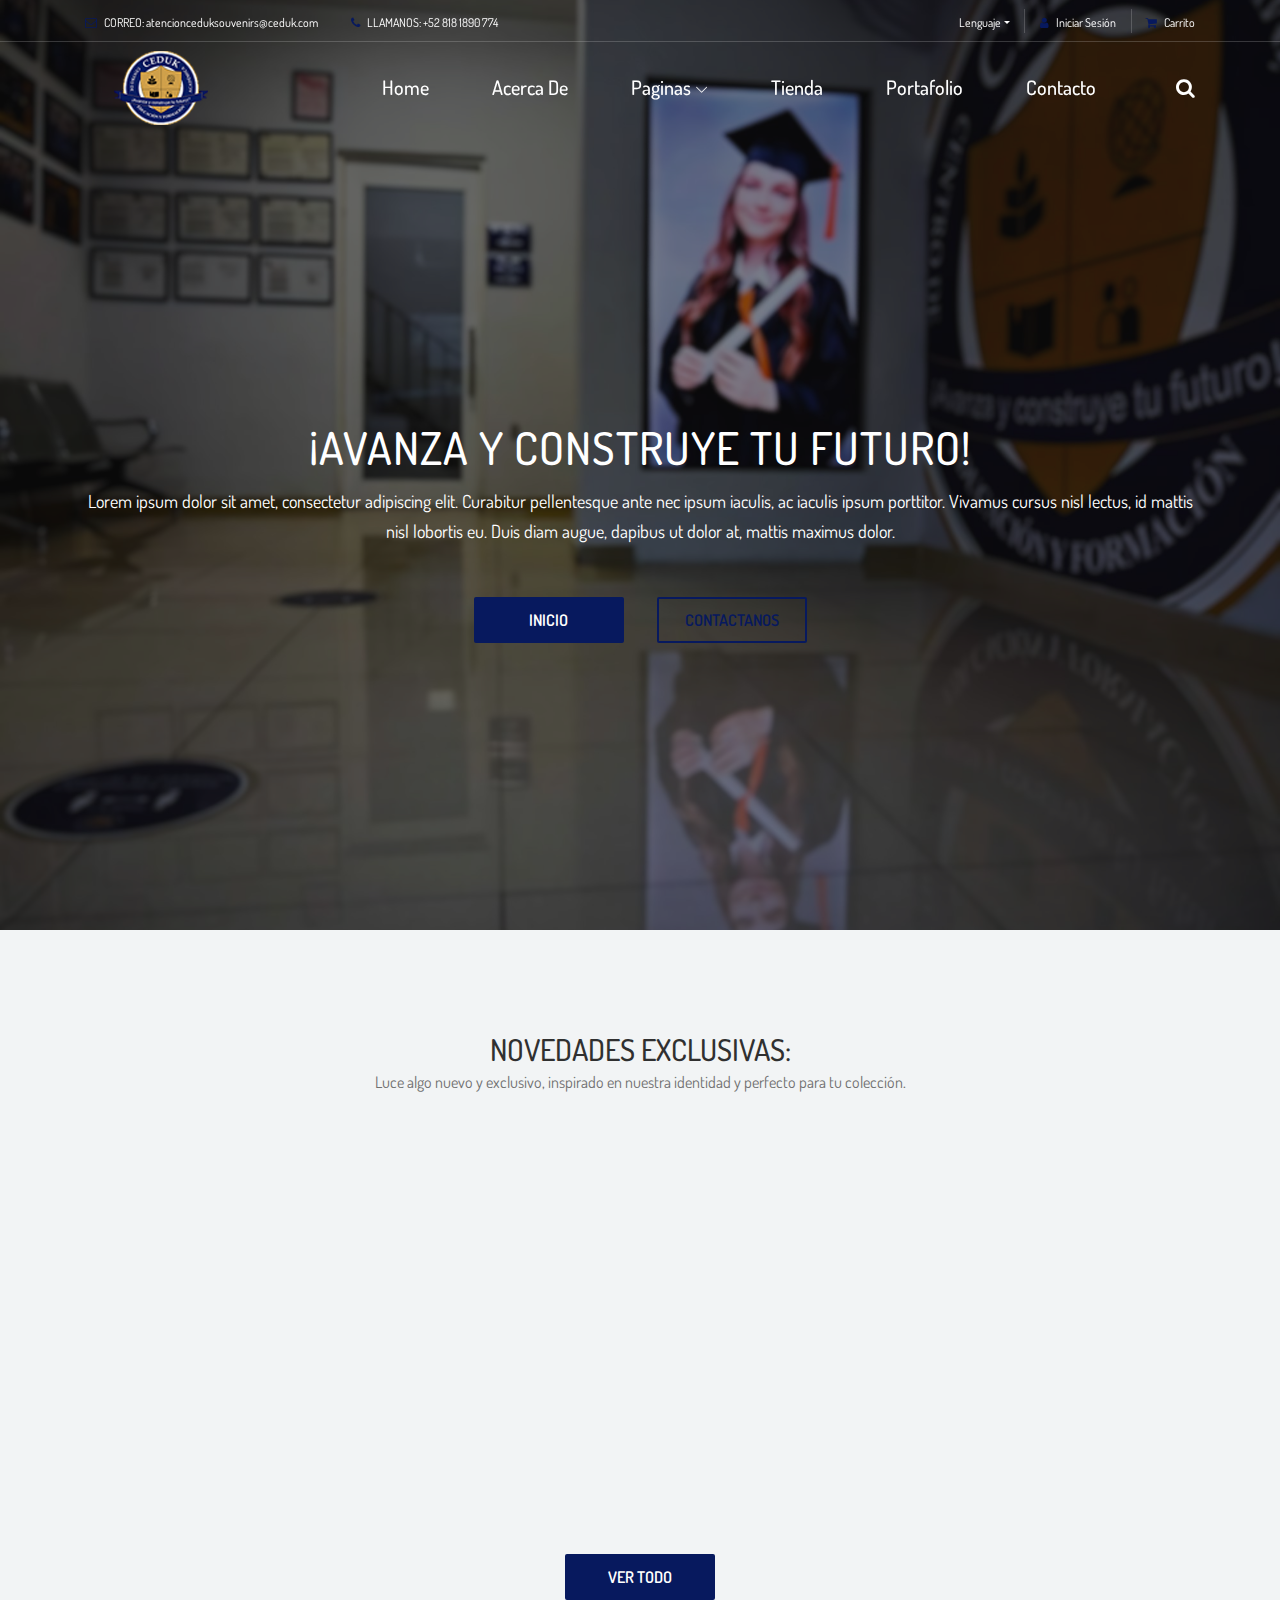
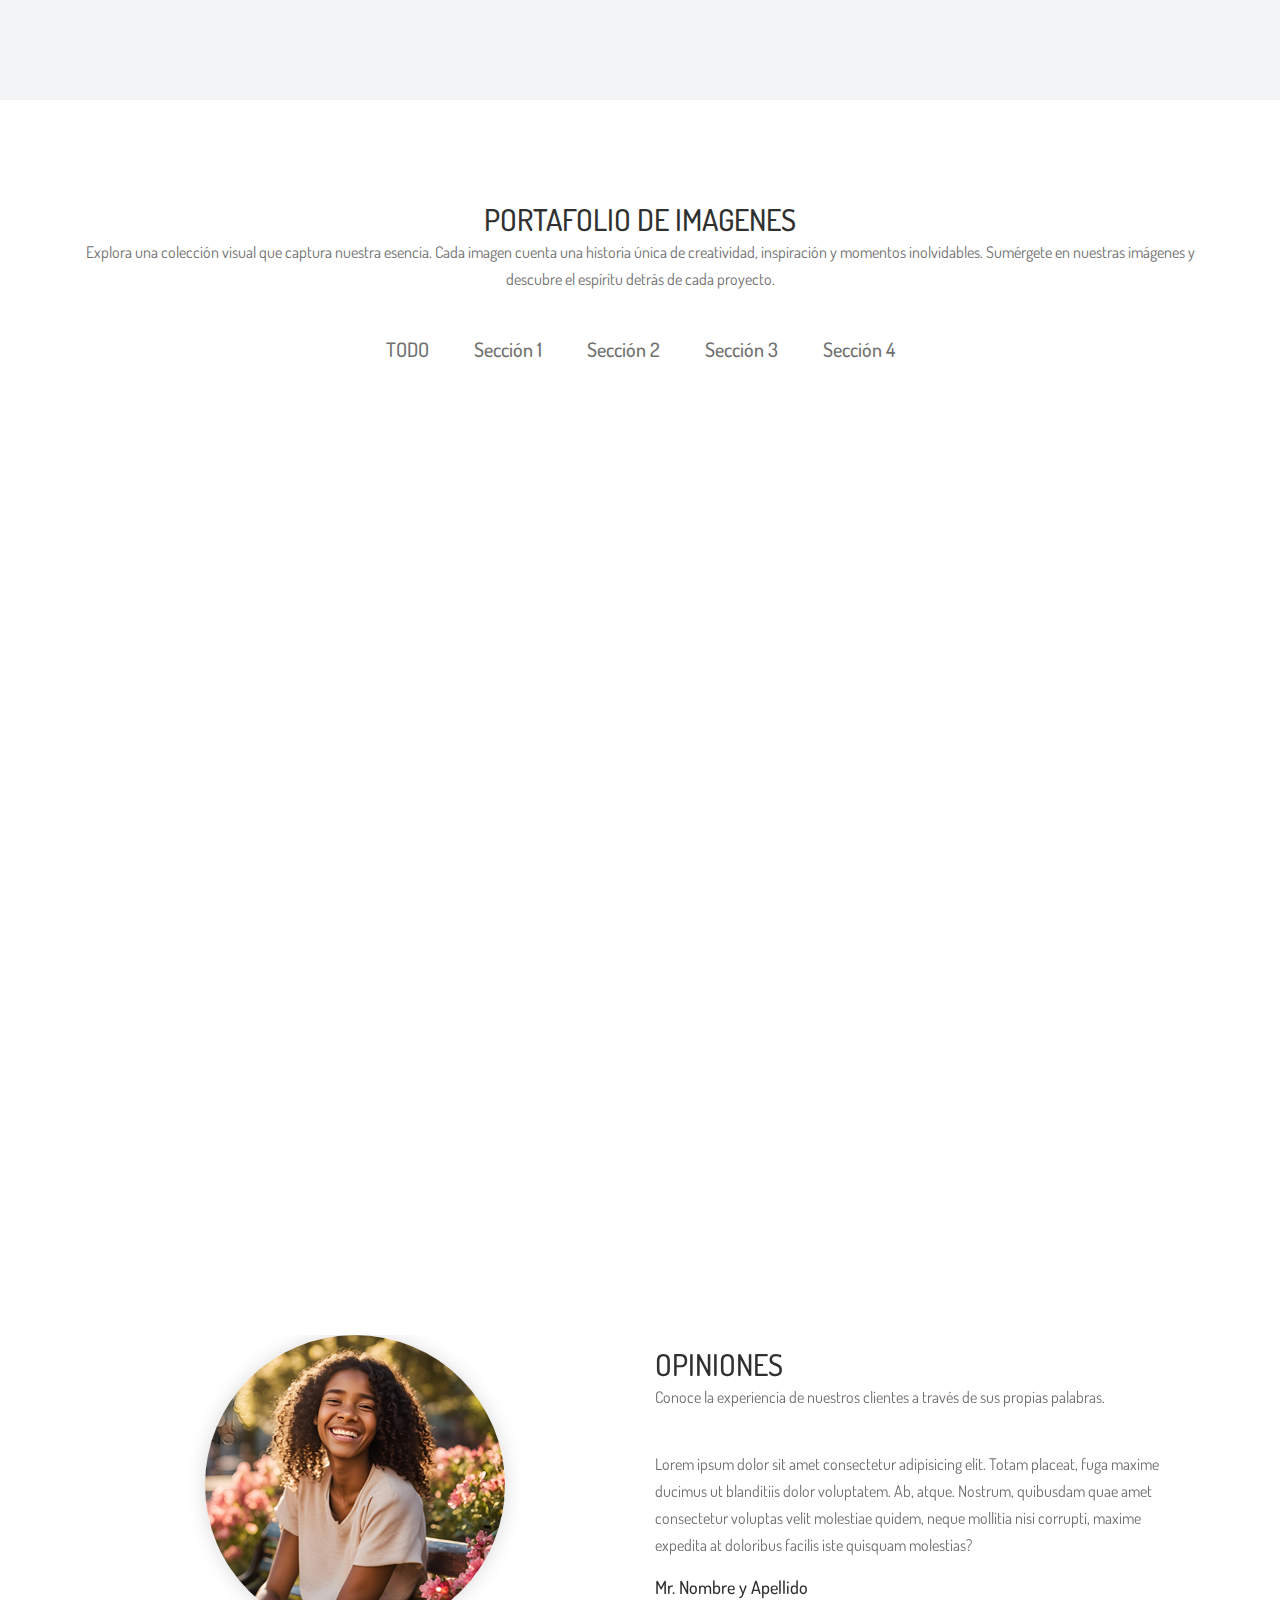
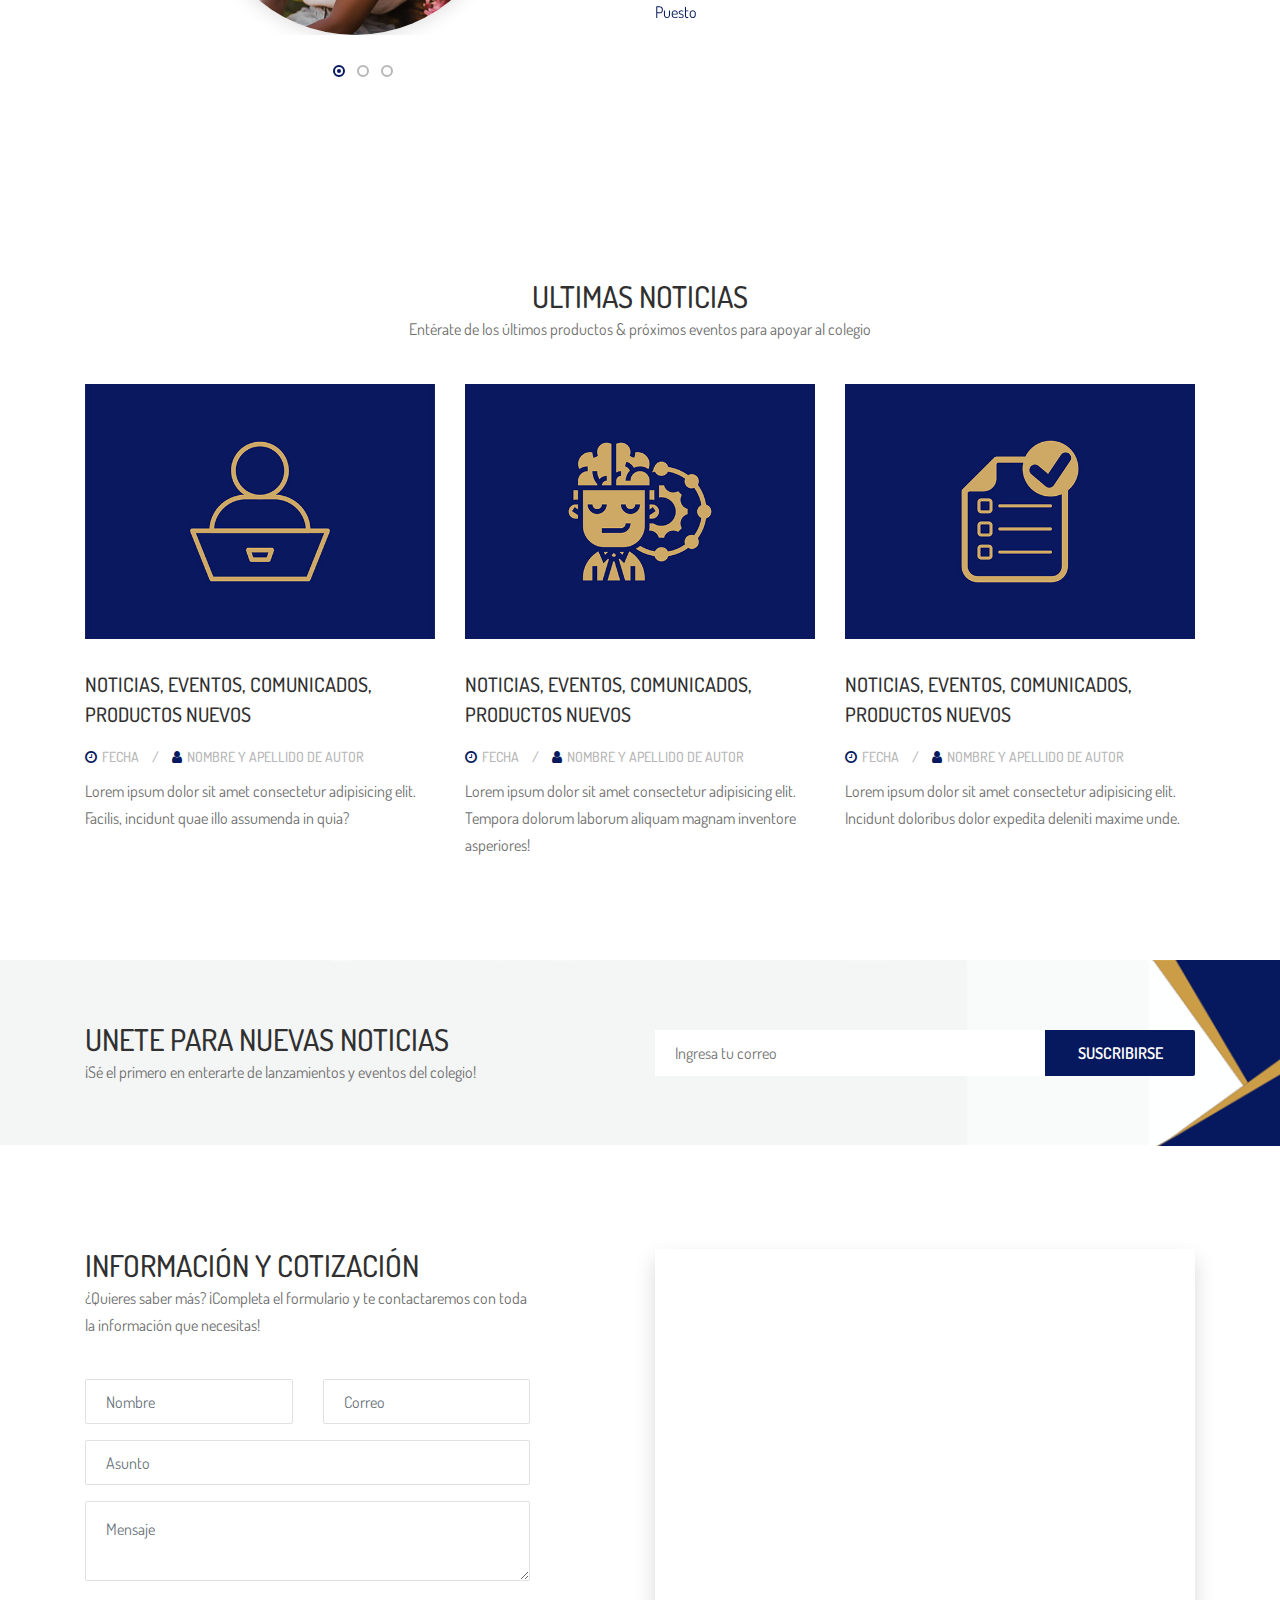
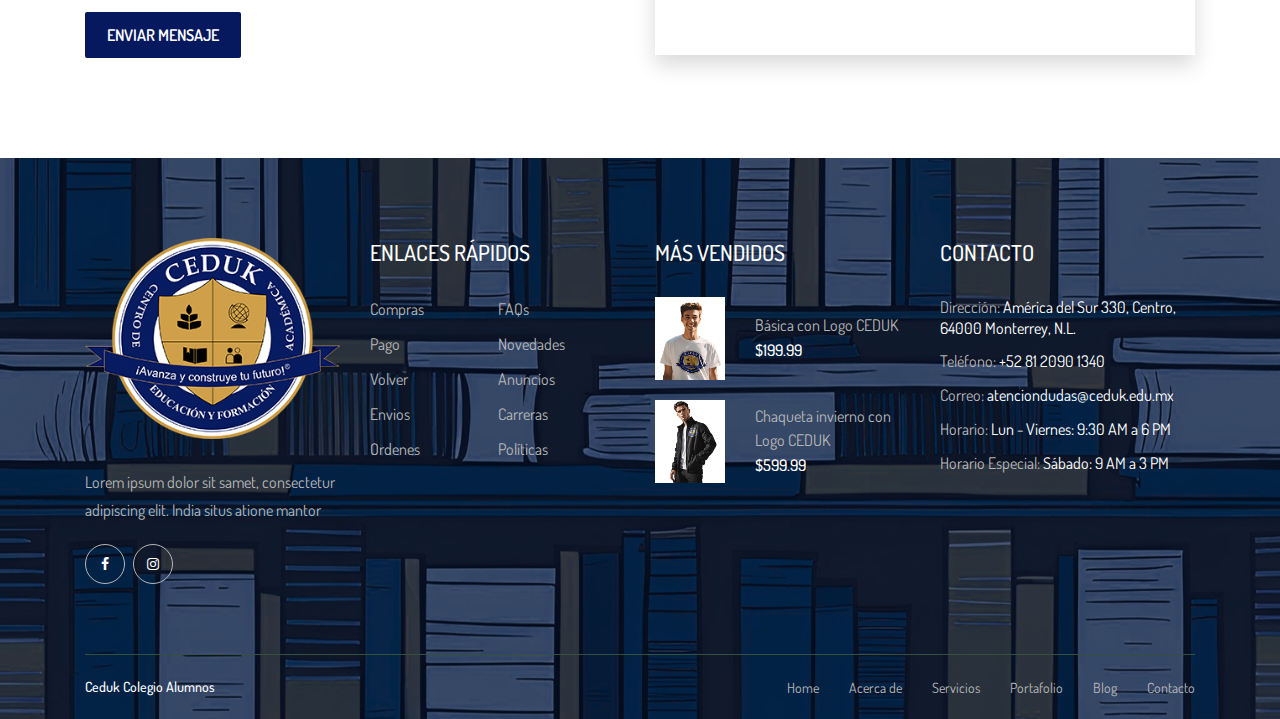
<file: index.html>
<!DOCTYPE html>
<html lang="es">

<head>
    <meta charset="UTF-8">
    <meta name="description" content="">
    <meta http-equiv="X-UA-Compatible" content="IE=edge">
    <meta name="viewport" content="width=device-width, initial-scale=1, shrink-to-fit=no">
    <!-- The above 4 meta tags *must* come first in the head; any other head content must come *after* these tags -->

    <!-- Title -->
    <title>Ceduk Collectibles - Inicio</title>

    <!-- Favicon -->
    <link rel="icon" href="img/core-img/favicon.ico">

    <!-- Core Stylesheet -->
    <link rel="stylesheet" href="style.css">

</head>

<body>
    <!-- Preloader -->
    <div class="preloader d-flex align-items-center justify-content-center">
        <div class="preloader-circle"></div>
        <div class="preloader-img">
            <img src="img/core-img/Logo_Ceduk (1).png" alt="">
        </div>
    </div>

    <!-- ##### Header Area Start ##### -->
    <header class="header-area">

        <!-- ***** Top Header Area ***** -->
        <div class="top-header-area">
            <div class="container">
                <div class="row">
                    <div class="col-12">
                        <div class="top-header-content d-flex align-items-center justify-content-between">
                            <!-- Top Header Content -->
                            <div class="top-header-meta">
                                <a href="#" data-toggle="tooltip" data-placement="bottom" title="atencionceduksouvenirs@ceduk.com"><i class="fa fa-envelope-o" aria-hidden="true"></i> <span>CORREO: atencionceduksouvenirs@ceduk.com</span></a>
                                <a href="#" data-toggle="tooltip" data-placement="bottom" title="+52 818 1890 774"><i class="fa fa-phone" aria-hidden="true"></i> <span>LLAMANOS: +52 818 1890 774</span></a>
                            </div>

                            <!-- Top Header Content -->
                            <div class="top-header-meta d-flex">
                                <!-- Language Dropdown -->
                                <div class="language-dropdown">
                                    <div class="dropdown">
                                        <button class="btn btn-secondary dropdown-toggle mr-30" type="button" id="dropdownMenuButton" data-toggle="dropdown" aria-haspopup="true" aria-expanded="false">Lenguaje</button>
                                        <div class="dropdown-menu" aria-labelledby="dropdownMenuButton">
                                            <a class="dropdown-item" href="#">Spanish</a>
                                            <a class="dropdown-item" href="#">UK</a>
                                            <a class="dropdown-item" href="#">Bangla</a>
                                            <a class="dropdown-item" href="#">Hindi</a>
                                            <a class="dropdown-item" href="#">USA</a>
                                            <a class="dropdown-item" href="#">Latin</a>
                                        </div>
                                    </div>
                                </div>
                                <!-- Login -->
                                <div class="login">
                                    <a href="login.html"><i class="fa fa-user" aria-hidden="true"></i> <span>Iniciar Sesión</span></a>
                                </div>
                                <!-- Cart -->
                                <div class="cart">
                                    <a href="cart.html"><i class="fa fa-shopping-cart" aria-hidden="true"></i> <span>Carrito<span class="cart-quantity"></span></span></a>
                                </div>
                            </div>
                        </div>
                    </div>
                </div>
            </div>
        </div>

        <!-- ***** Navbar Area ***** -->
        <div class="alazea-main-menu">
            <div class="classy-nav-container breakpoint-off">
                <div class="container">
                    <!-- Menu -->
                    <nav class="classy-navbar justify-content-between" id="alazeaNav">

                        <!-- Nav Brand -->
                        <a href="index.html" class="nav-brand"><img src="img/core-img/Blue and White Abstract Modern Simple Creative Portfolio Presentation copia.png" alt=""></a>

                        <!-- Navbar Toggler -->
                        <div class="classy-navbar-toggler">
                            <span class="navbarToggler"><span></span><span></span><span></span></span>
                        </div>

                        <!-- Menu -->
                        <div class="classy-menu">

                            <!-- Close Button -->
                            <div class="classycloseIcon">
                                <div class="cross-wrap"><span class="top"></span><span class="bottom"></span></div>
                            </div>

                            <!-- Navbar Start -->
                            <div class="classynav">
                                <ul>
                                    <li><a href="index.html">Home</a></li>
                                    <li><a href="about.html">Acerca de</a></li>
                                    <li><a href="#">Paginas</a>
                                        <ul class="dropdown">
                                            <li><a href="index.html">Home</a></li>
                                            <li><a href="about.html">Acerca de</a></li>
                                            <li><a href="shop.html">Tienda</a>
                                                <ul class="dropdown">
                                                    <li><a href="shop.html">Tienda</a></li>
                                                    <li><a href="shop-details.html">Detalles de Tienda</a></li>
                                                    <li><a href="cart.html">Carrito de Compras</a></li>
                                                    <li><a href="checkout.html">Finalizar Pedido</a></li>
                                                </ul>
                                            </li>
                                            <li><a href="portfolio.html">Portafolio</a>
                                                <ul class="dropdown">
                                                    <li><a href="portfolio.html">Portafolio</a></li>
                                                    <li><a href="single-portfolio.html">Detalles de Portafolio</a></li>
                                                </ul>
                                            </li>
                                            <li><a href="blog.html">Blog</a>
                                                <ul class="dropdown">
                                                    <li><a href="blog.html">Blog</a></li>
                                                    <li><a href="single-post.html">Detalles de Blog</a></li>
                                                </ul>
                                            </li>
                                            <li><a href="contact.html">Contacto</a></li>
                                        </ul>
                                    </li>
                                    <li><a href="shop.html">Tienda</a></li>
                                    <li><a href="portfolio.html">Portafolio</a></li>
                                    <li><a href="contact.html">Contacto</a></li>
                                </ul>

                                <!-- Search Icon -->
                                <div id="searchIcon">
                                    <i class="fa fa-search" aria-hidden="true"></i>
                                </div>

                            </div>
                            <!-- Navbar End -->
                        </div>
                    </nav>

                    <!-- Search Form -->
                    <div class="search-form">
                        <form action="#" method="get">
                            <input type="search" name="search" id="search" placeholder="Type keywords &amp; press enter...">
                            <button type="submit" class="d-none"></button>
                        </form>
                        <!-- Close Icon -->
                        <div class="closeIcon"><i class="fa fa-times" aria-hidden="true"></i></div>
                    </div>
                </div>
            </div>
        </div>
    </header>
    <!-- ##### Header Area End ##### -->

    <!-- ##### Hero Area Start ##### -->
    <section class="hero-area">
        <div class="hero-post-slides owl-carousel">

            <!-- Single Hero Post -->
            <div class="single-hero-post bg-overlay">
                <!-- Post Image -->
                <div class="slide-img bg-img" style="background-image: url(img/bg-img/14-Grt6kZ3Hl-transformed.jpeg);"></div>
                <div class="container h-100">
                    <div class="row h-100 align-items-center">
                        <div class="col-12">
                            <!-- Post Content -->
                            <div class="hero-slides-content text-center">
                                <h2>¡AVANZA Y CONSTRUYE TU FUTURO!</h2>
                                <p>Lorem ipsum dolor sit amet, consectetur adipiscing elit. Curabitur pellentesque ante nec ipsum iaculis, ac iaculis ipsum porttitor. Vivamus cursus nisl lectus, id mattis nisl lobortis eu. Duis diam augue, dapibus ut dolor at, mattis maximus dolor.</p>
                                <div class="welcome-btn-group">
                                    <a href="index.html" class="btn alazea-btn mr-30">INICIO</a>
                                    <a href="contact.html" class="btn alazea-btn active">CONTACTANOS</a>
                                </div>
                            </div>
                        </div>
                    </div>
                </div>
            </div>

            <!-- Single Hero Post -->
            <div class="single-hero-post bg-overlay">
                <!-- Post Image -->
                <div class="slide-img bg-img" style="background-image: url(img/bg-img/Blue\ and\ White\ Abstract\ Modern\ Simple\ Creative\ Portfolio\ Presentation.png);"></div>
                <div class="container h-100">
                    <div class="row h-100 align-items-center">
                        <div class="col-12">
                            <!-- Post Content -->
                            <div class="hero-slides-content text-center">
                                <h2>¡SOUVENIRS OFICIALES CON ENVIOS A TODO MÉXICO!</h2>
                                <p>Lorem ipsum dolor sit amet, consectetur adipiscing elit. Curabitur pellentesque ante nec ipsum iaculis, ac iaculis ipsum porttitor. Vivamus cursus nisl lectus, id mattis nisl lobortis eu. Duis diam augue, dapibus ut dolor at, mattis maximus dolor.</p>
                                <div class="welcome-btn-group">
                                    <a href="shop.html" class="btn alazea-btn mr-30">VER PRODUCTOS</a>
                                    <a href="contact.html" class="btn alazea-btn active">CONTACTANOS</a>
                                </div>
                            </div>
                        </div>
                    </div>
                </div>
            </div>

        </div>
    </section>
    <!-- ##### Hero Area End ##### -->

<!-- ##### Product Area Start ##### -->
<section class="new-arrivals-products-area bg-gray section-padding-100">
    <div class="container">
        <div class="row">
            <div class="col-12">
                <!-- Section Heading -->
                <div class="section-heading text-center">
                    <h2>NOVEDADES EXCLUSIVAS:</h2>
                    <p>Luce algo nuevo y exclusivo, inspirado en nuestra identidad y perfecto para tu colección.</p>
                </div>
            </div>
        </div>

        <div class="row">

            <!-- Single Product Area -->
            <div class="col-12 col-sm-6 col-lg-3">
                <div class="single-product-area mb-50 wow fadeInUp" data-wow-delay="100ms">
                    <!-- Product Image -->
                    <div class="product-img">
                        <a href="shop-details.html"><img src="img/bg-img/MODELO 1.png" alt=""></a>
                        <!-- Product Tag -->
                        <div class="product-tag">
                            <a href="#">TOP VENTAS</a>
                        </div>
                        <div class="product-meta d-flex">
                            <a href="#" class="wishlist-btn"><i class="icon_heart_alt"></i></a>
                            <a href="cart.html" class="add-to-cart-btn">Agregar</a>
                            <a href="#" class="compare-btn"><i class="arrow_left-right_alt"></i></a>
                        </div>
                    </div>
                    <!-- Product Info -->
                    <div class="product-info mt-15 text-center">
                        <a href="shop-details.html">
                            <p>Básica con Logo CEDUK</p>
                        </a>
                        <h6>$199.99</h6>
                    </div>
                </div>
            </div>

            <!-- Single Product Area -->
            <div class="col-12 col-sm-6 col-lg-3">
                <div class="single-product-area mb-50 wow fadeInUp" data-wow-delay="200ms">
                    <!-- Product Image -->
                    <div class="product-img">
                        <a href="shop-details.html"><img src="img/bg-img/MODELO 4.png" alt=""></a>
                        <div class="product-meta d-flex">
                            <a href="#" class="wishlist-btn"><i class="icon_heart_alt"></i></a>
                            <a href="cart.html" class="add-to-cart-btn">Agregar</a>
                            <a href="#" class="compare-btn"><i class="arrow_left-right_alt"></i></a>
                        </div>
                    </div>
                    <!-- Product Info -->
                    <div class="product-info mt-15 text-center">
                        <a href="shop-details.html">
                            <p>Chaqueta invierno con Logo CEDUK</p>
                        </a>
                        <h6>$599.99</h6>
                    </div>
                </div>
            </div>

            <!-- Single Product Area -->
            <div class="col-12 col-sm-6 col-lg-3">
                <div class="single-product-area mb-50 wow fadeInUp" data-wow-delay="300ms">
                    <!-- Product Image -->
                    <div class="product-img">
                        <a href="shop-details.html"><img src="img/bg-img/MODELO 3.png" alt=""></a>
                        <div class="product-meta d-flex">
                            <a href="#" class="wishlist-btn"><i class="icon_heart_alt"></i></a>
                            <a href="cart.html" class="add-to-cart-btn">Agregar</a>
                            <a href="#" class="compare-btn"><i class="arrow_left-right_alt"></i></a>
                        </div>
                    </div>
                    <!-- Product Info -->
                    <div class="product-info mt-15 text-center">
                        <a href="shop-details.html">
                            <p>Suéter básico invierno con Logo CEDUK</p>
                        </a>
                        <h6>$299.99</h6>
                    </div>
                </div>
            </div>

            <!-- Single Product Area -->
            <div class="col-12 col-sm-6 col-lg-3">
                <div class="single-product-area mb-50 wow fadeInUp" data-wow-delay="400ms">
                    <!-- Product Image -->
                    <div class="product-img">
                        <a href="shop-details.html"><img src="img/bg-img/MODELO 2.png" alt=""></a>
                        <!-- Product Tag -->
                        <div class="product-tag sale-tag">
                            <a href="#">TOP VENTAS</a>
                        </div>
                        <div class="product-meta d-flex">
                            <a href="#" class="wishlist-btn"><i class="icon_heart_alt"></i></a>
                            <a href="cart.html" class="add-to-cart-btn">Agregar</a>
                            <a href="#" class="compare-btn"><i class="arrow_left-right_alt"></i></a>
                        </div>
                    </div>
                    <!-- Product Info -->
                    <div class="product-info mt-15 text-center">
                        <a href="shop-details.html">
                            <p>Suéter celeste con "C"</p>
                        </a>
                        <h6>$249.99</h6>
                    </div>
                </div>
            </div>

            <div class="col-12 text-center">
                <a href="shop.html" class="btn alazea-btn">Ver todo</a>
            </div>

        </div>
    </div>
</section>
<!-- ##### Product Area End ##### -->


    <!-- ##### Portfolio Area Start ##### -->
    <section class="alazea-portfolio-area section-padding-100-0">
        <div class="container">
            <div class="row">
                <div class="col-12">
                    <!-- Section Heading -->
                    <div class="section-heading text-center">
                        <h2>PORTAFOLIO DE IMAGENES</h2>
                        <p>Explora una colección visual que captura nuestra esencia. Cada imagen cuenta una historia única de creatividad, inspiración y momentos inolvidables. Sumérgete en nuestras imágenes y descubre el espíritu detrás de cada proyecto.</p>
                    </div>
                </div>
            </div>
        </div>

        <div class="container-fluid">
            <div class="row">
                <div class="col-12">
                    <div class="alazea-portfolio-filter">
                        <div class="portfolio-filter">
                            <button class="btn active" data-filter="*">TODO</button>
                            <button class="btn" data-filter=".design">Sección 1</button>
                            <button class="btn" data-filter=".garden">Sección 2</button>
                            <button class="btn" data-filter=".home-design">Sección 3</button>
                            <button class="btn" data-filter=".office-design">Sección 4</button>
                        </div>
                    </div>
                </div>
            </div>

            <div class="row alazea-portfolio">

                <!-- Single Portfolio Area -->
                <div class="col-12 col-sm-6 col-lg-3 single_portfolio_item design home-design wow fadeInUp" data-wow-delay="100ms">
                    <!-- Portfolio Thumbnail -->
                    <div class="portfolio-thumbnail bg-img" style="background-image: url(img/bg-img/1.png);"></div>
                    <!-- Portfolio Hover Text -->
                    <div class="portfolio-hover-overlay">
                        <a href="img/bg-img/1.png" class="portfolio-img d-flex align-items-center justify-content-center" title="Portfolio 1">
                            <div class="port-hover-text">
                                <h3>Ejemplo 1</h3>
                                <h5>Lore</h5>
                            </div>
                        </a>
                    </div>
                </div>

                <!-- Single Portfolio Area -->
                <div class="col-12 col-sm-6 col-lg-3 single_portfolio_item garden wow fadeInUp" data-wow-delay="200ms">
                    <!-- Portfolio Thumbnail -->
                    <div class="portfolio-thumbnail bg-img" style="background-image: url(img/bg-img/1.png);"></div>
                    <!-- Portfolio Hover Text -->
                    <div class="portfolio-hover-overlay">
                        <a href="img/bg-img/1.png" class="portfolio-img d-flex align-items-center justify-content-center" title="Portfolio 2">
                            <div class="port-hover-text">
                                <h3>Ejemplo 2</h3>
                                <h5>Lore</h5>
                            </div>
                        </a>
                    </div>
                </div>

                <!-- Single Portfolio Area -->
                <div class="col-12 col-sm-6 col-lg-3 single_portfolio_item garden design wow fadeInUp" data-wow-delay="300ms">
                    <!-- Portfolio Thumbnail -->
                    <div class="portfolio-thumbnail bg-img" style="background-image: url(img/bg-img/1.png);"></div>
                    <!-- Portfolio Hover Text -->
                    <div class="portfolio-hover-overlay">
                        <a href="img/bg-img/1.png" class="portfolio-img d-flex align-items-center justify-content-center" title="Portfolio 3">
                            <div class="port-hover-text">
                                <h3>Ejemplo 3</h3>
                                <h5>Lore</h5>
                            </div>
                        </a>
                    </div>
                </div>

                <!-- Single Portfolio Area -->
                <div class="col-12 col-sm-6 col-lg-3 single_portfolio_item garden office-design wow fadeInUp" data-wow-delay="400ms">
                    <!-- Portfolio Thumbnail -->
                    <div class="portfolio-thumbnail bg-img" style="background-image: url(img/bg-img/1.png);"></div>
                    <!-- Portfolio Hover Text -->
                    <div class="portfolio-hover-overlay">
                        <a href="img/bg-img/1.png" class="portfolio-img d-flex align-items-center justify-content-center" title="Portfolio 4">
                            <div class="port-hover-text">
                                <h3>Ejemplo 4</h3>
                                <h5>Lore</h5>
                            </div>
                        </a>
                    </div>
                </div>

                <!-- Single Portfolio Area -->
                <div class="col-12 col-sm-6 col-lg-3 single_portfolio_item design office-design wow fadeInUp" data-wow-delay="100ms">
                    <!-- Portfolio Thumbnail -->
                    <div class="portfolio-thumbnail bg-img" style="background-image: url(img/bg-img/1.png);"></div>
                    <!-- Portfolio Hover Text -->
                    <div class="portfolio-hover-overlay">
                        <a href="img/bg-img/1.png" class="portfolio-img d-flex align-items-center justify-content-center" title="Portfolio 5">
                            <div class="port-hover-text">
                                <h3>Ejemplo 5</h3>
                                <h5>Lore</h5>
                            </div>
                        </a>
                    </div>
                </div>

                <!-- Single Portfolio Area -->
                <div class="col-12 col-sm-6 col-lg-3 single_portfolio_item garden wow fadeInUp" data-wow-delay="200ms">
                    <!-- Portfolio Thumbnail -->
                    <div class="portfolio-thumbnail bg-img" style="background-image: url(img/bg-img/1.png);"></div>
                    <!-- Portfolio Hover Text -->
                    <div class="portfolio-hover-overlay">
                        <a href="img/bg-img/1.png" class="portfolio-img d-flex align-items-center justify-content-center" title="Portfolio 6">
                            <div class="port-hover-text">
                                <h3>Ejemplo 6</h3>
                                <h5>Lore</h5>
                            </div>
                        </a>
                    </div>
                </div>

                <!-- Single Portfolio Area -->
                <div class="col-12 col-lg-6 single_portfolio_item home-design wow fadeInUp" data-wow-delay="300ms">
                    <!-- Portfolio Thumbnail -->
                    <div class="portfolio-thumbnail bg-img" style="background-image: url(img/bg-img/1.png);"></div>
                    <!-- Portfolio Hover Text -->
                    <div class="portfolio-hover-overlay">
                        <a href="img/bg-img/1.png" class="portfolio-img d-flex align-items-center justify-content-center" title="Portfolio 7">
                            <div class="port-hover-text">
                                <h3>Ejemplo 7</h3>
                                <h5>Lore</h5>
                            </div>
                        </a>
                    </div>
                </div>

            </div>
        </div>
    </section>
    <!-- ##### Portfolio Area End ##### -->

    <!-- ##### Testimonial Area Start ##### -->
    <section class="testimonial-area section-padding-100">
        <div class="container">
            <div class="row">
                <div class="col-12">
                    <div class="testimonials-slides owl-carousel">

                        <!-- Single Testimonial Slide -->
                        <div class="single-testimonial-slide">
                            <div class="row align-items-center">
                                <div class="col-12 col-md-6">
                                    <div class="testimonial-thumb">
                                        <img src="img/bg-img/13.jpg" alt="">
                                    </div>
                                </div>
                                <div class="col-12 col-md-6">
                                    <div class="testimonial-content">
                                        <!-- Section Heading -->
                                        <div class="section-heading">
                                            <h2>OPINIONES</h2>
                                            <p>Conoce la experiencia de nuestros clientes a través de sus propias palabras.</p>
                                        </div>
                                        <p>Lorem ipsum dolor sit amet consectetur adipisicing elit. Totam placeat, fuga maxime ducimus ut blanditiis dolor voluptatem. Ab, atque. Nostrum, quibusdam quae amet consectetur voluptas velit molestiae quidem, neque mollitia nisi corrupti, maxime expedita at doloribus facilis iste quisquam molestias?</p>
                                        <div class="testimonial-author-info">
                                            <h6>Mr. Nombre y Apellido</h6>
                                            <p>Puesto</p>
                                        </div>
                                    </div>
                                </div>
                            </div>
                        </div>

                        <!-- Single Testimonial Slide -->
                        <div class="single-testimonial-slide">
                            <div class="row align-items-center">
                                <div class="col-12 col-md-6">
                                    <div class="testimonial-thumb">
                                        <img src="img/bg-img/14.jpg" alt="">
                                    </div>
                                </div>
                                <div class="col-12 col-md-6">
                                    <div class="testimonial-content">
                                        <!-- Section Heading -->
                                        <div class="section-heading">
                                            <h2>OPINIONES</h2>
                                            <p>Conoce la experiencia de nuestros clientes a través de sus propias palabras.</p>
                                        </div>
                                        <p>Lorem ipsum dolor sit amet consectetur adipisicing elit. Autem est voluptatem inventore molestiae voluptatibus, nemo sapiente itaque, quos natus amet pariatur quisquam repellat officiis facilis cupiditate sequi consectetur at expedita, cum dignissimos. Minima quasi mollitia accusamus alias minus est dignissimos?</p>
                                        <div class="testimonial-author-info">
                                            <h6>Mr. Nombre y Apellido</h6>
                                            <p>Puesto</p>
                                        </div>
                                    </div>
                                </div>
                            </div>
                        </div>

                        <!-- Single Testimonial Slide -->
                        <div class="single-testimonial-slide">
                            <div class="row align-items-center">
                                <div class="col-12 col-md-6">
                                    <div class="testimonial-thumb">
                                        <img src="img/bg-img/15.jpg" alt="">
                                    </div>
                                </div>
                                <div class="col-12 col-md-6">
                                    <div class="testimonial-content">
                                        <!-- Section Heading -->
                                        <div class="section-heading">
                                            <h2>OPINIONES</h2>
                                            <p>Conoce la experiencia de nuestros clientes a través de sus propias palabras.</p>
                                        </div>
                                        <p>Lorem, ipsum dolor sit amet consectetur adipisicing elit. Consequuntur quo veniam ducimus voluptatem fuga tenetur facilis reprehenderit, velit harum vel tempore fugiat, architecto similique sint necessitatibus! Sunt corporis iste vero tempore error ad iusto, mollitia, ipsam veritatis sit similique cupiditate?</p>
                                        <div class="testimonial-author-info">
                                            <h6>Mr. Nombre y Apellido</h6>
                                            <p>Puesto</p>
                                        </div>
                                    </div>
                                </div>
                            </div>
                        </div>

                    </div>
                </div>
            </div>
        </div>
    </section>
    <!-- ##### Testimonial Area End ##### -->

    <!-- ##### Blog Area Start ##### -->
    <section class="alazea-blog-area section-padding-100-0">
        <div class="container">
            <div class="row">
                <div class="col-12">
                    <!-- Section Heading -->
                    <div class="section-heading text-center">
                        <h2>ULTIMAS NOTICIAS</h2>
                        <p>Entérate de los últimos productos &amp; próximos eventos para apoyar al colegio</p>
                    </div>
                </div>
            </div>

            <div class="row justify-content-center">

                <!-- Single Blog Post Area -->
                <div class="col-12 col-md-6 col-lg-4">
                    <div class="single-blog-post mb-100">
                        <div class="post-thumbnail mb-30">
                            <a href="single-post.html"><img src="img/bg-img/6.jpg" alt=""></a>
                        </div>
                        <div class="post-content">
                            <a href="single-post.html" class="post-title">
                                <h5>NOTICIAS, EVENTOS, COMUNICADOS, PRODUCTOS NUEVOS</h5>
                            </a>
                            <div class="post-meta">
                                <a href="#"><i class="fa fa-clock-o" aria-hidden="true"></i>FECHA</a>
                                <a href="#"><i class="fa fa-user" aria-hidden="true"></i>NOMBRE Y APELLIDO DE AUTOR</a>
                            </div>
                            <p class="post-excerpt">Lorem ipsum dolor sit amet consectetur adipisicing elit. Facilis, incidunt quae illo assumenda in quia?</p>
                        </div>
                    </div>
                </div>

                <!-- Single Blog Post Area -->
                <div class="col-12 col-md-6 col-lg-4">
                    <div class="single-blog-post mb-100">
                        <div class="post-thumbnail mb-30">
                            <a href="single-post.html"><img src="img/bg-img/7.jpg" alt=""></a>
                        </div>
                        <div class="post-content">
                            <a href="single-post.html" class="post-title">
                                <h5>NOTICIAS, EVENTOS, COMUNICADOS, PRODUCTOS NUEVOS</h5>
                            </a>
                            <div class="post-meta">
                                <a href="#"><i class="fa fa-clock-o" aria-hidden="true"></i>FECHA</a>
                                <a href="#"><i class="fa fa-user" aria-hidden="true"></i>NOMBRE Y APELLIDO DE AUTOR</a>
                            </div>
                            <p class="post-excerpt">Lorem ipsum dolor sit amet consectetur adipisicing elit. Tempora dolorum laborum aliquam magnam inventore asperiores!</p>
                        </div>
                    </div>
                </div>

                <!-- Single Blog Post Area -->
                <div class="col-12 col-md-6 col-lg-4">
                    <div class="single-blog-post mb-100">
                        <div class="post-thumbnail mb-30">
                            <a href="single-post.html"><img src="img/bg-img/8.jpg" alt=""></a>
                        </div>
                        <div class="post-content">
                            <a href="single-post.html" class="post-title">
                                <h5>NOTICIAS, EVENTOS, COMUNICADOS, PRODUCTOS NUEVOS</h5>
                            </a>
                            <div class="post-meta">
                                <a href="#"><i class="fa fa-clock-o" aria-hidden="true"></i>FECHA</a>
                                <a href="#"><i class="fa fa-user" aria-hidden="true"></i>NOMBRE Y APELLIDO DE AUTOR</a>
                            </div>
                            <p class="post-excerpt">Lorem ipsum dolor sit amet consectetur adipisicing elit. Incidunt doloribus dolor expedita deleniti maxime unde.</p>
                        </div>
                    </div>
                </div>

            </div>
        </div>
    </section>
    <!-- ##### Blog Area End ##### -->

    <!-- ##### Subscribe Area Start ##### -->
    <section class="subscribe-newsletter-area" style="background-image: url(img/bg-img/subscribe.png);">
        <div class="container">
            <div class="row align-items-center justify-content-between">
                <div class="col-12 col-lg-5">
                    <!-- Section Heading -->
                    <div class="section-heading mb-0">
                        <h2>UNETE PARA NUEVAS NOTICIAS</h2>
                        <p>¡Sé el primero en enterarte de lanzamientos y eventos del colegio!</p>
                    </div>
                </div>
                <div class="col-12 col-lg-6">
                    <div class="subscribe-form">
                        <form action="#" method="get">
                            <input type="email" name="subscribe-email" id="subscribeEmail" placeholder="Ingresa tu correo">
                            <button type="submit" class="btn alazea-btn">Suscribirse</button>
                        </form>
                    </div>
                </div>
            </div>
        </div>

        <!-- Subscribe Side Thumbnail -->
        <div class="subscribe-side-thumb wow fadeInUp" data-wow-delay="500ms">
            <img class="first-img" src="img/core-img/Logo Pequeño.png" alt="">
        </div>
    </section>
    <!-- ##### Subscribe Area End ##### -->

    <!-- ##### Contact Area Start ##### -->
    <section class="contact-area section-padding-100-0">
        <div class="container">
            <div class="row align-items-center justify-content-between">
                <div class="col-12 col-lg-5">
                    <!-- Section Heading -->
                    <div class="section-heading">
                        <h2>INFORMACIÓN Y COTIZACIÓN</h2>
                        <p>¿Quieres saber más? ¡Completa el formulario y te contactaremos con toda la información que necesitas!</p>
                    </div>
                    <!-- Contact Form Area -->
                    <div class="contact-form-area mb-100">
                        <form action="#" method="post">
                            <div class="row">
                                <div class="col-12 col-sm-6">
                                    <div class="form-group">
                                        <input type="text" class="form-control" id="contact-name" placeholder="Nombre">
                                    </div>
                                </div>
                                <div class="col-12 col-sm-6">
                                    <div class="form-group">
                                        <input type="email" class="form-control" id="contact-email" placeholder="Correo">
                                    </div>
                                </div>
                                <div class="col-12">
                                    <div class="form-group">
                                        <input type="text" class="form-control" id="contact-subject" placeholder="Asunto">
                                    </div>
                                </div>
                                <div class="col-12">
                                    <div class="form-group">
                                        <textarea class="form-control" name="message" id="message" cols="30" rows="10" placeholder="Mensaje"></textarea>
                                    </div>
                                </div>
                                <div class="col-12">
                                    <button type="submit" class="btn alazea-btn mt-15">Enviar Mensaje</button>
                                </div>
                            </div>
                        </form>
                    </div>
                </div>

                <div class="col-12 col-lg-6">
                    <!-- Google Maps -->
                    <div class="map-area mb-100">
                        <iframe src="https://www.google.com/maps/embed?pb=!1m18!1m12!1m3!1d3595.8706116295975!2d-100.33249932405874!3d25.67558351215729!2m3!1f0!2f0!3f0!3m2!1i1024!2i768!4f13.1!3m3!1m2!1s0x866295f44df86705%3A0x9d47dffa61042d6f!2sCentro%20de%20Educaci%C3%B3n%20y%20Formaci%C3%B3n%20Acad%C3%A9mica%20-%20CEDUK!5e0!3m2!1ses-419!2smx!4v1730242389704!5m2!1ses-419!2smx" width="600" height="450" style="border:0;" allowfullscreen="" loading="lazy" referrerpolicy="no-referrer-when-downgrade"></iframe>
                    </div>
                </div>
            </div>
        </div>
    </section>
    <!-- ##### Contact Area End ##### -->

    <!-- ##### Footer Area Start ##### -->
    <footer class="footer-area bg-img" style="background-image: url(img/bg-img/FOOTER.png);">
        <!-- Main Footer Area -->
        <div class="main-footer-area">
            <div class="container">
                <div class="row">

                    <!-- Single Footer Widget -->
                    <div class="col-12 col-sm-6 col-lg-3">
                        <div class="single-footer-widget">
                            <div class="footer-logo mb-30">
                                <a href="#"><img src="img/core-img/Logo_Ceduk (1).png" alt=""></a>
                            </div>
                            <p>Lorem ipsum dolor sit samet, consectetur adipiscing elit. India situs atione mantor</p>
                            <div class="social-info">
                                <a href="https://www.facebook.com/CEDUK.EDU/?locale=es_LA"><i class="fa fa-facebook" aria-hidden="true"></i></a>
                                <a href="https://www.instagram.com/ceduk_edu/"><i class="fa fa-instagram" aria-hidden="true"></i></a>
                            </div>
                        </div>
                    </div>

                    <!-- Single Footer Widget -->
                    <div class="col-12 col-sm-6 col-lg-3">
                        <div class="single-footer-widget">
                            <div class="widget-title">
                                <h5>ENLACES RÁPIDOS</h5>
                            </div>
                            <nav class="widget-nav">
                                <ul>
                                    <li><a href="#">Compras</a></li>
                                    <li><a href="#">FAQs</a></li>
                                    <li><a href="#">Pago</a></li>
                                    <li><a href="#">Novedades</a></li>
                                    <li><a href="#">Volver</a></li>
                                    <li><a href="#">Anuncios</a></li>
                                    <li><a href="#">Envios</a></li>
                                    <li><a href="#">Carreras</a></li>
                                    <li><a href="#">Ordenes</a></li>
                                    <li><a href="#">Políticas</a></li>
                                </ul>
                            </nav>
                        </div>
                    </div>

                    <!-- Single Footer Widget -->
                    <div class="col-12 col-sm-6 col-lg-3">
                        <div class="single-footer-widget">
                            <div class="widget-title">
                                <h5>MÁS VENDIDOS</h5>
                            </div>

                            <!-- Single Best Seller Products -->
                            <div class="single-best-seller-product d-flex align-items-center">
                                <div class="product-thumbnail">
                                    <a href="shop-details.html"><img src="img/bg-img/MODELO 1.png" alt=""></a>
                                </div>
                                <div class="product-info">
                                    <a href="shop-details.html">Básica con Logo CEDUK</a>
                                    <p>$199.99</p>
                                </div>
                            </div>

                            <!-- Single Best Seller Products -->
                            <div class="single-best-seller-product d-flex align-items-center">
                                <div class="product-thumbnail">
                                    <a href="shop-details.html"><img src="img/bg-img/MODELO 4.png" alt=""></a>
                                </div>
                                <div class="product-info">
                                    <a href="shop-details.html">Chaqueta invierno con Logo CEDUK</a>
                                    <p>$599.99</p>
                                </div>
                            </div>
                        </div>
                    </div>

                    <!-- Single Footer Widget -->
                    <div class="col-12 col-sm-6 col-lg-3">
                        <div class="single-footer-widget">
                            <div class="widget-title">
                                <h5>CONTACTO</h5>
                            </div>

                            <div class="contact-information">
                                <p><span>Dirección:</span> América del Sur 330, Centro, 64000 Monterrey, N.L.</p>
                                <p><span>Teléfono:</span> +52 81 2090 1340</p>
                                <p><span>Correo:</span> atenciondudas@ceduk.edu.mx</p>
                                <p><span>Horario:</span> Lun - Viernes: 9:30 AM a 6 PM</p>
                                <p><span>Horario Especial:</span> Sábado: 9 AM a 3 PM</p>
                            </div>
                        </div>
                    </div>
                </div>
            </div>
        </div>

        <!-- Footer Bottom Area -->
        <div class="footer-bottom-area">
            <div class="container">
                <div class="row">
                    <div class="col-12">
                        <div class="border-line"></div>
                    </div>
                    <!-- Copywrite Text -->
                    <div class="col-12 col-md-6">
                        <div class="copywrite-text">
                            <p> <a href="https://www.ceduk.edu.mx/" target="_blank">Ceduk Colegio Alumnos</a></p>
                        </div>
                    </div>
                    <!-- Footer Nav -->
                    <div class="col-12 col-md-6">
                        <div class="footer-nav">
                            <nav>
                                <ul>
                                    <li><a href="#">Home</a></li>
                                    <li><a href="#">Acerca de</a></li>
                                    <li><a href="#">Servicios</a></li>
                                    <li><a href="#">Portafolio</a></li>
                                    <li><a href="#">Blog</a></li>
                                    <li><a href="#">Contacto</a></li>
                                </ul>
                            </nav>
                        </div>
                    </div>
                </div>
            </div>
        </div>
    </footer>
    <!-- ##### Footer Area End ##### -->

    <!-- ##### All Javascript Files ##### -->
    <!-- jQuery-2.2.4 js -->
    <script src="js/jquery/jquery-2.2.4.min.js"></script>
    <!-- Popper js -->
    <script src="js/bootstrap/popper.min.js"></script>
    <!-- Bootstrap js -->
    <script src="js/bootstrap/bootstrap.min.js"></script>
    <!-- All Plugins js -->
    <script src="js/plugins/plugins.js"></script>
    <!-- Active js -->
    <script src="js/active.js"></script>
</body>

</html>
</file>
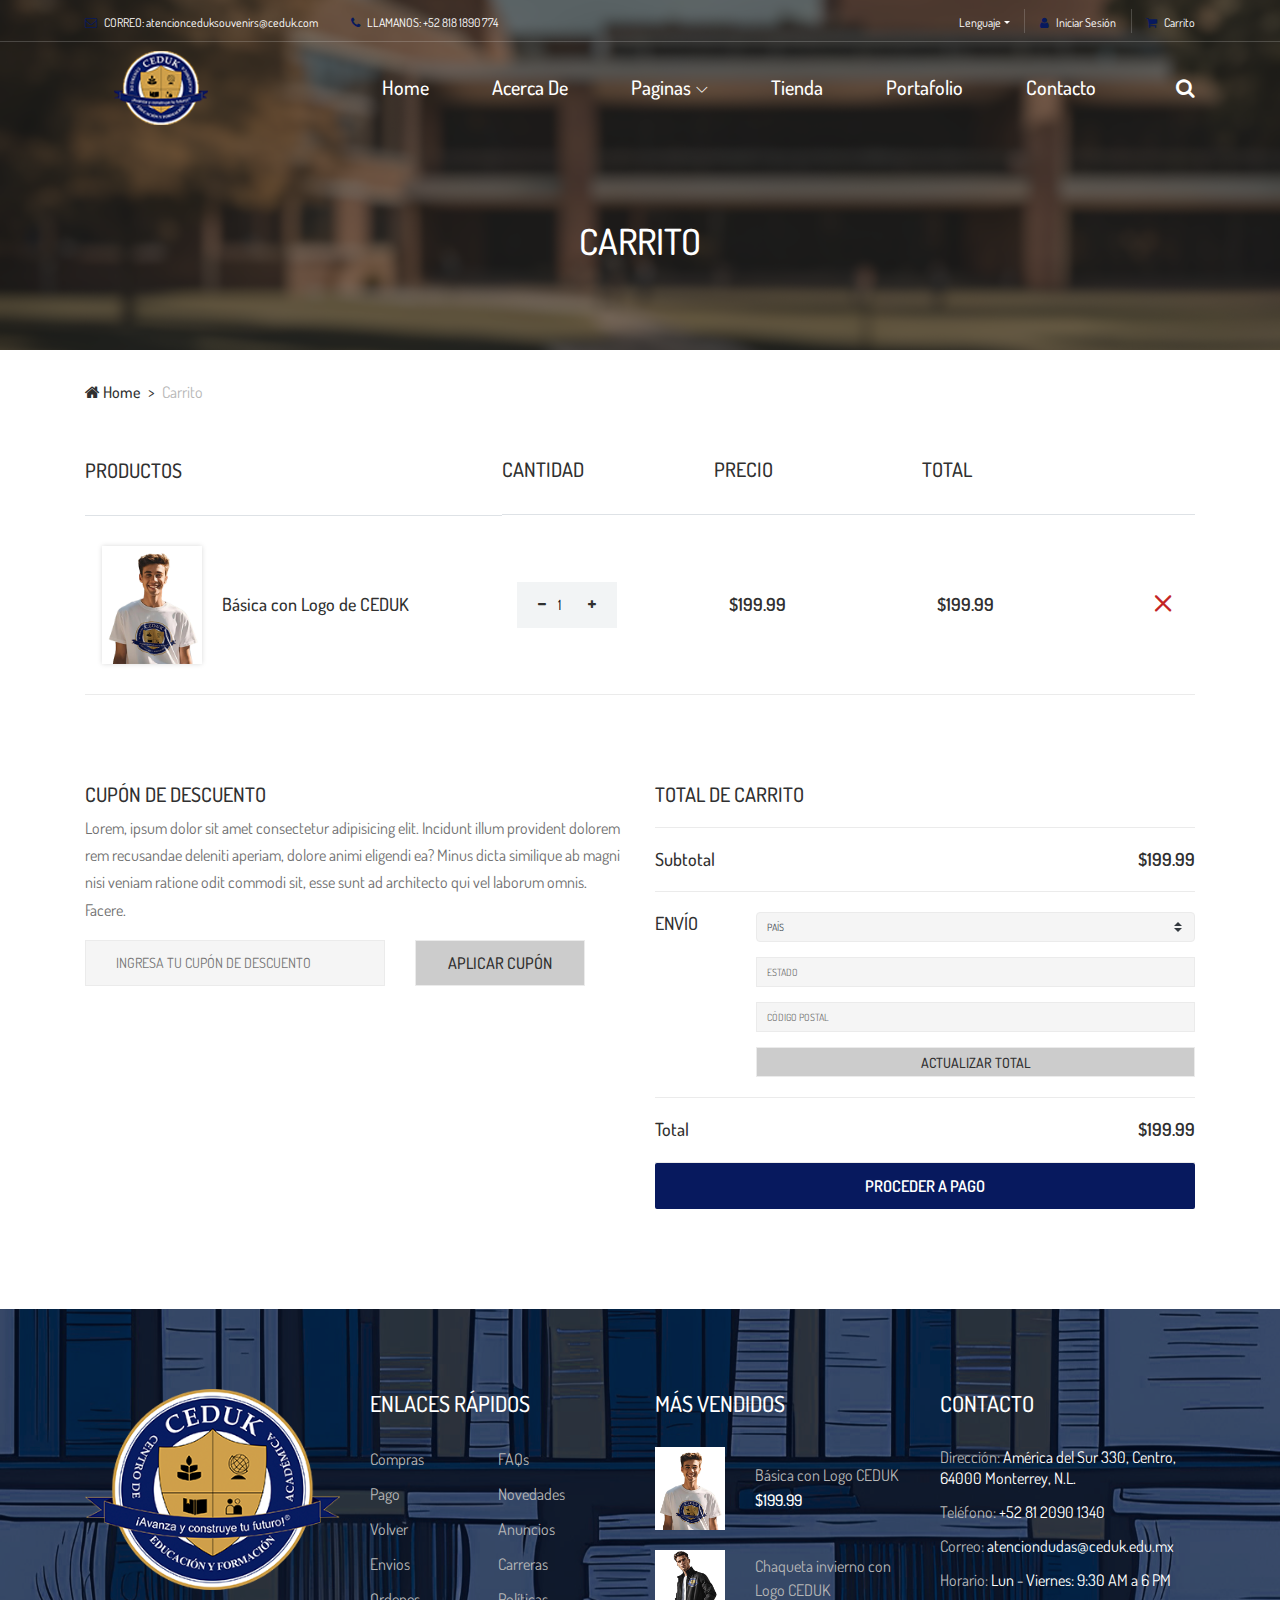
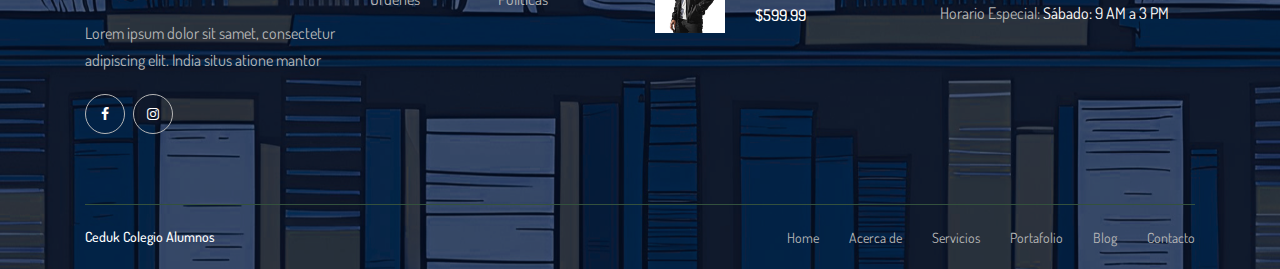
<file: cart.html>
<!DOCTYPE html>
<html lang="en">

<head>
    <meta charset="UTF-8">
    <meta name="description" content="">
    <meta http-equiv="X-UA-Compatible" content="IE=edge">
    <meta name="viewport" content="width=device-width, initial-scale=1, shrink-to-fit=no">
    <!-- The above 4 meta tags *must* come first in the head; any other head content must come *after* these tags -->

    <!-- Title -->
    <title>Ceduk Collectibles - Carrito</title>

    <!-- Favicon -->
    <link rel="icon" href="img/core-img/favicon.ico">

    <!-- Core Stylesheet -->
    <link rel="stylesheet" href="style.css">

</head>

<body>
    <!-- Preloader -->
    <div class="preloader d-flex align-items-center justify-content-center">
        <div class="preloader-circle"></div>
        <div class="preloader-img">
            <img src="img/core-img/Logo_Ceduk (1).png" alt="">
        </div>
    </div>

    <!-- ##### Header Area Start ##### -->
    <header class="header-area">

        <!-- ***** Top Header Area ***** -->
        <div class="top-header-area">
            <div class="container">
                <div class="row">
                    <div class="col-12">
                        <div class="top-header-content d-flex align-items-center justify-content-between">
                            <!-- Top Header Content -->
                            <div class="top-header-meta">
                                <a href="#" data-toggle="tooltip" data-placement="bottom" title="atencionceduksouvenirs@ceduk.com"><i class="fa fa-envelope-o" aria-hidden="true"></i> <span>CORREO: atencionceduksouvenirs@ceduk.com</span></a>
                                <a href="#" data-toggle="tooltip" data-placement="bottom" title="+52 818 1890 774"><i class="fa fa-phone" aria-hidden="true"></i> <span>LLAMANOS: +52 818 1890 774</span></a>
                            </div>

                            <!-- Top Header Content -->
                            <div class="top-header-meta d-flex">
                                <!-- Language Dropdown -->
                                <div class="language-dropdown">
                                    <div class="dropdown">
                                        <button class="btn btn-secondary dropdown-toggle mr-30" type="button" id="dropdownMenuButton" data-toggle="dropdown" aria-haspopup="true" aria-expanded="false">Lenguaje</button>
                                        <div class="dropdown-menu" aria-labelledby="dropdownMenuButton">
                                            <a class="dropdown-item" href="#">Spanish</a>
                                            <a class="dropdown-item" href="#">UK</a>
                                            <a class="dropdown-item" href="#">Bangla</a>
                                            <a class="dropdown-item" href="#">Hindi</a>
                                            <a class="dropdown-item" href="#">USA</a>
                                            <a class="dropdown-item" href="#">Latin</a>
                                        </div>
                                    </div>
                                </div>
                                <!-- Login -->
                                <div class="login">
                                    <a href="#"><i class="fa fa-user" aria-hidden="true"></i> <span>Iniciar Sesión</span></a>
                                </div>
                                <!-- Cart -->
                                <div class="cart">
                                    <a href="cart.html"><i class="fa fa-shopping-cart" aria-hidden="true"></i> <span>Carrito<span class="cart-quantity"></span></span></a>
                                </div>
                            </div>
                        </div>
                    </div>
                </div>
            </div>
        </div>

        <!-- ***** Navbar Area ***** -->
        <div class="alazea-main-menu">
            <div class="classy-nav-container breakpoint-off">
                <div class="container">
                    <!-- Menu -->
                    <nav class="classy-navbar justify-content-between" id="alazeaNav">

                        <!-- Nav Brand -->
                        <a href="index.html" class="nav-brand"><img src="img/core-img/Blue and White Abstract Modern Simple Creative Portfolio Presentation copia.png" alt=""></a>

                        <!-- Navbar Toggler -->
                        <div class="classy-navbar-toggler">
                            <span class="navbarToggler"><span></span><span></span><span></span></span>
                        </div>

                        <!-- Menu -->
                        <div class="classy-menu">

                            <!-- Close Button -->
                            <div class="classycloseIcon">
                                <div class="cross-wrap"><span class="top"></span><span class="bottom"></span></div>
                            </div>

                            <!-- Navbar Start -->
                            <div class="classynav">
                                <ul>
                                    <li><a href="index.html">Home</a></li>
                                    <li><a href="about.html">Acerca de</a></li>
                                    <li><a href="#">Paginas</a>
                                        <ul class="dropdown">
                                            <li><a href="index.html">Home</a></li>
                                            <li><a href="about.html">Acerca de</a></li>
                                            <li><a href="shop.html">Tienda</a>
                                                <ul class="dropdown">
                                                    <li><a href="shop.html">Tienda</a></li>
                                                    <li><a href="shop-details.html">Detalles de Tienda</a></li>
                                                    <li><a href="cart.html">Carrito de Compras</a></li>
                                                    <li><a href="checkout.html">Finalizar Pedido</a></li>
                                                </ul>
                                            </li>
                                            <li><a href="portfolio.html">Portafolio</a>
                                                <ul class="dropdown">
                                                    <li><a href="portfolio.html">Portafolio</a></li>
                                                    <li><a href="single-portfolio.html">Detalles de Portafolio</a></li>
                                                </ul>
                                            </li>
                                            <li><a href="blog.html">Blog</a>
                                                <ul class="dropdown">
                                                    <li><a href="blog.html">Blog</a></li>
                                                    <li><a href="single-post.html">Detalles de Blog</a></li>
                                                </ul>
                                            </li>
                                            <li><a href="contact.html">Contacto</a></li>
                                        </ul>
                                    </li>
                                    <li><a href="shop.html">Tienda</a></li>
                                    <li><a href="portfolio.html">Portafolio</a></li>
                                    <li><a href="contact.html">Contacto</a></li>
                                </ul>

                                <!-- Search Icon -->
                                <div id="searchIcon">
                                    <i class="fa fa-search" aria-hidden="true"></i>
                                </div>

                            </div>
                            <!-- Navbar End -->
                        </div>
                    </nav>

                    <!-- Search Form -->
                    <div class="search-form">
                        <form action="#" method="get">
                            <input type="search" name="search" id="search" placeholder="Type keywords &amp; press enter...">
                            <button type="submit" class="d-none"></button>
                        </form>
                        <!-- Close Icon -->
                        <div class="closeIcon"><i class="fa fa-times" aria-hidden="true"></i></div>
                    </div>
                </div>
            </div>
        </div>
    </header>
    <!-- ##### Header Area End ##### -->

    <!-- ##### Breadcrumb Area Start ##### -->
    <div class="breadcrumb-area">
        <!-- Top Breadcrumb Area -->
        <div class="top-breadcrumb-area bg-img bg-overlay d-flex align-items-center justify-content-center" style="background-image: url(img/bg-img/Blue\ and\ White\ Abstract\ Modern\ Simple\ Creative\ Portfolio\ Presentation.png);">
            <h2>Carrito</h2>
        </div>

        <div class="container">
            <div class="row">
                <div class="col-12">
                    <nav aria-label="breadcrumb">
                        <ol class="breadcrumb">
                            <li class="breadcrumb-item"><a href="#"><i class="fa fa-home"></i> Home</a></li>
                            <li class="breadcrumb-item active" aria-current="page">Carrito</li>
                        </ol>
                    </nav>
                </div>
            </div>
        </div>
    </div>
    <!-- ##### Breadcrumb Area End ##### -->

    <!-- ##### Cart Area Start ##### -->
    <div class="cart-area section-padding-0-100 clearfix">
        <div class="container">
            <div class="row">
                <div class="col-12">
                    <div class="cart-table clearfix">
                        <table class="table table-responsive">
                            <thead>
                                <tr>
                                    <th>Productos</th>
                                    <th>Cantidad</th>
                                    <th>Precio</th>
                                    <th>TOTAL</th>
                                    <th></th>
                                </tr>
                            </thead>
                            <tbody>
                                <tr>
                                    <td class="cart_product_img">
                                        <a href="#"><img src="img/bg-img/MODELO 1.png" alt="Product"></a>
                                        <h5>Básica con Logo de CEDUK</h5>
                                    </td>
                                    <td class="qty">
                                        <div class="quantity">
                                            <span class="qty-minus" onclick="var effect = document.getElementById('qty'); var qty = effect.value; if( !isNaN( qty ) &amp;&amp; qty &gt; 1 ) effect.value--;return false;"><i class="fa fa-minus" aria-hidden="true"></i></span>
                                            <input type="number" class="qty-text" id="qty" step="1" min="1" max="99" name="quantity" value="1">
                                            <span class="qty-plus" onclick="var effect = document.getElementById('qty'); var qty = effect.value; if( !isNaN( qty )) effect.value++;return false;"><i class="fa fa-plus" aria-hidden="true"></i></span>
                                        </div>
                                    </td>
                                    <td class="price"><span>$199.99</span></td>
                                    <td class="total_price"><span>$199.99</span></td>
                                    <td class="action"><a href="#"><i class="icon_close"></i></a></td>
                                </tr>
                            </tbody>
                        </table>
                    </div>
                </div>
            </div>

            <div class="row">

                <!-- Coupon Discount -->
                <div class="col-12 col-lg-6">
                    <div class="coupon-discount mt-70">
                        <h5>CUPÓN DE DESCUENTO</h5>
                        <p>Lorem, ipsum dolor sit amet consectetur adipisicing elit. Incidunt illum provident dolorem rem recusandae deleniti aperiam, dolore animi eligendi ea? Minus dicta similique ab magni nisi veniam ratione odit commodi sit, esse sunt ad architecto qui vel laborum omnis. Facere.</p>
                        <form action="#" method="post">
                            <input type="text" name="coupon-code" placeholder="INGRESA TU CUPÓN DE DESCUENTO">
                            <button type="submit">APLICAR CUPÓN</button>
                        </form>
                    </div>
                </div>

                <!-- Cart Totals -->
                <div class="col-12 col-lg-6">
                    <div class="cart-totals-area mt-70">
                        <h5 class="title--">TOTAL DE CARRITO</h5>
                        <div class="subtotal d-flex justify-content-between">
                            <h5>Subtotal</h5>
                            <h5>$199.99</h5>
                        </div>
                        <div class="shipping d-flex justify-content-between">
                            <h5>ENVÍO</h5>
                            <div class="shipping-address">
                                <form action="#" method="post">
                                    <select class="custom-select">
                                      <option selected>PAÍS</option>
                                      <option value="1">USA</option>
                                      <option value="2">MÉXICO</option>
                                      <option value="3">Japan</option>
                                      <option value="4">Bangladesh</option>
                                    </select>
                                    <input type="text" name="shipping-text" id="shipping-text" placeholder="ESTADO">
                                    <input type="text" name="shipping-zip" id="shipping-zip" placeholder="CÓDIGO POSTAL">
                                    <button type="submit">ACTUALIZAR TOTAL</button>
                                </form>
                            </div>
                        </div>
                        <div class="total d-flex justify-content-between">
                            <h5>Total</h5>
                            <h5>$199.99</h5>
                        </div>
                        <div class="checkout-btn">
                            <a href="#" class="btn alazea-btn w-100">PROCEDER A PAGO</a>
                        </div>
                    </div>
                </div>
            </div>

        </div>
    </div>
    <!-- ##### Cart Area End ##### -->

    <!-- ##### Footer Area Start ##### -->
    <footer class="footer-area bg-img" style="background-image: url(img/bg-img/FOOTER.png);">
        <!-- Main Footer Area -->
        <div class="main-footer-area">
            <div class="container">
                <div class="row">

                    <!-- Single Footer Widget -->
                    <div class="col-12 col-sm-6 col-lg-3">
                        <div class="single-footer-widget">
                            <div class="footer-logo mb-30">
                                <a href="#"><img src="img/core-img/Logo_Ceduk (1).png" alt=""></a>
                            </div>
                            <p>Lorem ipsum dolor sit samet, consectetur adipiscing elit. India situs atione mantor</p>
                            <div class="social-info">
                                <a href="https://www.facebook.com/CEDUK.EDU/?locale=es_LA"><i class="fa fa-facebook" aria-hidden="true"></i></a>
                                <a href="https://www.instagram.com/ceduk_edu/"><i class="fa fa-instagram" aria-hidden="true"></i></a>
                            </div>
                        </div>
                    </div>

                    <!-- Single Footer Widget -->
                    <div class="col-12 col-sm-6 col-lg-3">
                        <div class="single-footer-widget">
                            <div class="widget-title">
                                <h5>ENLACES RÁPIDOS</h5>
                            </div>
                            <nav class="widget-nav">
                                <ul>
                                    <li><a href="#">Compras</a></li>
                                    <li><a href="#">FAQs</a></li>
                                    <li><a href="#">Pago</a></li>
                                    <li><a href="#">Novedades</a></li>
                                    <li><a href="#">Volver</a></li>
                                    <li><a href="#">Anuncios</a></li>
                                    <li><a href="#">Envios</a></li>
                                    <li><a href="#">Carreras</a></li>
                                    <li><a href="#">Ordenes</a></li>
                                    <li><a href="#">Políticas</a></li>
                                </ul>
                            </nav>
                        </div>
                    </div>

                    <!-- Single Footer Widget -->
                    <div class="col-12 col-sm-6 col-lg-3">
                        <div class="single-footer-widget">
                            <div class="widget-title">
                                <h5>MÁS VENDIDOS</h5>
                            </div>

                            <!-- Single Best Seller Products -->
                            <div class="single-best-seller-product d-flex align-items-center">
                                <div class="product-thumbnail">
                                    <a href="shop-details.html"><img src="img/bg-img/MODELO 1.png" alt=""></a>
                                </div>
                                <div class="product-info">
                                    <a href="shop-details.html">Básica con Logo CEDUK</a>
                                    <p>$199.99</p>
                                </div>
                            </div>

                            <!-- Single Best Seller Products -->
                            <div class="single-best-seller-product d-flex align-items-center">
                                <div class="product-thumbnail">
                                    <a href="shop-details.html"><img src="img/bg-img/MODELO 4.png" alt=""></a>
                                </div>
                                <div class="product-info">
                                    <a href="shop-details.html">Chaqueta invierno con Logo CEDUK</a>
                                    <p>$599.99</p>
                                </div>
                            </div>
                        </div>
                    </div>

                    <!-- Single Footer Widget -->
                    <div class="col-12 col-sm-6 col-lg-3">
                        <div class="single-footer-widget">
                            <div class="widget-title">
                                <h5>CONTACTO</h5>
                            </div>

                            <div class="contact-information">
                                <p><span>Dirección:</span> América del Sur 330, Centro, 64000 Monterrey, N.L.</p>
                                <p><span>Teléfono:</span> +52 81 2090 1340</p>
                                <p><span>Correo:</span> atenciondudas@ceduk.edu.mx</p>
                                <p><span>Horario:</span> Lun - Viernes: 9:30 AM a 6 PM</p>
                                <p><span>Horario Especial:</span> Sábado: 9 AM a 3 PM</p>
                            </div>
                        </div>
                    </div>
                </div>
            </div>
        </div>

        <!-- Footer Bottom Area -->
        <div class="footer-bottom-area">
            <div class="container">
                <div class="row">
                    <div class="col-12">
                        <div class="border-line"></div>
                    </div>
                    <!-- Copywrite Text -->
                    <div class="col-12 col-md-6">
                        <div class="copywrite-text">
                            <p> <a href="https://www.ceduk.edu.mx/" target="_blank">Ceduk Colegio Alumnos</a></p>
                        </div>
                    </div>
                    <!-- Footer Nav -->
                    <div class="col-12 col-md-6">
                        <div class="footer-nav">
                            <nav>
                                <ul>
                                    <li><a href="#">Home</a></li>
                                    <li><a href="#">Acerca de</a></li>
                                    <li><a href="#">Servicios</a></li>
                                    <li><a href="#">Portafolio</a></li>
                                    <li><a href="#">Blog</a></li>
                                    <li><a href="#">Contacto</a></li>
                                </ul>
                            </nav>
                        </div>
                    </div>
                </div>
            </div>
        </div>
    </footer>
    <!-- ##### Footer Area End ##### -->

    <!-- ##### All Javascript Files ##### -->
    <!-- jQuery-2.2.4 js -->
    <script src="js/jquery/jquery-2.2.4.min.js"></script>
    <!-- Popper js -->
    <script src="js/bootstrap/popper.min.js"></script>
    <!-- Bootstrap js -->
    <script src="js/bootstrap/bootstrap.min.js"></script>
    <!-- All Plugins js -->
    <script src="js/plugins/plugins.js"></script>
    <!-- Active js -->
    <script src="js/active.js"></script>
</body>

</html>
</file>
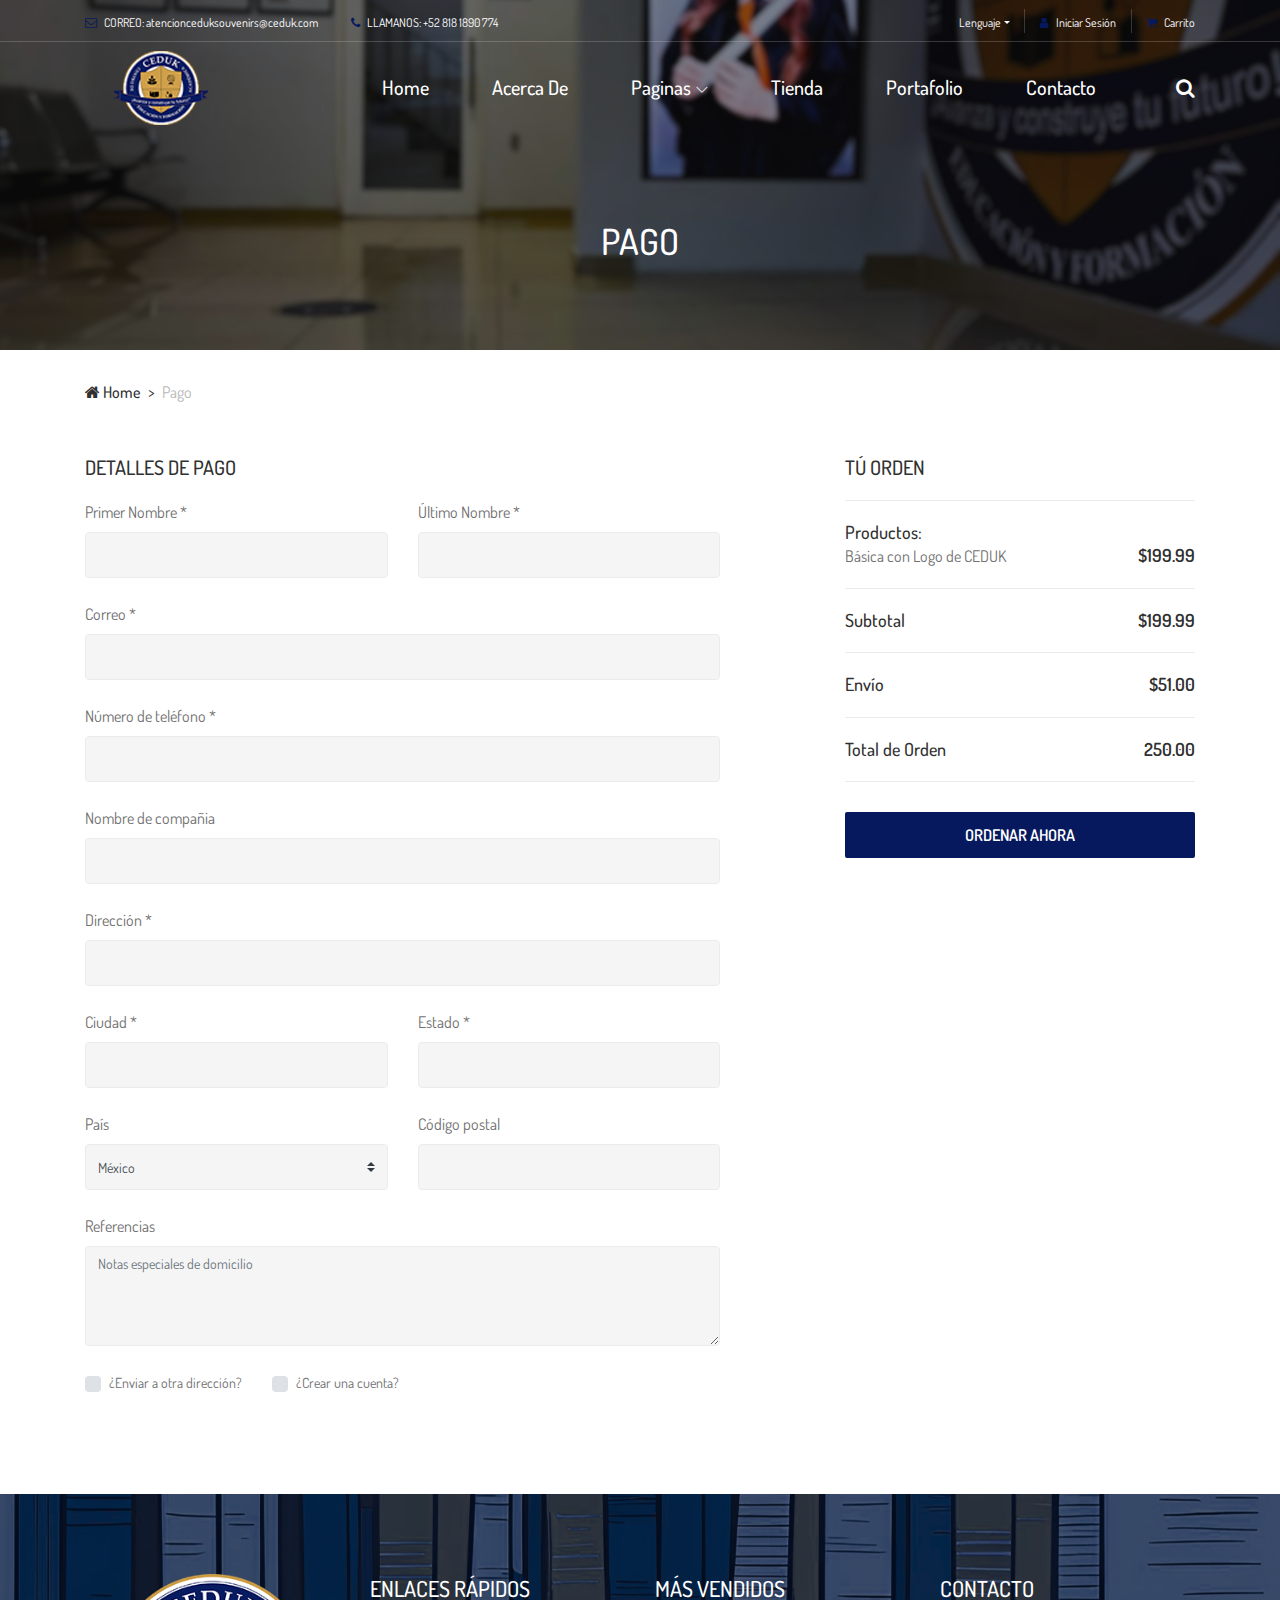
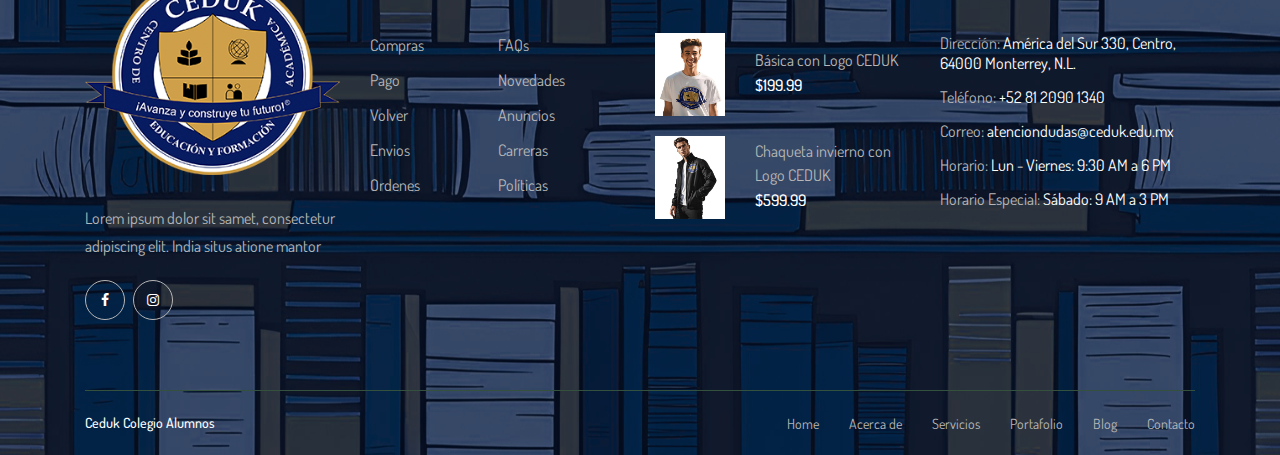
<file: checkout.html>
<!DOCTYPE html>
<html lang="en">

<head>
    <meta charset="UTF-8">
    <meta name="description" content="">
    <meta http-equiv="X-UA-Compatible" content="IE=edge">
    <meta name="viewport" content="width=device-width, initial-scale=1, shrink-to-fit=no">
    <!-- The above 4 meta tags *must* come first in the head; any other head content must come *after* these tags -->

    <!-- Title -->
    <title>Ceduk Collectibles - Pago</title>

    <!-- Favicon -->
    <link rel="icon" href="img/core-img/favicon.ico">

    <!-- Core Stylesheet -->
    <link rel="stylesheet" href="style.css">

</head>

<body>
    <!-- Preloader -->
    <div class="preloader d-flex align-items-center justify-content-center">
        <div class="preloader-circle"></div>
        <div class="preloader-img">
            <img src="img/core-img/Logo_Ceduk (1).png" alt="">
        </div>
    </div>

    <!-- ##### Header Area Start ##### -->
    <header class="header-area">

        <!-- ***** Top Header Area ***** -->
        <div class="top-header-area">
            <div class="container">
                <div class="row">
                    <div class="col-12">
                        <div class="top-header-content d-flex align-items-center justify-content-between">
                            <!-- Top Header Content -->
                            <div class="top-header-meta">
                                <a href="#" data-toggle="tooltip" data-placement="bottom" title="atencionceduksouvenirs@ceduk.com"><i class="fa fa-envelope-o" aria-hidden="true"></i> <span>CORREO: atencionceduksouvenirs@ceduk.com</span></a>
                                <a href="#" data-toggle="tooltip" data-placement="bottom" title="+52 818 1890 774"><i class="fa fa-phone" aria-hidden="true"></i> <span>LLAMANOS: +52 818 1890 774</span></a>
                            </div>

                            <!-- Top Header Content -->
                            <div class="top-header-meta d-flex">
                                <!-- Language Dropdown -->
                                <div class="language-dropdown">
                                    <div class="dropdown">
                                        <button class="btn btn-secondary dropdown-toggle mr-30" type="button" id="dropdownMenuButton" data-toggle="dropdown" aria-haspopup="true" aria-expanded="false">Lenguaje</button>
                                        <div class="dropdown-menu" aria-labelledby="dropdownMenuButton">
                                            <a class="dropdown-item" href="#">Spanish</a>
                                            <a class="dropdown-item" href="#">UK</a>
                                            <a class="dropdown-item" href="#">Bangla</a>
                                            <a class="dropdown-item" href="#">Hindi</a>
                                            <a class="dropdown-item" href="#">USA</a>
                                            <a class="dropdown-item" href="#">Latin</a>
                                        </div>
                                    </div>
                                </div>
                                <!-- Login -->
                                <div class="login">
                                    <a href="#"><i class="fa fa-user" aria-hidden="true"></i> <span>Iniciar Sesión</span></a>
                                </div>
                                <!-- Cart -->
                                <div class="cart">
                                    <a href="cart.html"><i class="fa fa-shopping-cart" aria-hidden="true"></i> <span>Carrito<span class="cart-quantity"></span></span></a>
                                </div>
                            </div>
                        </div>
                    </div>
                </div>
            </div>
        </div>

        <!-- ***** Navbar Area ***** -->
        <div class="alazea-main-menu">
            <div class="classy-nav-container breakpoint-off">
                <div class="container">
                    <!-- Menu -->
                    <nav class="classy-navbar justify-content-between" id="alazeaNav">

                        <!-- Nav Brand -->
                        <a href="index.html" class="nav-brand"><img src="img/core-img/Blue and White Abstract Modern Simple Creative Portfolio Presentation copia.png" alt=""></a>

                        <!-- Navbar Toggler -->
                        <div class="classy-navbar-toggler">
                            <span class="navbarToggler"><span></span><span></span><span></span></span>
                        </div>

                        <!-- Menu -->
                        <div class="classy-menu">

                            <!-- Close Button -->
                            <div class="classycloseIcon">
                                <div class="cross-wrap"><span class="top"></span><span class="bottom"></span></div>
                            </div>

                            <!-- Navbar Start -->
                            <div class="classynav">
                                <ul>
                                    <li><a href="index.html">Home</a></li>
                                    <li><a href="about.html">Acerca de</a></li>
                                    <li><a href="#">Paginas</a>
                                        <ul class="dropdown">
                                            <li><a href="index.html">Home</a></li>
                                            <li><a href="about.html">Acerca de</a></li>
                                            <li><a href="shop.html">Tienda</a>
                                                <ul class="dropdown">
                                                    <li><a href="shop.html">Tienda</a></li>
                                                    <li><a href="shop-details.html">Detalles de Tienda</a></li>
                                                    <li><a href="cart.html">Carrito de Compras</a></li>
                                                    <li><a href="checkout.html">Finalizar Pedido</a></li>
                                                </ul>
                                            </li>
                                            <li><a href="portfolio.html">Portafolio</a>
                                                <ul class="dropdown">
                                                    <li><a href="portfolio.html">Portafolio</a></li>
                                                    <li><a href="single-portfolio.html">Detalles de Portafolio</a></li>
                                                </ul>
                                            </li>
                                            <li><a href="blog.html">Blog</a>
                                                <ul class="dropdown">
                                                    <li><a href="blog.html">Blog</a></li>
                                                    <li><a href="single-post.html">Detalles de Blog</a></li>
                                                </ul>
                                            </li>
                                            <li><a href="contact.html">Contacto</a></li>
                                        </ul>
                                    </li>
                                    <li><a href="shop.html">Tienda</a></li>
                                    <li><a href="portfolio.html">Portafolio</a></li>
                                    <li><a href="contact.html">Contacto</a></li>
                                </ul>

                                <!-- Search Icon -->
                                <div id="searchIcon">
                                    <i class="fa fa-search" aria-hidden="true"></i>
                                </div>

                            </div>
                            <!-- Navbar End -->
                        </div>
                    </nav>

                    <!-- Search Form -->
                    <div class="search-form">
                        <form action="#" method="get">
                            <input type="search" name="search" id="search" placeholder="Type keywords &amp; press enter...">
                            <button type="submit" class="d-none"></button>
                        </form>
                        <!-- Close Icon -->
                        <div class="closeIcon"><i class="fa fa-times" aria-hidden="true"></i></div>
                    </div>
                </div>
            </div>
        </div>
    </header>
    <!-- ##### Header Area End ##### -->

    <!-- ##### Breadcrumb Area Start ##### -->
    <div class="breadcrumb-area">
        <!-- Top Breadcrumb Area -->
        <div class="top-breadcrumb-area bg-img bg-overlay d-flex align-items-center justify-content-center" style="background-image: url(img/bg-img/14-Grt6kZ3Hl-transformed.jpeg);">
            <h2>Pago</h2>
        </div>

        <div class="container">
            <div class="row">
                <div class="col-12">
                    <nav aria-label="breadcrumb">
                        <ol class="breadcrumb">
                            <li class="breadcrumb-item"><a href="#"><i class="fa fa-home"></i> Home</a></li>
                            <li class="breadcrumb-item active" aria-current="page">Pago</li>
                        </ol>
                    </nav>
                </div>
            </div>
        </div>
    </div>
    <!-- ##### Breadcrumb Area End ##### -->

    <!-- ##### Checkout Area Start ##### -->
    <div class="checkout_area mb-100">
        <div class="container">
            <div class="row justify-content-between">
                <div class="col-12 col-lg-7">
                    <div class="checkout_details_area clearfix">
                        <h5>Detalles de Pago</h5>
                        <form action="#" method="post">
                            <div class="row">
                                <div class="col-md-6 mb-4">
                                    <label for="first_name">Primer Nombre *</label>
                                    <input type="text" class="form-control" id="first_name" value="" required>
                                </div>
                                <div class="col-md-6 mb-4">
                                    <label for="last_name">Último Nombre *</label>
                                    <input type="text" class="form-control" id="last_name" value="" required>
                                </div>
                                <div class="col-12 mb-4">
                                    <label for="email_address">Correo *</label>
                                    <input type="email" class="form-control" id="email_address" value="">
                                </div>
                                <div class="col-12 mb-4">
                                    <label for="phone_number">Número de teléfono *</label>
                                    <input type="number" class="form-control" id="phone_number" min="0" value="">
                                </div>
                                <div class="col-12 mb-4">
                                    <label for="company">Nombre de compañia</label>
                                    <input type="text" class="form-control" id="company" value="">
                                </div>
                                <div class="col-12 mb-4">
                                    <label for="company">Dirección *</label>
                                    <input type="text" class="form-control" id="address" value="">
                                </div>
                                <div class="col-md-6 mb-4">
                                    <label for="city">Ciudad *</label>
                                    <input type="text" class="form-control" id="city" value="">
                                </div>
                                <div class="col-md-6 mb-4">
                                    <label for="state">Estado *</label>
                                    <input type="text" class="form-control" id="state" value="">
                                </div>
                                <div class="col-md-6 mb-4">
                                    <label for="country">País</label>
                                    <select class="custom-select d-block w-100" id="country">
                                        <option value="mx">México</option>
                                        <option value="uk">United Kingdom</option>
                                        <option value="ger">Germany</option>
                                        <option value="fra">France</option>
                                        <option value="ind">India</option>
                                        <option value="aus">Australia</option>
                                        <option value="usa">United States</option>
                                        <option value="cana">Canada</option>
                                    </select>
                                </div>
                                <div class="col-md-6 mb-4">
                                    <label for="postcode">Código postal</label>
                                    <input type="text" class="form-control" id="postcode" value="">
                                </div>
                                <div class="col-md-12 mb-4">
                                    <label for="order-notes">Referencias</label>
                                    <textarea class="form-control" id="order-notes" cols="30" rows="10" placeholder="Notas especiales de domicilio"></textarea>
                                </div>
                                <div class="col-12">
                                    <div class="d-flex align-items-center">
                                        <!-- Single Checkbox -->
                                        <div class="custom-control custom-checkbox d-flex align-items-center mr-30">
                                            <input type="checkbox" class="custom-control-input" id="customCheck1">
                                            <label class="custom-control-label" for="customCheck1">¿Enviar a otra dirección?</label>
                                        </div>
                                        <!-- Single Checkbox -->
                                        <div class="custom-control custom-checkbox d-flex align-items-center">
                                            <input type="checkbox" class="custom-control-input" id="customCheck2">
                                            <label class="custom-control-label" for="customCheck2">¿Crear una cuenta?</label>
                                        </div>
                                    </div>
                                </div>
                            </div>
                        </form>
                    </div>
                </div>

                <div class="col-12 col-lg-4">
                    <div class="checkout-content">
                        <h5 class="title--">Tú orden</h5>
                        <div class="products">
                            <div class="products-data">
                                <h5>Productos:</h5>
                                <div class="single-products d-flex justify-content-between align-items-center">
                                    <p>Básica con Logo de CEDUK</p>
                                    <h5>$199.99</h5>
                                </div>
                            </div>
                        </div>
                        <div class="subtotal d-flex justify-content-between align-items-center">
                            <h5>Subtotal</h5>
                            <h5>$199.99</h5>
                        </div>
                        <div class="shipping d-flex justify-content-between align-items-center">
                            <h5>Envío</h5>
                            <h5>$51.00</h5>
                        </div>
                        <div class="order-total d-flex justify-content-between align-items-center">
                            <h5>Total de Orden</h5>
                            <h5>250.00</h5>
                        </div>
                        <div class="checkout-btn mt-30">
                            <a href="#" class="btn alazea-btn w-100">Ordenar ahora</a>
                        </div>
                    </div>
                </div>
            </div>
        </div>
    </div>
    <!-- ##### Checkout Area End ##### -->

    <!-- ##### Footer Area Start ##### -->
    <footer class="footer-area bg-img" style="background-image: url(img/bg-img/FOOTER.png);">
        <!-- Main Footer Area -->
        <div class="main-footer-area">
            <div class="container">
                <div class="row">

                    <!-- Single Footer Widget -->
                    <div class="col-12 col-sm-6 col-lg-3">
                        <div class="single-footer-widget">
                            <div class="footer-logo mb-30">
                                <a href="#"><img src="img/core-img/Logo_Ceduk (1).png" alt=""></a>
                            </div>
                            <p>Lorem ipsum dolor sit samet, consectetur adipiscing elit. India situs atione mantor</p>
                            <div class="social-info">
                                <a href="https://www.facebook.com/CEDUK.EDU/?locale=es_LA"><i class="fa fa-facebook" aria-hidden="true"></i></a>
                                <a href="https://www.instagram.com/ceduk_edu/"><i class="fa fa-instagram" aria-hidden="true"></i></a>
                            </div>
                        </div>
                    </div>

                    <!-- Single Footer Widget -->
                    <div class="col-12 col-sm-6 col-lg-3">
                        <div class="single-footer-widget">
                            <div class="widget-title">
                                <h5>ENLACES RÁPIDOS</h5>
                            </div>
                            <nav class="widget-nav">
                                <ul>
                                    <li><a href="#">Compras</a></li>
                                    <li><a href="#">FAQs</a></li>
                                    <li><a href="#">Pago</a></li>
                                    <li><a href="#">Novedades</a></li>
                                    <li><a href="#">Volver</a></li>
                                    <li><a href="#">Anuncios</a></li>
                                    <li><a href="#">Envios</a></li>
                                    <li><a href="#">Carreras</a></li>
                                    <li><a href="#">Ordenes</a></li>
                                    <li><a href="#">Políticas</a></li>
                                </ul>
                            </nav>
                        </div>
                    </div>

                    <!-- Single Footer Widget -->
                    <div class="col-12 col-sm-6 col-lg-3">
                        <div class="single-footer-widget">
                            <div class="widget-title">
                                <h5>MÁS VENDIDOS</h5>
                            </div>

                            <!-- Single Best Seller Products -->
                            <div class="single-best-seller-product d-flex align-items-center">
                                <div class="product-thumbnail">
                                    <a href="shop-details.html"><img src="img/bg-img/MODELO 1.png" alt=""></a>
                                </div>
                                <div class="product-info">
                                    <a href="shop-details.html">Básica con Logo CEDUK</a>
                                    <p>$199.99</p>
                                </div>
                            </div>

                            <!-- Single Best Seller Products -->
                            <div class="single-best-seller-product d-flex align-items-center">
                                <div class="product-thumbnail">
                                    <a href="shop-details.html"><img src="img/bg-img/MODELO 4.png" alt=""></a>
                                </div>
                                <div class="product-info">
                                    <a href="shop-details.html">Chaqueta invierno con Logo CEDUK</a>
                                    <p>$599.99</p>
                                </div>
                            </div>
                        </div>
                    </div>

                    <!-- Single Footer Widget -->
                    <div class="col-12 col-sm-6 col-lg-3">
                        <div class="single-footer-widget">
                            <div class="widget-title">
                                <h5>CONTACTO</h5>
                            </div>

                            <div class="contact-information">
                                <p><span>Dirección:</span> América del Sur 330, Centro, 64000 Monterrey, N.L.</p>
                                <p><span>Teléfono:</span> +52 81 2090 1340</p>
                                <p><span>Correo:</span> atenciondudas@ceduk.edu.mx</p>
                                <p><span>Horario:</span> Lun - Viernes: 9:30 AM a 6 PM</p>
                                <p><span>Horario Especial:</span> Sábado: 9 AM a 3 PM</p>
                            </div>
                        </div>
                    </div>
                </div>
            </div>
        </div>

        <!-- Footer Bottom Area -->
        <div class="footer-bottom-area">
            <div class="container">
                <div class="row">
                    <div class="col-12">
                        <div class="border-line"></div>
                    </div>
                    <!-- Copywrite Text -->
                    <div class="col-12 col-md-6">
                        <div class="copywrite-text">
                            <p> <a href="https://www.ceduk.edu.mx/" target="_blank">Ceduk Colegio Alumnos</a></p>
                        </div>
                    </div>
                    <!-- Footer Nav -->
                    <div class="col-12 col-md-6">
                        <div class="footer-nav">
                            <nav>
                                <ul>
                                    <li><a href="#">Home</a></li>
                                    <li><a href="#">Acerca de</a></li>
                                    <li><a href="#">Servicios</a></li>
                                    <li><a href="#">Portafolio</a></li>
                                    <li><a href="#">Blog</a></li>
                                    <li><a href="#">Contacto</a></li>
                                </ul>
                            </nav>
                        </div>
                    </div>
                </div>
            </div>
        </div>
    </footer>
    <!-- ##### Footer Area End ##### -->

    <!-- ##### All Javascript Files ##### -->
    <!-- jQuery-2.2.4 js -->
    <script src="js/jquery/jquery-2.2.4.min.js"></script>
    <!-- Popper js -->
    <script src="js/bootstrap/popper.min.js"></script>
    <!-- Bootstrap js -->
    <script src="js/bootstrap/bootstrap.min.js"></script>
    <!-- All Plugins js -->
    <script src="js/plugins/plugins.js"></script>
    <!-- Active js -->
    <script src="js/active.js"></script>
</body>

</html>
</file>
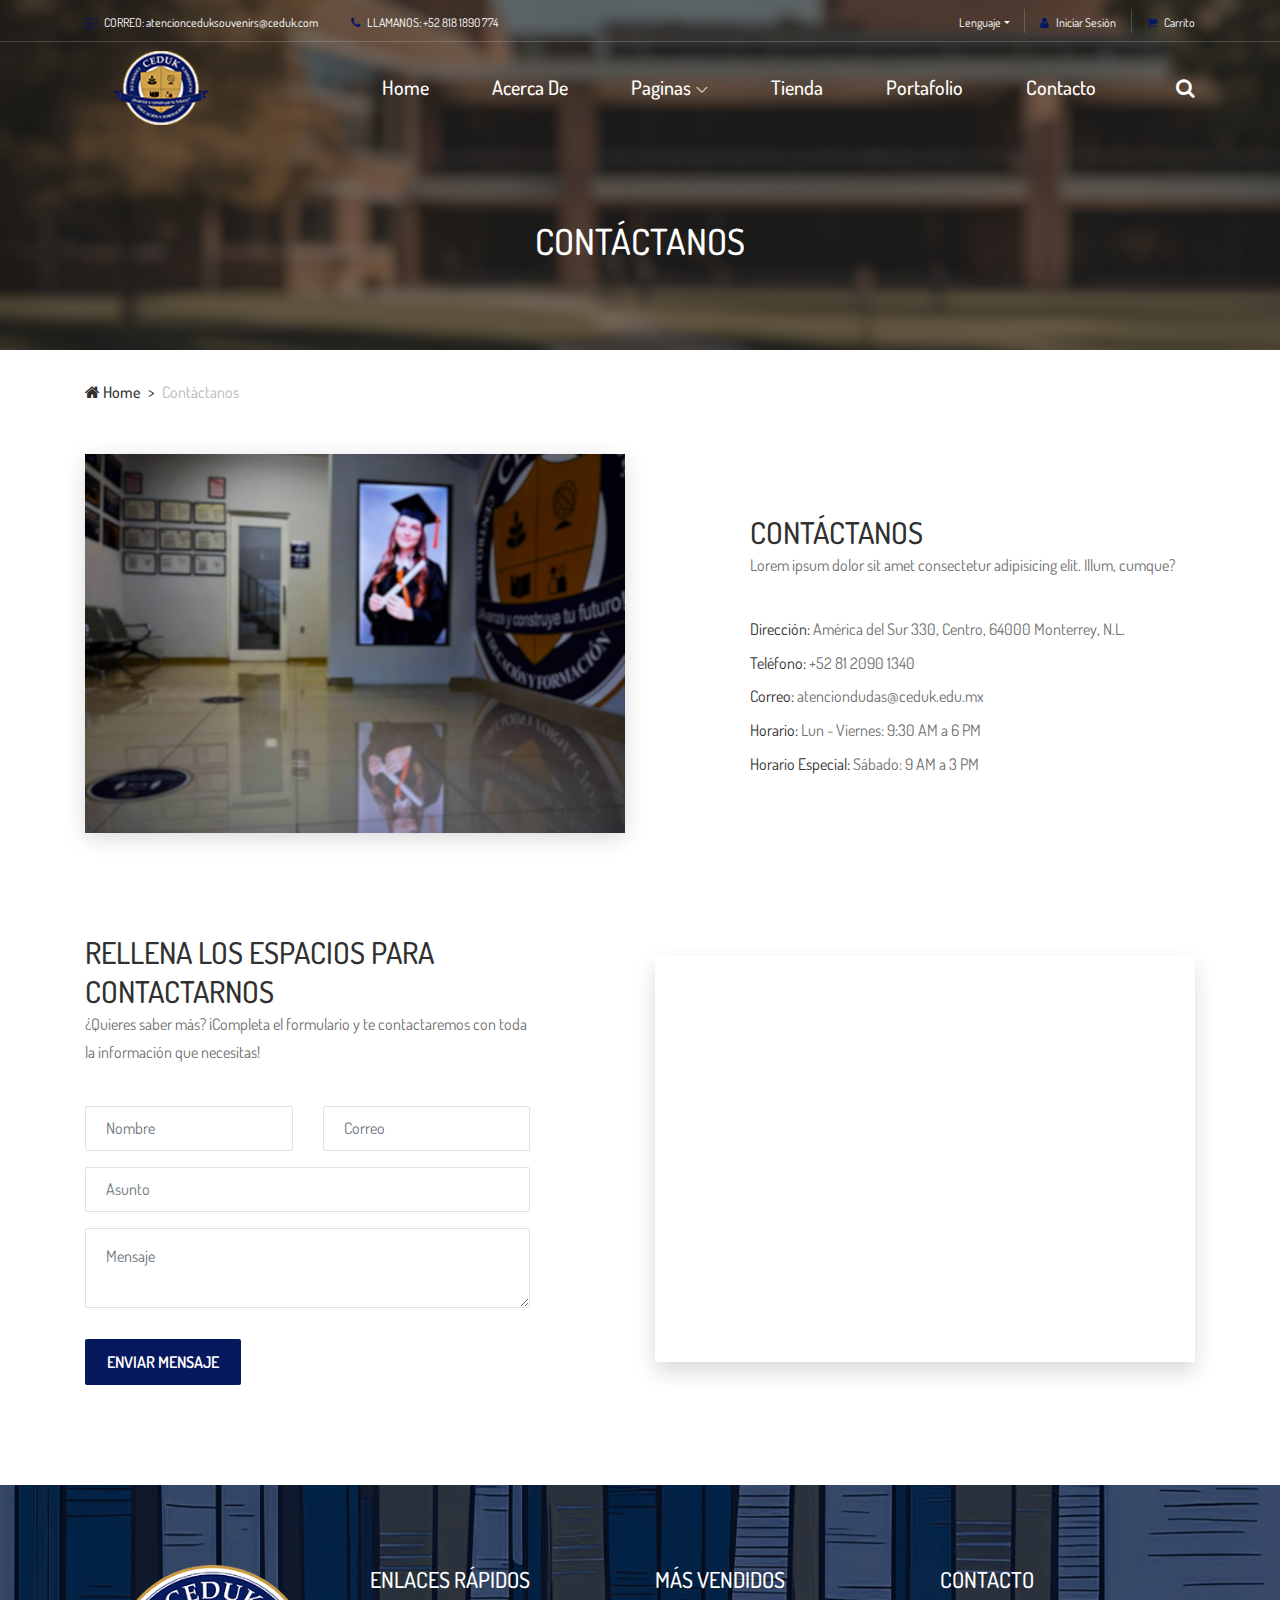
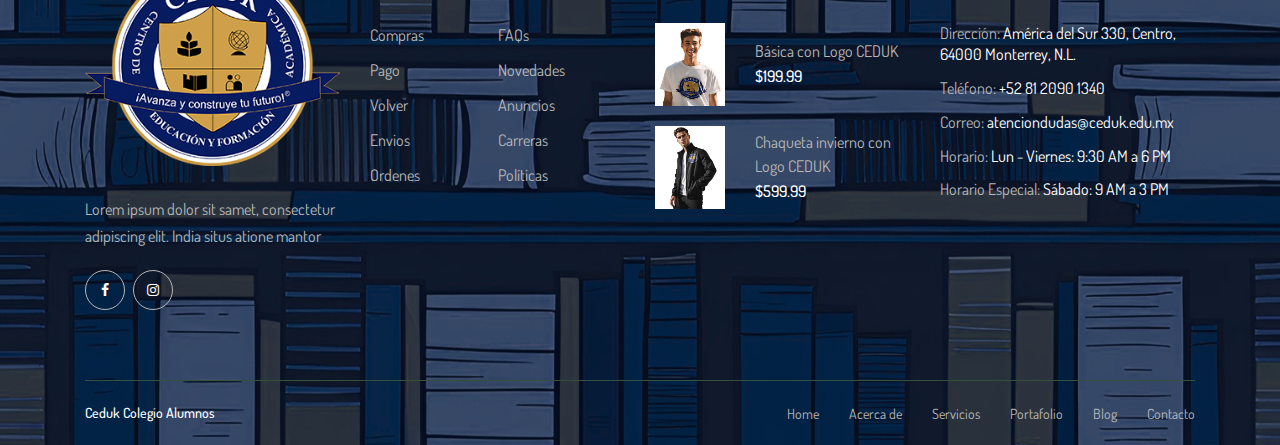
<file: contact.html>
<!DOCTYPE html>
<html lang="en">

<head>
    <meta charset="UTF-8">
    <meta name="description" content="">
    <meta http-equiv="X-UA-Compatible" content="IE=edge">
    <meta name="viewport" content="width=device-width, initial-scale=1, shrink-to-fit=no">
    <!-- The above 4 meta tags *must* come first in the head; any other head content must come *after* these tags -->

    <!-- Title -->
    <title>Ceduk Collectibles - Contactanos</title>

    <!-- Favicon -->
    <link rel="icon" href="img/core-img/favicon.ico">

    <!-- Core Stylesheet -->
    <link rel="stylesheet" href="style.css">

</head>

<body>
    <!-- Preloader -->
    <div class="preloader d-flex align-items-center justify-content-center">
        <div class="preloader-circle"></div>
        <div class="preloader-img">
            <img src="img/core-img/Logo_Ceduk (1).png" alt="">
        </div>
    </div>

    <!-- ##### Header Area Start ##### -->
    <header class="header-area">

        <!-- ***** Top Header Area ***** -->
        <div class="top-header-area">
            <div class="container">
                <div class="row">
                    <div class="col-12">
                        <div class="top-header-content d-flex align-items-center justify-content-between">
                            <!-- Top Header Content -->
                            <div class="top-header-meta">
                                <a href="#" data-toggle="tooltip" data-placement="bottom" title="atencionceduksouvenirs@ceduk.com"><i class="fa fa-envelope-o" aria-hidden="true"></i> <span>CORREO: atencionceduksouvenirs@ceduk.com</span></a>
                                <a href="#" data-toggle="tooltip" data-placement="bottom" title="+52 818 1890 774"><i class="fa fa-phone" aria-hidden="true"></i> <span>LLAMANOS: +52 818 1890 774</span></a>
                            </div>

                            <!-- Top Header Content -->
                            <div class="top-header-meta d-flex">
                                <!-- Language Dropdown -->
                                <div class="language-dropdown">
                                    <div class="dropdown">
                                        <button class="btn btn-secondary dropdown-toggle mr-30" type="button" id="dropdownMenuButton" data-toggle="dropdown" aria-haspopup="true" aria-expanded="false">Lenguaje</button>
                                        <div class="dropdown-menu" aria-labelledby="dropdownMenuButton">
                                            <a class="dropdown-item" href="#">Spanish</a>
                                            <a class="dropdown-item" href="#">UK</a>
                                            <a class="dropdown-item" href="#">Bangla</a>
                                            <a class="dropdown-item" href="#">Hindi</a>
                                            <a class="dropdown-item" href="#">USA</a>
                                            <a class="dropdown-item" href="#">Latin</a>
                                        </div>
                                    </div>
                                </div>
                                <!-- Login -->
                                <div class="login">
                                    <a href="#"><i class="fa fa-user" aria-hidden="true"></i> <span>Iniciar Sesión</span></a>
                                </div>
                                <!-- Cart -->
                                <div class="cart">
                                    <a href="cart.html"><i class="fa fa-shopping-cart" aria-hidden="true"></i> <span>Carrito<span class="cart-quantity"></span></span></a>
                                </div>
                            </div>
                        </div>
                    </div>
                </div>
            </div>
        </div>

        <!-- ***** Navbar Area ***** -->
        <div class="alazea-main-menu">
            <div class="classy-nav-container breakpoint-off">
                <div class="container">
                    <!-- Menu -->
                    <nav class="classy-navbar justify-content-between" id="alazeaNav">

                        <!-- Nav Brand -->
                        <a href="index.html" class="nav-brand"><img src="img/core-img/Blue and White Abstract Modern Simple Creative Portfolio Presentation copia.png" alt=""></a>

                        <!-- Navbar Toggler -->
                        <div class="classy-navbar-toggler">
                            <span class="navbarToggler"><span></span><span></span><span></span></span>
                        </div>

                        <!-- Menu -->
                        <div class="classy-menu">

                            <!-- Close Button -->
                            <div class="classycloseIcon">
                                <div class="cross-wrap"><span class="top"></span><span class="bottom"></span></div>
                            </div>

                            <!-- Navbar Start -->
                            <div class="classynav">
                                <ul>
                                    <li><a href="index.html">Home</a></li>
                                    <li><a href="about.html">Acerca de</a></li>
                                    <li><a href="#">Paginas</a>
                                        <ul class="dropdown">
                                            <li><a href="index.html">Home</a></li>
                                            <li><a href="about.html">Acerca de</a></li>
                                            <li><a href="shop.html">Tienda</a>
                                                <ul class="dropdown">
                                                    <li><a href="shop.html">Tienda</a></li>
                                                    <li><a href="shop-details.html">Detalles de Tienda</a></li>
                                                    <li><a href="cart.html">Carrito de Compras</a></li>
                                                    <li><a href="checkout.html">Finalizar Pedido</a></li>
                                                </ul>
                                            </li>
                                            <li><a href="portfolio.html">Portafolio</a>
                                                <ul class="dropdown">
                                                    <li><a href="portfolio.html">Portafolio</a></li>
                                                    <li><a href="single-portfolio.html">Detalles de Portafolio</a></li>
                                                </ul>
                                            </li>
                                            <li><a href="blog.html">Blog</a>
                                                <ul class="dropdown">
                                                    <li><a href="blog.html">Blog</a></li>
                                                    <li><a href="single-post.html">Detalles de Blog</a></li>
                                                </ul>
                                            </li>
                                            <li><a href="contact.html">Contacto</a></li>
                                        </ul>
                                    </li>
                                    <li><a href="shop.html">Tienda</a></li>
                                    <li><a href="portfolio.html">Portafolio</a></li>
                                    <li><a href="contact.html">Contacto</a></li>
                                </ul>

                                <!-- Search Icon -->
                                <div id="searchIcon">
                                    <i class="fa fa-search" aria-hidden="true"></i>
                                </div>

                            </div>
                            <!-- Navbar End -->
                        </div>
                    </nav>

                    <!-- Search Form -->
                    <div class="search-form">
                        <form action="#" method="get">
                            <input type="search" name="search" id="search" placeholder="Type keywords &amp; press enter...">
                            <button type="submit" class="d-none"></button>
                        </form>
                        <!-- Close Icon -->
                        <div class="closeIcon"><i class="fa fa-times" aria-hidden="true"></i></div>
                    </div>
                </div>
            </div>
        </div>
    </header>
    <!-- ##### Header Area End ##### -->

    <!-- ##### Breadcrumb Area Start ##### -->
    <div class="breadcrumb-area">
        <!-- Top Breadcrumb Area -->
        <div class="top-breadcrumb-area bg-img bg-overlay d-flex align-items-center justify-content-center" style="background-image: url(img/bg-img/Blue\ and\ White\ Abstract\ Modern\ Simple\ Creative\ Portfolio\ Presentation.png);">
            <h2>Contáctanos</h2>
        </div>

        <div class="container">
            <div class="row">
                <div class="col-12">
                    <nav aria-label="breadcrumb">
                        <ol class="breadcrumb">
                            <li class="breadcrumb-item"><a href="#"><i class="fa fa-home"></i> Home</a></li>
                            <li class="breadcrumb-item active" aria-current="page">Contáctanos</li>
                        </ol>
                    </nav>
                </div>
            </div>
        </div>
    </div>
    <!-- ##### Breadcrumb Area End ##### -->

    <!-- ##### Contact Area Info Start ##### -->
    <div class="contact-area-info section-padding-0-100">
        <div class="container">
            <div class="row align-items-center justify-content-between">
                <!-- Contact Thumbnail -->
                <div class="col-12 col-md-6">
                    <div class="contact--thumbnail">
                        <img src="img/bg-img/ceduk-contact.png" alt="">
                    </div>
                </div>

                <div class="col-12 col-md-5">
                    <!-- Section Heading -->
                    <div class="section-heading">
                        <h2>CONTÁCTANOS</h2>
                        <p>Lorem ipsum dolor sit amet consectetur adipisicing elit. Illum, cumque?</p>
                    </div>
                    <!-- Contact Information -->
                    <div class="contact-information">
                        <p><span>Dirección:</span> América del Sur 330, Centro, 64000 Monterrey, N.L.</p>
                        <p><span>Teléfono:</span> +52 81 2090 1340</p>
                        <p><span>Correo:</span> atenciondudas@ceduk.edu.mx</p>
                        <p><span>Horario:</span> Lun - Viernes: 9:30 AM a 6 PM</p>
                        <p><span>Horario Especial:</span> Sábado: 9 AM a 3 PM</p>
                    </div>
                </div>
            </div>
        </div>
    </div>
    <!-- ##### Contact Area Info End ##### -->

    <!-- ##### Contact Area Start ##### -->
    <section class="contact-area">
        <div class="container">
            <div class="row align-items-center justify-content-between">
                <div class="col-12 col-lg-5">
                    <!-- Section Heading -->
                    <div class="section-heading">
                        <h2>RELLENA LOS ESPACIOS PARA CONTACTARNOS</h2>
                        <p>¿Quieres saber más? ¡Completa el formulario y te contactaremos con toda la información que necesitas!</p>
                    </div>
                    <!-- Contact Form Area -->
                    <div class="contact-form-area mb-100">
                        <form action="#" method="post">
                            <div class="row">
                                <div class="col-12 col-md-6">
                                    <div class="form-group">
                                        <input type="text" class="form-control" id="contact-name" placeholder="Nombre">
                                    </div>
                                </div>
                                <div class="col-12 col-md-6">
                                    <div class="form-group">
                                        <input type="email" class="form-control" id="contact-email" placeholder="Correo">
                                    </div>
                                </div>
                                <div class="col-12">
                                    <div class="form-group">
                                        <input type="text" class="form-control" id="contact-subject" placeholder="Asunto">
                                    </div>
                                </div>
                                <div class="col-12">
                                    <div class="form-group">
                                        <textarea class="form-control" name="message" id="message" cols="30" rows="10" placeholder="Mensaje"></textarea>
                                    </div>
                                </div>
                                <div class="col-12">
                                    <button type="submit" class="btn alazea-btn mt-15">ENVIAR MENSAJE</button>
                                </div>
                            </div>
                        </form>
                    </div>
                </div>

                <div class="col-12 col-lg-6">
                    <!-- Google Maps -->
                    <div class="map-area mb-100">
                        <iframe src="https://www.google.com/maps/embed?pb=!1m18!1m12!1m3!1d3595.8706116295975!2d-100.33249932405874!3d25.67558351215729!2m3!1f0!2f0!3f0!3m2!1i1024!2i768!4f13.1!3m3!1m2!1s0x866295f44df86705%3A0x9d47dffa61042d6f!2sCentro%20de%20Educaci%C3%B3n%20y%20Formaci%C3%B3n%20Acad%C3%A9mica%20-%20CEDUK!5e0!3m2!1ses-419!2smx!4v1730242389704!5m2!1ses-419!2smx" width="600" height="450" style="border:0;" allowfullscreen="" loading="lazy" referrerpolicy="no-referrer-when-downgrade"></iframe>
                    </div>
                </div>
            </div>
        </div>
    </section>
    <!-- ##### Contact Area End ##### -->

    <!-- ##### Footer Area Start ##### -->
    <footer class="footer-area bg-img" style="background-image: url(img/bg-img/FOOTER.png);">
        <!-- Main Footer Area -->
        <div class="main-footer-area">
            <div class="container">
                <div class="row">

                    <!-- Single Footer Widget -->
                    <div class="col-12 col-sm-6 col-lg-3">
                        <div class="single-footer-widget">
                            <div class="footer-logo mb-30">
                                <a href="#"><img src="img/core-img/Logo_Ceduk (1).png" alt=""></a>
                            </div>
                            <p>Lorem ipsum dolor sit samet, consectetur adipiscing elit. India situs atione mantor</p>
                            <div class="social-info">
                                <a href="https://www.facebook.com/CEDUK.EDU/?locale=es_LA"><i class="fa fa-facebook" aria-hidden="true"></i></a>
                                <a href="https://www.instagram.com/ceduk_edu/"><i class="fa fa-instagram" aria-hidden="true"></i></a>
                            </div>
                        </div>
                    </div>

                    <!-- Single Footer Widget -->
                    <div class="col-12 col-sm-6 col-lg-3">
                        <div class="single-footer-widget">
                            <div class="widget-title">
                                <h5>ENLACES RÁPIDOS</h5>
                            </div>
                            <nav class="widget-nav">
                                <ul>
                                    <li><a href="#">Compras</a></li>
                                    <li><a href="#">FAQs</a></li>
                                    <li><a href="#">Pago</a></li>
                                    <li><a href="#">Novedades</a></li>
                                    <li><a href="#">Volver</a></li>
                                    <li><a href="#">Anuncios</a></li>
                                    <li><a href="#">Envios</a></li>
                                    <li><a href="#">Carreras</a></li>
                                    <li><a href="#">Ordenes</a></li>
                                    <li><a href="#">Políticas</a></li>
                                </ul>
                            </nav>
                        </div>
                    </div>

                    <!-- Single Footer Widget -->
                    <div class="col-12 col-sm-6 col-lg-3">
                        <div class="single-footer-widget">
                            <div class="widget-title">
                                <h5>MÁS VENDIDOS</h5>
                            </div>

                            <!-- Single Best Seller Products -->
                            <div class="single-best-seller-product d-flex align-items-center">
                                <div class="product-thumbnail">
                                    <a href="shop-details.html"><img src="img/bg-img/MODELO 1.png" alt=""></a>
                                </div>
                                <div class="product-info">
                                    <a href="shop-details.html">Básica con Logo CEDUK</a>
                                    <p>$199.99</p>
                                </div>
                            </div>

                            <!-- Single Best Seller Products -->
                            <div class="single-best-seller-product d-flex align-items-center">
                                <div class="product-thumbnail">
                                    <a href="shop-details.html"><img src="img/bg-img/MODELO 4.png" alt=""></a>
                                </div>
                                <div class="product-info">
                                    <a href="shop-details.html">Chaqueta invierno con Logo CEDUK</a>
                                    <p>$599.99</p>
                                </div>
                            </div>
                        </div>
                    </div>

                    <!-- Single Footer Widget -->
                    <div class="col-12 col-sm-6 col-lg-3">
                        <div class="single-footer-widget">
                            <div class="widget-title">
                                <h5>CONTACTO</h5>
                            </div>

                            <div class="contact-information">
                                <p><span>Dirección:</span> América del Sur 330, Centro, 64000 Monterrey, N.L.</p>
                                <p><span>Teléfono:</span> +52 81 2090 1340</p>
                                <p><span>Correo:</span> atenciondudas@ceduk.edu.mx</p>
                                <p><span>Horario:</span> Lun - Viernes: 9:30 AM a 6 PM</p>
                                <p><span>Horario Especial:</span> Sábado: 9 AM a 3 PM</p>
                            </div>
                        </div>
                    </div>
                </div>
            </div>
        </div>

        <!-- Footer Bottom Area -->
        <div class="footer-bottom-area">
            <div class="container">
                <div class="row">
                    <div class="col-12">
                        <div class="border-line"></div>
                    </div>
                    <!-- Copywrite Text -->
                    <div class="col-12 col-md-6">
                        <div class="copywrite-text">
                            <p> <a href="https://www.ceduk.edu.mx/" target="_blank">Ceduk Colegio Alumnos</a></p>
                        </div>
                    </div>
                    <!-- Footer Nav -->
                    <div class="col-12 col-md-6">
                        <div class="footer-nav">
                            <nav>
                                <ul>
                                    <li><a href="#">Home</a></li>
                                    <li><a href="#">Acerca de</a></li>
                                    <li><a href="#">Servicios</a></li>
                                    <li><a href="#">Portafolio</a></li>
                                    <li><a href="#">Blog</a></li>
                                    <li><a href="#">Contacto</a></li>
                                </ul>
                            </nav>
                        </div>
                    </div>
                </div>
            </div>
        </div>
    </footer>
    <!-- ##### Footer Area End ##### -->


    <!-- ##### All Javascript Files ##### -->
    <!-- jQuery-2.2.4 js -->
    <script src="js/jquery/jquery-2.2.4.min.js"></script>
    <!-- Popper js -->
    <script src="js/bootstrap/popper.min.js"></script>
    <!-- Bootstrap js -->
    <script src="js/bootstrap/bootstrap.min.js"></script>
    <!-- All Plugins js -->
    <script src="js/plugins/plugins.js"></script>
    <!-- Active js -->
    <script src="js/active.js"></script>
</body>

</html>
</file>
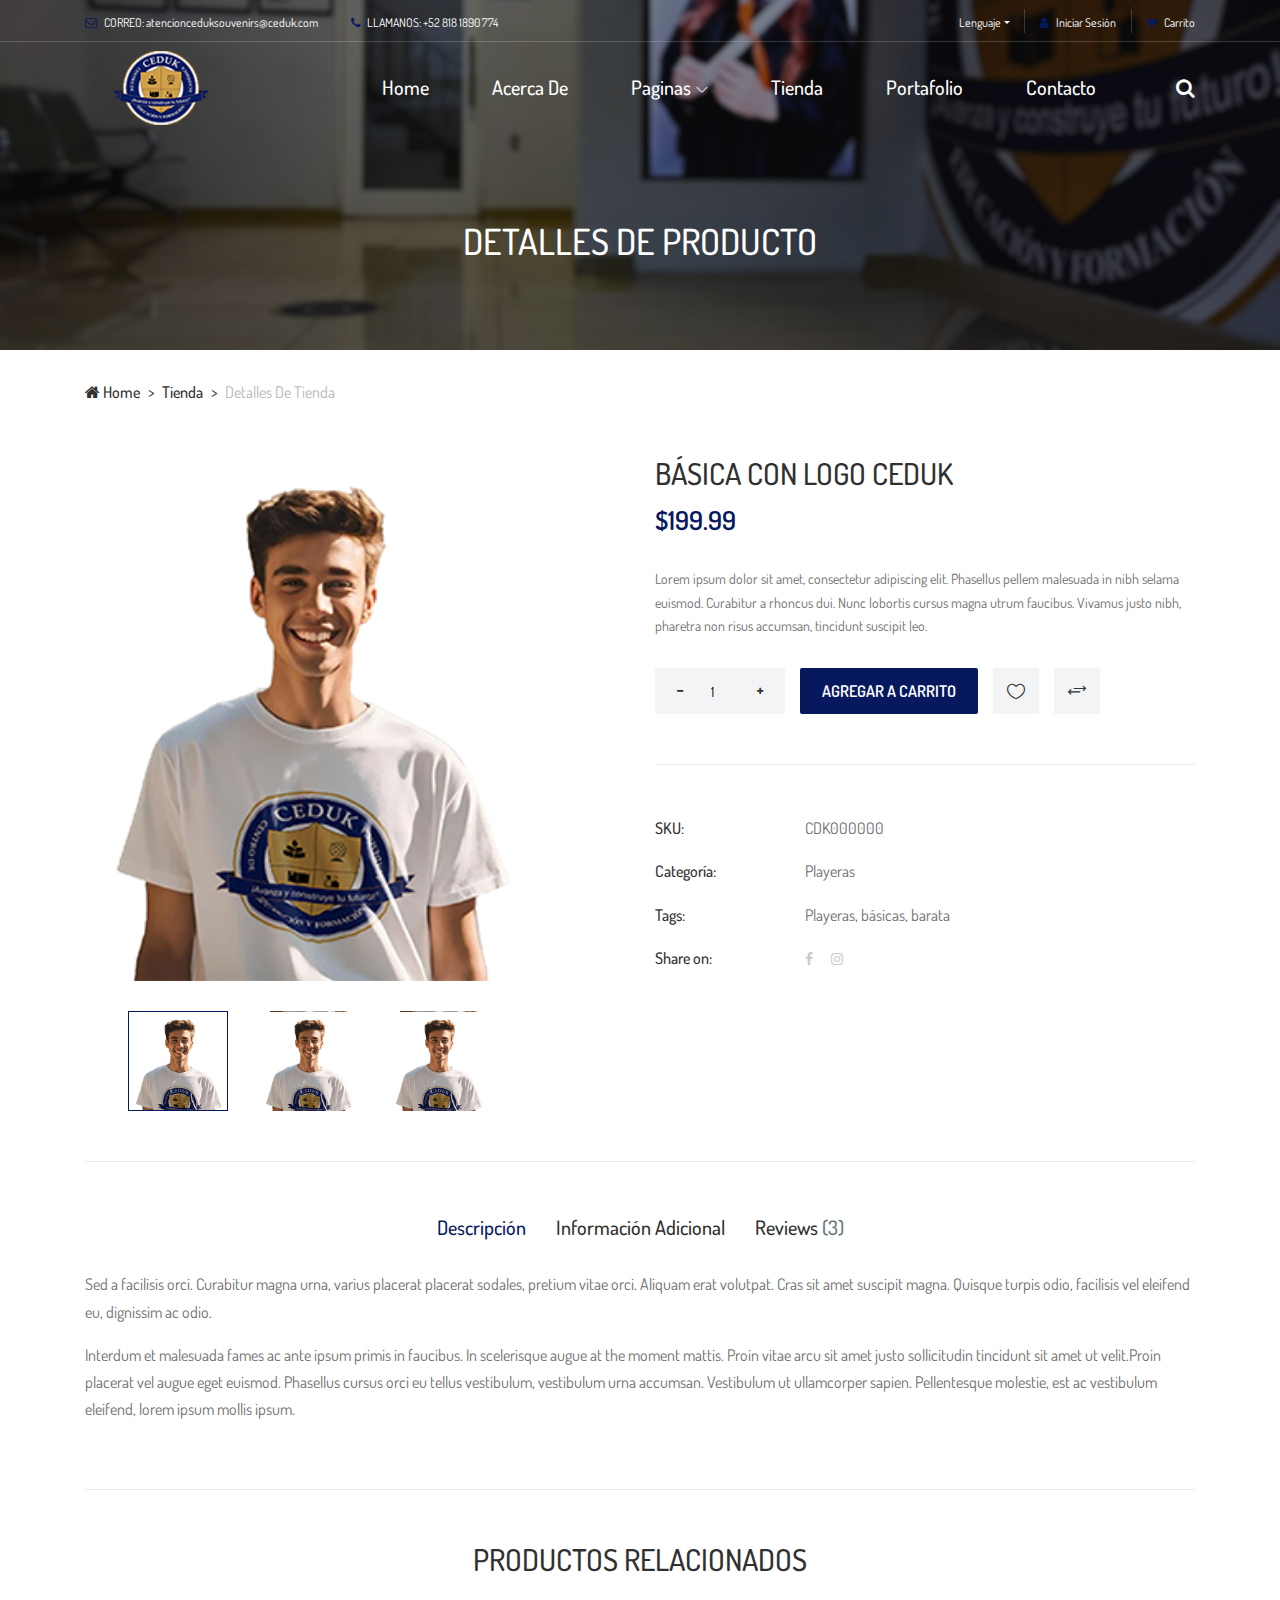
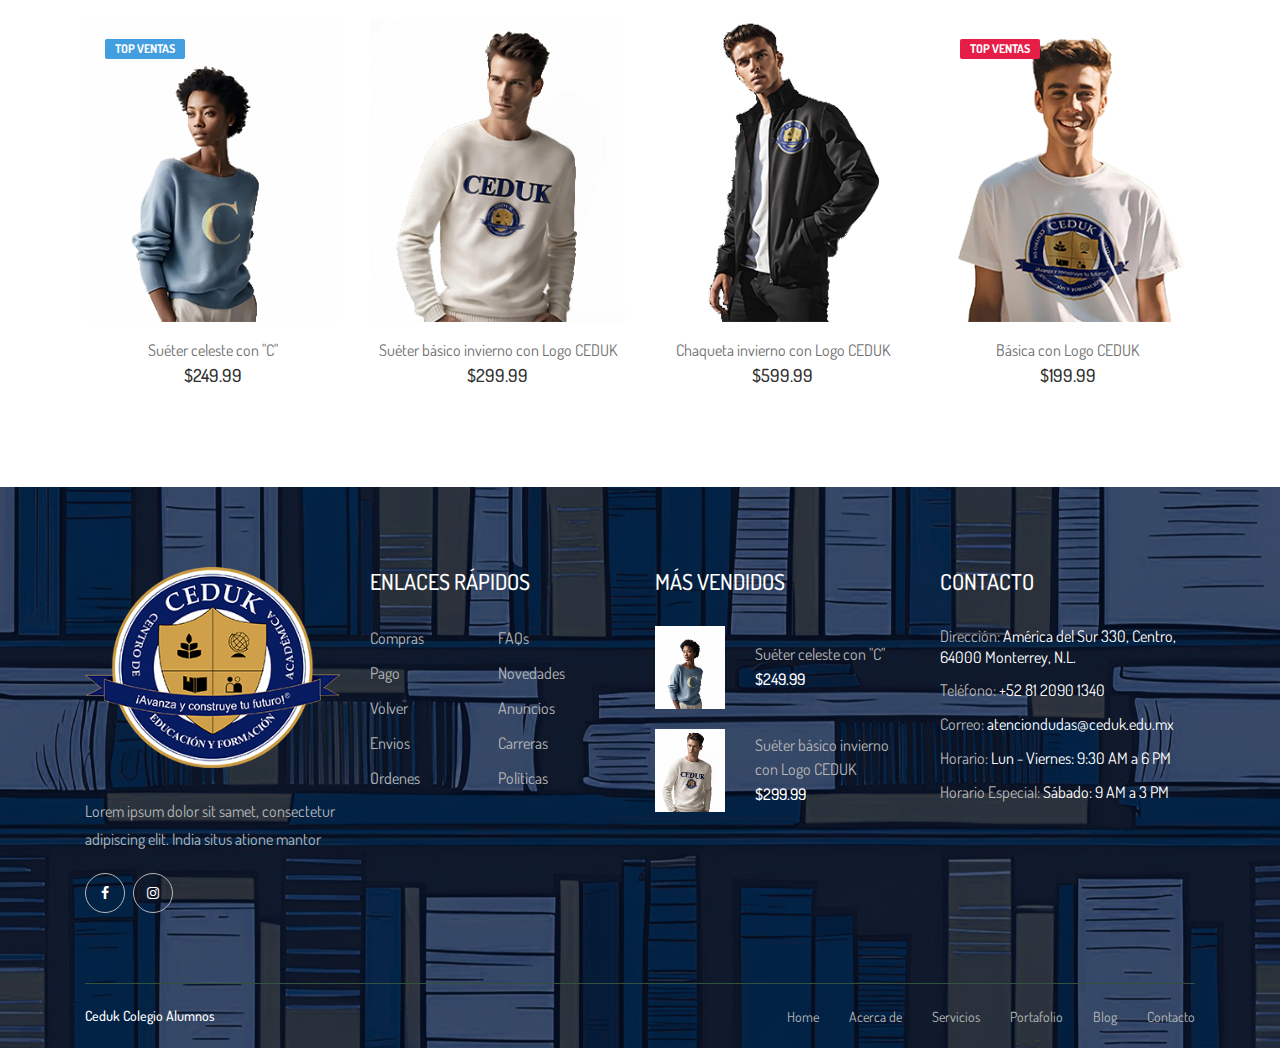
<file: shop-details.html>
<!DOCTYPE html>
<html lang="es">

<head>
    <meta charset="UTF-8">
    <meta name="description" content="">
    <meta http-equiv="X-UA-Compatible" content="IE=edge">
    <meta name="viewport" content="width=device-width, initial-scale=1, shrink-to-fit=no">
    <!-- The above 4 meta tags *must* come first in the head; any other head content must come *after* these tags -->

    <!-- Title -->
    <title>Ceduk Collectibles &amp; Shop Souvenirs</title>

    <!-- Favicon -->
    <link rel="icon" href="img/core-img/favicon.ico">

    <!-- Core Stylesheet -->
    <link rel="stylesheet" href="style.css">

</head>

<body>
    <!-- Preloader -->
    <div class="preloader d-flex align-items-center justify-content-center">
        <div class="preloader-circle"></div>
        <div class="preloader-img">
            <img src="img/core-img/Logo_Ceduk (1).png" alt="">
        </div>
    </div>

    <!-- ##### Header Area Start ##### -->
    <header class="header-area">

        <!-- ***** Top Header Area ***** -->
        <div class="top-header-area">
            <div class="container">
                <div class="row">
                    <div class="col-12">
                        <div class="top-header-content d-flex align-items-center justify-content-between">
                            <!-- Top Header Content -->
                            <div class="top-header-meta">
                                <a href="#" data-toggle="tooltip" data-placement="bottom" title="infodeercreative@gmail.com"><i class="fa fa-envelope-o" aria-hidden="true"></i> <span>CORREO: atencionceduksouvenirs@ceduk.com</span></a>
                                <a href="#" data-toggle="tooltip" data-placement="bottom" title="+1 234 122 122"><i class="fa fa-phone" aria-hidden="true"></i> <span>LLAMANOS: +52 818 1890 774</span></a>
                            </div>

                            <!-- Top Header Content -->
                            <div class="top-header-meta d-flex">
                                <!-- Language Dropdown -->
                                <div class="language-dropdown">
                                    <div class="dropdown">
                                        <button class="btn btn-secondary dropdown-toggle mr-30" type="button" id="dropdownMenuButton" data-toggle="dropdown" aria-haspopup="true" aria-expanded="false">Lenguaje</button>
                                        <div class="dropdown-menu" aria-labelledby="dropdownMenuButton">
                                            <a class="dropdown-item" href="#">Spanish</a>
                                            <a class="dropdown-item" href="#">UK</a>
                                            <a class="dropdown-item" href="#">Bangla</a>
                                            <a class="dropdown-item" href="#">Hindi</a>
                                            <a class="dropdown-item" href="#">USA</a>
                                            <a class="dropdown-item" href="#">Latin</a>
                                        </div>
                                    </div>
                                </div>
                                <!-- Login -->
                                <div class="login">
                                    <a href="#"><i class="fa fa-user" aria-hidden="true"></i> <span>Iniciar Sesión</span></a>
                                </div>
                                <!-- Cart -->
                                <div class="cart">
                                    <a href="#"><i class="fa fa-shopping-cart" aria-hidden="true"></i> <span>Carrito <span class="cart-quantity"></span></span></a>
                                </div>
                            </div>
                        </div>
                    </div>
                </div>
            </div>
        </div>

        <!-- ***** Navbar Area ***** -->
        <div class="alazea-main-menu">
            <div class="classy-nav-container breakpoint-off">
                <div class="container">
                    <!-- Menu -->
                    <nav class="classy-navbar justify-content-between" id="alazeaNav">

                        <!-- Nav Brand -->
                        <a href="index.html" class="nav-brand"><img src="img/core-img/Blue and White Abstract Modern Simple Creative Portfolio Presentation copia.png" alt=""></a>

                        <!-- Navbar Toggler -->
                        <div class="classy-navbar-toggler">
                            <span class="navbarToggler"><span></span><span></span><span></span></span>
                        </div>

                        <!-- Menu -->
                        <div class="classy-menu">

                            <!-- Close Button -->
                            <div class="classycloseIcon">
                                <div class="cross-wrap"><span class="top"></span><span class="bottom"></span></div>
                            </div>

                            <!-- Navbar Start -->
                            <div class="classynav">
                                <ul>
                                    <li><a href="index.html">Home</a></li>
                                    <li><a href="about.html">Acerca De</a></li>
                                    <li><a href="#">Paginas</a>
                                        <ul class="dropdown">
                                            <li><a href="index.html">Home</a></li>
                                            <li><a href="about.html">Acerca De</a></li>
                                            <li><a href="shop.html">Tienda</a>
                                                <ul class="dropdown">
                                                    <li><a href="shop.html">Tienda</a></li>
                                                    <li><a href="shop-details.html">Detalles de Tienda</a></li>
                                                    <li><a href="cart.html">Carrito de Compras</a></li>
                                                    <li><a href="checkout.html">Finalizar Pedido</a></li>
                                                </ul>
                                            </li>
                                            <li><a href="portfolio.html">Portafolio</a>
                                                <ul class="dropdown">
                                                    <li><a href="portfolio.html">Portafolio</a></li>
                                                    <li><a href="single-portfolio.html">Detalles De Portafolio</a></li>
                                                </ul>
                                            </li>
                                            <li><a href="blog.html">Blog</a>
                                                <ul class="dropdown">
                                                    <li><a href="blog.html">Blog</a></li>
                                                    <li><a href="single-post.html">Detalles de Blog</a></li>
                                                </ul>
                                            </li>
                                            <li><a href="contact.html">Contacto</a></li>
                                        </ul>
                                    </li>
                                    <li><a href="shop.html">Tienda</a></li>
                                    <li><a href="portfolio.html">Portafolio</a></li>
                                    <li><a href="contact.html">Contacto</a></li>
                                </ul>

                                <!-- Search Icon -->
                                <div id="searchIcon">
                                    <i class="fa fa-search" aria-hidden="true"></i>
                                </div>

                            </div>
                            <!-- Navbar End -->
                        </div>
                    </nav>

                    <!-- Search Form -->
                    <div class="search-form">
                        <form action="#" method="get">
                            <input type="search" name="search" id="search" placeholder="Type keywords &amp; press enter...">
                            <button type="submit" class="d-none"></button>
                        </form>
                        <!-- Close Icon -->
                        <div class="closeIcon"><i class="fa fa-times" aria-hidden="true"></i></div>
                    </div>
                </div>
            </div>
        </div>
    </header>
    <!-- ##### Header Area End ##### -->

    <!-- ##### Breadcrumb Area Start ##### -->
    <div class="breadcrumb-area">
        <!-- Top Breadcrumb Area -->
        <div class="top-breadcrumb-area bg-img bg-overlay d-flex align-items-center justify-content-center" style="background-image: url(img/bg-img/14-Grt6kZ3Hl-transformed.jpeg);">
            <h2>DETALLES DE PRODUCTO</h2>
        </div>

        <div class="container">
            <div class="row">
                <div class="col-12">
                    <nav aria-label="breadcrumb">
                        <ol class="breadcrumb">
                            <li class="breadcrumb-item"><a href="#"><i class="fa fa-home"></i> Home</a></li>
                            <li class="breadcrumb-item"><a href="#">Tienda</a></li>
                            <li class="breadcrumb-item active" aria-current="page">Detalles de Tienda</li>
                        </ol>
                    </nav>
                </div>
            </div>
        </div>
    </div>
    <!-- ##### Breadcrumb Area End ##### -->

    <!-- ##### Single Product Details Area Start ##### -->
    <section class="single_product_details_area mb-50">
        <div class="produts-details--content mb-50">
            <div class="container">
                <div class="row justify-content-between">

                    <div class="col-12 col-md-6 col-lg-5">
                        <div class="single_product_thumb">
                            <div id="product_details_slider" class="carousel slide" data-ride="carousel">
                                <div class="carousel-inner">
                                    <div class="carousel-item active">
                                        <a class="product-img" href="img/bg-img/MODELO 1.png" title="Product Image">
                                        <img class="d-block w-100" src="img/bg-img/MODELO 1.png" alt="1">
                                    </a>
                                    </div>
                                    <div class="carousel-item">
                                        <a class="product-img" href="img/bg-img/MODELO 1.png" title="Product Image">
                                        <img class="d-block w-100" src="img/bg-img/MODELO 1.png" alt="1">
                                    </a>
                                    </div>
                                    <div class="carousel-item">
                                        <a class="product-img" href="img/bg-img/MODELO 1.png" title="Product Image">
                                        <img class="d-block w-100" src="img/bg-img/MODELO 1.png" alt="1">
                                    </a>
                                    </div>
                                </div>
                                <ol class="carousel-indicators">
                                    <li class="active" data-target="#product_details_slider" data-slide-to="0" style="background-image: url(img/bg-img/MODELO\ 1.png);">
                                    </li>
                                    <li data-target="#product_details_slider" data-slide-to="1" style="background-image: url(img/bg-img/MODELO\ 1.png);">
                                    </li>
                                    <li data-target="#product_details_slider" data-slide-to="2" style="background-image: url(img/bg-img/MODELO\ 1.png);">
                                    </li>
                                </ol>
                            </div>
                        </div>
                    </div>

                    <div class="col-12 col-md-6">
                        <div class="single_product_desc">
                            <h4 class="title">Básica con Logo CEDUK</h4>
                            <h4 class="price">$199.99</h4>
                            <div class="short_overview">
                                <p>Lorem ipsum dolor sit amet, consectetur adipiscing elit. Phasellus pellem malesuada in nibh selama euismod. Curabitur a rhoncus dui. Nunc lobortis cursus magna utrum faucibus. Vivamus justo nibh, pharetra non risus accumsan, tincidunt suscipit leo.</p>
                            </div>

                            <div class="cart--area d-flex flex-wrap align-items-center">
                                <!-- Add to Cart Form -->
                                <form class="cart clearfix d-flex align-items-center" method="post">
                                    <div class="quantity">
                                        <span class="qty-minus" onclick="var effect = document.getElementById('qty'); var qty = effect.value; if( !isNaN( qty ) &amp;&amp; qty &gt; 1 ) effect.value--;return false;"><i class="fa fa-minus" aria-hidden="true"></i></span>
                                        <input type="number" class="qty-text" id="qty" step="1" min="1" max="12" name="quantity" value="1">
                                        <span class="qty-plus" onclick="var effect = document.getElementById('qty'); var qty = effect.value; if( !isNaN( qty )) effect.value++;return false;"><i class="fa fa-plus" aria-hidden="true"></i></span>
                                    </div>
                                    <button type="submit" name="addtocart" value="5" class="btn alazea-btn ml-15">Agregar a Carrito</button>
                                </form>
                                <!-- Wishlist & Compare -->
                                <div class="wishlist-compare d-flex flex-wrap align-items-center">
                                    <a href="#" class="wishlist-btn ml-15"><i class="icon_heart_alt"></i></a>
                                    <a href="#" class="compare-btn ml-15"><i class="arrow_left-right_alt"></i></a>
                                </div>
                            </div>

                            <div class="products--meta">
                                <p><span>SKU:</span> <span>CDK000000</span></p>
                                <p><span>Categoría:</span> <span>Playeras</span></p>
                                <p><span>Tags:</span> <span>Playeras, básicas, barata</span></p>
                                <p>
                                    <span>Share on:</span>
                                    <span>
                                    <a href="https://www.facebook.com/CEDUK.EDU/?locale=es_LA"><i class="fa fa-facebook"></i></a>
                                    <a href="https://www.instagram.com/ceduk_edu/"><i class="fa fa-instagram" aria-hidden="true"></i></a>
                                </span>
                                </p>
                            </div>

                        </div>
                    </div>
                </div>
            </div>
        </div>

        <div class="container">
            <div class="row">
                <div class="col-12">
                    <div class="product_details_tab clearfix">
                        <!-- Tabs -->
                        <ul class="nav nav-tabs" role="tablist" id="product-details-tab">
                            <li class="nav-item">
                                <a href="#description" class="nav-link active" data-toggle="tab" role="tab">Descripción</a>
                            </li>
                            <li class="nav-item">
                                <a href="#addi-info" class="nav-link" data-toggle="tab" role="tab">Información Adicional</a>
                            </li>
                            <li class="nav-item">
                                <a href="#reviews" class="nav-link" data-toggle="tab" role="tab">Reviews <span class="text-muted">(3)</span></a>
                            </li>
                        </ul>
                        <!-- Tab Content -->
                        <div class="tab-content">
                            <div role="tabpanel" class="tab-pane fade show active" id="description">
                                <div class="description_area">
                                    <p>Sed a facilisis orci. Curabitur magna urna, varius placerat placerat sodales, pretium vitae orci. Aliquam erat volutpat. Cras sit amet suscipit magna. Quisque turpis odio, facilisis vel eleifend eu, dignissim ac odio.</p>
                                    <p>Interdum et malesuada fames ac ante ipsum primis in faucibus. In scelerisque augue at the moment mattis. Proin vitae arcu sit amet justo sollicitudin tincidunt sit amet ut velit.Proin placerat vel augue eget euismod. Phasellus cursus orci eu tellus vestibulum, vestibulum urna accumsan. Vestibulum ut ullamcorper sapien. Pellentesque molestie, est ac vestibulum eleifend, lorem ipsum mollis ipsum.</p>
                                </div>
                            </div>
                            <div role="tabpanel" class="tab-pane fade" id="addi-info">
                                <div class="additional_info_area">
                                    <p>¿Que hago si recibí mi paquete dañado?
                                        <br> <span>Lorem ipsum dolor sit amet, consectetur adipisicing elit. Reprehenderit impedit similique qui, itaque delectus labore.</span></p>
                                    <p>Recibí el paquete pero el artículo es incorrecto
                                        <br> <span>Lorem ipsum dolor sit amet, consectetur adipisicing elit. Facilis quam voluptatum beatae harum tempore, ab?</span></p>
                                    <p>¿Cuando será confirmado, proceso y enviado?
                                        <br> <span>Lorem ipsum dolor sit amet, consectetur adipisicing elit. Dolorum ducimus, temporibus soluta impedit minus rerum?</span></p>
                                    <p>¿Cómo cancelo mi pedido?
                                        <br> <span>Lorem ipsum dolor sit amet, consectetur adipisicing elit. Nostrum eius eum, minima!</span></p>
                                </div>
                            </div>
                            <div role="tabpanel" class="tab-pane fade" id="reviews">
                                <div class="reviews_area">
                                    <ul>
                                        <li>
                                            <div class="single_user_review mb-15">
                                                <div class="review-rating">
                                                    <i class="fa fa-star" aria-hidden="true"></i>
                                                    <i class="fa fa-star" aria-hidden="true"></i>
                                                    <i class="fa fa-star" aria-hidden="true"></i>
                                                    <i class="fa fa-star" aria-hidden="true"></i>
                                                    <i class="fa fa-star" aria-hidden="true"></i>
                                                    <span>por Calidad</span>
                                                </div>
                                                <div class="review-details">
                                                    <p>por <a href="#">NombreEjemplo</a> on <span>10 Nov 2024</span></p>
                                                </div>
                                            </div>
                                            <div class="single_user_review mb-15">
                                                <div class="review-rating">
                                                    <i class="fa fa-star" aria-hidden="true"></i>
                                                    <i class="fa fa-star" aria-hidden="true"></i>
                                                    <i class="fa fa-star" aria-hidden="true"></i>
                                                    <i class="fa fa-star" aria-hidden="true"></i>
                                                    <i class="fa fa-star" aria-hidden="true"></i>
                                                    <span>por Diseño</span>
                                                </div>
                                                <div class="review-details">
                                                    <p>por <a href="#">NombreEjemplo</a> on <span>10 Nov 2024</span></p>
                                                </div>
                                            </div>
                                            <div class="single_user_review">
                                                <div class="review-rating">
                                                    <i class="fa fa-star" aria-hidden="true"></i>
                                                    <i class="fa fa-star" aria-hidden="true"></i>
                                                    <i class="fa fa-star" aria-hidden="true"></i>
                                                    <i class="fa fa-star" aria-hidden="true"></i>
                                                    <i class="fa fa-star" aria-hidden="true"></i>
                                                    <span>por Valor</span>
                                                </div>
                                                <div class="review-details">
                                                    <p>POR <a href="#">NombreEjemplo</a> on <span>10 Nov 2024</span></p>
                                                </div>
                                            </div>
                                        </li>
                                    </ul>
                                </div>

                                <div class="submit_a_review_area mt-50">
                                    <h4>Enviar Review</h4>
                                    <form action="#" method="post">
                                        <div class="row">
                                            <div class="col-12">
                                                <div class="form-group d-flex align-items-center">
                                                    <span class="mr-15">Tu calificación:</span>
                                                    <div class="stars">
                                                        <input type="radio" name="star" class="star-1" id="star-1">
                                                        <label class="star-1" for="star-1">1</label>
                                                        <input type="radio" name="star" class="star-2" id="star-2">
                                                        <label class="star-2" for="star-2">2</label>
                                                        <input type="radio" name="star" class="star-3" id="star-3">
                                                        <label class="star-3" for="star-3">3</label>
                                                        <input type="radio" name="star" class="star-4" id="star-4">
                                                        <label class="star-4" for="star-4">4</label>
                                                        <input type="radio" name="star" class="star-5" id="star-5">
                                                        <label class="star-5" for="star-5">5</label>
                                                        <span></span>
                                                    </div>
                                                </div>
                                            </div>
                                            <div class="col-12 col-md-6">
                                                <div class="form-group">
                                                    <label for="name">Nombre</label>
                                                    <input type="email" class="form-control" id="name" placeholder="">
                                                </div>
                                            </div>
                                            <div class="col-12 col-md-6">
                                                <div class="form-group">
                                                    <label for="options">Razón de tu calificación</label>
                                                    <select class="form-control" id="options">
                                                          <option>Calidad</option>
                                                          <option>Valor</option>
                                                          <option>Diseño</option>
                                                          <option>Precio</option>
                                                          <option>Otros</option>
                                                    </select>
                                                </div>
                                            </div>
                                            <div class="col-12">
                                                <div class="form-group">
                                                    <label for="comments">Comentarios</label>
                                                    <textarea class="form-control" id="comments" rows="5" data-max-length="150"></textarea>
                                                </div>
                                            </div>
                                            <div class="col-12">
                                                <button type="submit" class="btn alazea-btn">Enviar Review</button>
                                            </div>
                                        </div>
                                    </form>
                                </div>
                            </div>

                        </div>
                    </div>
                </div>
            </div>
        </div>
    </section>
    <!-- ##### Single Product Details Area End ##### -->

    <!-- ##### Related Product Area Start ##### -->
    <div class="related-products-area">
        <div class="container">
            <div class="row">
                <div class="col-12">
                    <!-- Section Heading -->
                    <div class="section-heading text-center">
                        <h2>Productos relacionados</h2>
                    </div>
                </div>
            </div>

            <div class="row">

                <!-- Single Product Area -->
                <div class="col-12 col-sm-6 col-lg-3">
                    <div class="single-product-area mb-100">
                        <!-- Product Image -->
                        <div class="product-img">
                            <a href="shop-details.html"><img src="img/bg-img/MODELO 2.png" alt=""></a>
                            <!-- Product Tag -->
                            <div class="product-tag">
                                <a href="#">TOP VENTAS</a>
                            </div>
                            <div class="product-meta d-flex">
                                <a href="#" class="wishlist-btn"><i class="icon_heart_alt"></i></a>
                                <a href="cart.html" class="add-to-cart-btn">Agregar</a>
                                <a href="#" class="compare-btn"><i class="arrow_left-right_alt"></i></a>
                            </div>
                        </div>
                        <!-- Product Info -->
                        <div class="product-info mt-15 text-center">
                            <a href="shop-details.html">
                                <p>Suéter celeste con "C"</p>
                            </a>
                            <h6>$249.99</h6>
                        </div>
                    </div>
                </div>

                <!-- Single Product Area -->
                <div class="col-12 col-sm-6 col-lg-3">
                    <div class="single-product-area mb-100">
                        <!-- Product Image -->
                        <div class="product-img">
                            <a href="shop-details.html"><img src="img/bg-img/MODELO 3.png" alt=""></a>
                            <div class="product-meta d-flex">
                                <a href="#" class="wishlist-btn"><i class="icon_heart_alt"></i></a>
                                <a href="cart.html" class="add-to-cart-btn">Agregar</a>
                                <a href="#" class="compare-btn"><i class="arrow_left-right_alt"></i></a>
                            </div>
                        </div>
                        <!-- Product Info -->
                        <div class="product-info mt-15 text-center">
                            <a href="shop-details.html">
                                <p>Suéter básico invierno con Logo CEDUK</p>
                            </a>
                            <h6>$299.99</h6>
                        </div>
                    </div>
                </div>

                <!-- Single Product Area -->
                <div class="col-12 col-sm-6 col-lg-3">
                    <div class="single-product-area mb-100">
                        <!-- Product Image -->
                        <div class="product-img">
                            <a href="shop-details.html"><img src="img/bg-img/MODELO 4.png" alt=""></a>
                            <div class="product-meta d-flex">
                                <a href="#" class="wishlist-btn"><i class="icon_heart_alt"></i></a>
                                <a href="cart.html" class="add-to-cart-btn">Agregar</a>
                                <a href="#" class="compare-btn"><i class="arrow_left-right_alt"></i></a>
                            </div>
                        </div>
                        <!-- Product Info -->
                        <div class="product-info mt-15 text-center">
                            <a href="shop-details.html">
                                <p>Chaqueta invierno con Logo CEDUK</p>
                            </a>
                            <h6>$599.99</h6>
                        </div>
                    </div>
                </div>

                <!-- Single Product Area -->
                <div class="col-12 col-sm-6 col-lg-3">
                    <div class="single-product-area mb-100">
                        <!-- Product Image -->
                        <div class="product-img">
                            <a href="shop-details.html"><img src="img/bg-img/MODELO 1.png" alt=""></a>
                            <!-- Product Tag -->
                            <div class="product-tag sale-tag">
                                <a href="#">Top Ventas</a>
                            </div>
                            <div class="product-meta d-flex">
                                <a href="#" class="wishlist-btn"><i class="icon_heart_alt"></i></a>
                                <a href="cart.html" class="add-to-cart-btn">Agregar</a>
                                <a href="#" class="compare-btn"><i class="arrow_left-right_alt"></i></a>
                            </div>
                        </div>
                        <!-- Product Info -->
                        <div class="product-info mt-15 text-center">
                            <a href="shop-details.html">
                                <p>Básica con Logo CEDUK</p>
                            </a>
                            <h6>$199.99</h6>
                        </div>
                    </div>
                </div>

            </div>
        </div>
    </div>
    <!-- ##### Related Product Area End ##### -->

    <!-- ##### Footer Area Start ##### -->
    <footer class="footer-area bg-img" style="background-image: url(img/bg-img/FOOTER.png);">
        <!-- Main Footer Area -->
        <div class="main-footer-area">
            <div class="container">
                <div class="row">

                    <!-- Single Footer Widget -->
                    <div class="col-12 col-sm-6 col-lg-3">
                        <div class="single-footer-widget">
                            <div class="footer-logo mb-30">
                                <a href="#"><img src="img/core-img/Logo_Ceduk (1).png" alt=""></a>
                            </div>
                            <p>Lorem ipsum dolor sit samet, consectetur adipiscing elit. India situs atione mantor</p>
                            <div class="social-info">
                                <a href="https://www.facebook.com/CEDUK.EDU/?locale=es_LA"><i class="fa fa-facebook" aria-hidden="true"></i></a>
                                <a href="https://www.instagram.com/ceduk_edu/"><i class="fa fa-instagram" aria-hidden="true"></i></a>
                            </div>
                        </div>
                    </div>

                    <!-- Single Footer Widget -->
                    <div class="col-12 col-sm-6 col-lg-3">
                        <div class="single-footer-widget">
                            <div class="widget-title">
                                <h5>ENLACES RÁPIDOS</h5>
                            </div>
                            <nav class="widget-nav">
                                <ul>
                                    <li><a href="#">Compras</a></li>
                                    <li><a href="#">FAQs</a></li>
                                    <li><a href="#">Pago</a></li>
                                    <li><a href="#">Novedades</a></li>
                                    <li><a href="#">Volver</a></li>
                                    <li><a href="#">Anuncios</a></li>
                                    <li><a href="#">Envios</a></li>
                                    <li><a href="#">Carreras</a></li>
                                    <li><a href="#">Ordenes</a></li>
                                    <li><a href="#">Políticas</a></li>
                                </ul>
                            </nav>
                        </div>
                    </div>

                    <!-- Single Footer Widget -->
                    <div class="col-12 col-sm-6 col-lg-3">
                        <div class="single-footer-widget">
                            <div class="widget-title">
                                <h5>MÁS VENDIDOS</h5>
                            </div>

                            <!-- Single Best Seller Products -->
                            <div class="single-best-seller-product d-flex align-items-center">
                                <div class="product-thumbnail">
                                    <a href="shop-details.html"><img src="img/bg-img/MODELO 2.png" alt=""></a>
                                </div>
                                <div class="product-info">
                                    <a href="shop-details.html">Suéter celeste con "C"</a>
                                    <p>$249.99</p>
                                </div>
                            </div>

                            <!-- Single Best Seller Products -->
                            <div class="single-best-seller-product d-flex align-items-center">
                                <div class="product-thumbnail">
                                    <a href="shop-details.html"><img src="img/bg-img/MODELO 3.png" alt=""></a>
                                </div>
                                <div class="product-info">
                                    <a href="shop-details.html">Suéter básico invierno con Logo CEDUK</a>
                                    <p>$299.99</p>
                                </div>
                            </div>
                        </div>
                    </div>

                    <!-- Single Footer Widget -->
                    <div class="col-12 col-sm-6 col-lg-3">
                        <div class="single-footer-widget">
                            <div class="widget-title">
                                <h5>CONTACTO</h5>
                            </div>

                            <div class="contact-information">
                                <p><span>Dirección:</span> América del Sur 330, Centro, 64000 Monterrey, N.L.</p>
                                <p><span>Teléfono:</span> +52 81 2090 1340</p>
                                <p><span>Correo:</span> atenciondudas@ceduk.edu.mx</p>
                                <p><span>Horario:</span> Lun - Viernes: 9:30 AM a 6 PM</p>
                                <p><span>Horario Especial:</span> Sábado: 9 AM a 3 PM</p>
                            </div>
                        </div>
                    </div>
                </div>
            </div>
        </div>

        <!-- Footer Bottom Area -->
        <div class="footer-bottom-area">
            <div class="container">
                <div class="row">
                    <div class="col-12">
                        <div class="border-line"></div>
                    </div>
                    <!-- Copywrite Text -->
                    <div class="col-12 col-md-6">
                        <div class="copywrite-text">
                            <p> <a href="https://www.ceduk.edu.mx/" target="_blank">Ceduk Colegio Alumnos</a></p>
                        </div>
                    </div>
                    <!-- Footer Nav -->
                    <div class="col-12 col-md-6">
                        <div class="footer-nav">
                            <nav>
                                <ul>
                                    <li><a href="#">Home</a></li>
                                    <li><a href="#">Acerca de</a></li>
                                    <li><a href="#">Servicios</a></li>
                                    <li><a href="#">Portafolio</a></li>
                                    <li><a href="#">Blog</a></li>
                                    <li><a href="#">Contacto</a></li>
                                </ul>
                            </nav>
                        </div>
                    </div>
                </div>
            </div>
        </div>
    </footer>
    <!-- ##### Footer Area End ##### -->

    <!-- ##### All Javascript Files ##### -->
    <!-- jQuery-2.2.4 js -->
    <script src="js/jquery/jquery-2.2.4.min.js"></script>
    <!-- Popper js -->
    <script src="js/bootstrap/popper.min.js"></script>
    <!-- Bootstrap js -->
    <script src="js/bootstrap/bootstrap.min.js"></script>
    <!-- All Plugins js -->
    <script src="js/plugins/plugins.js"></script>
    <!-- Active js -->
    <script src="js/active.js"></script>
</body>

</html>
</file>
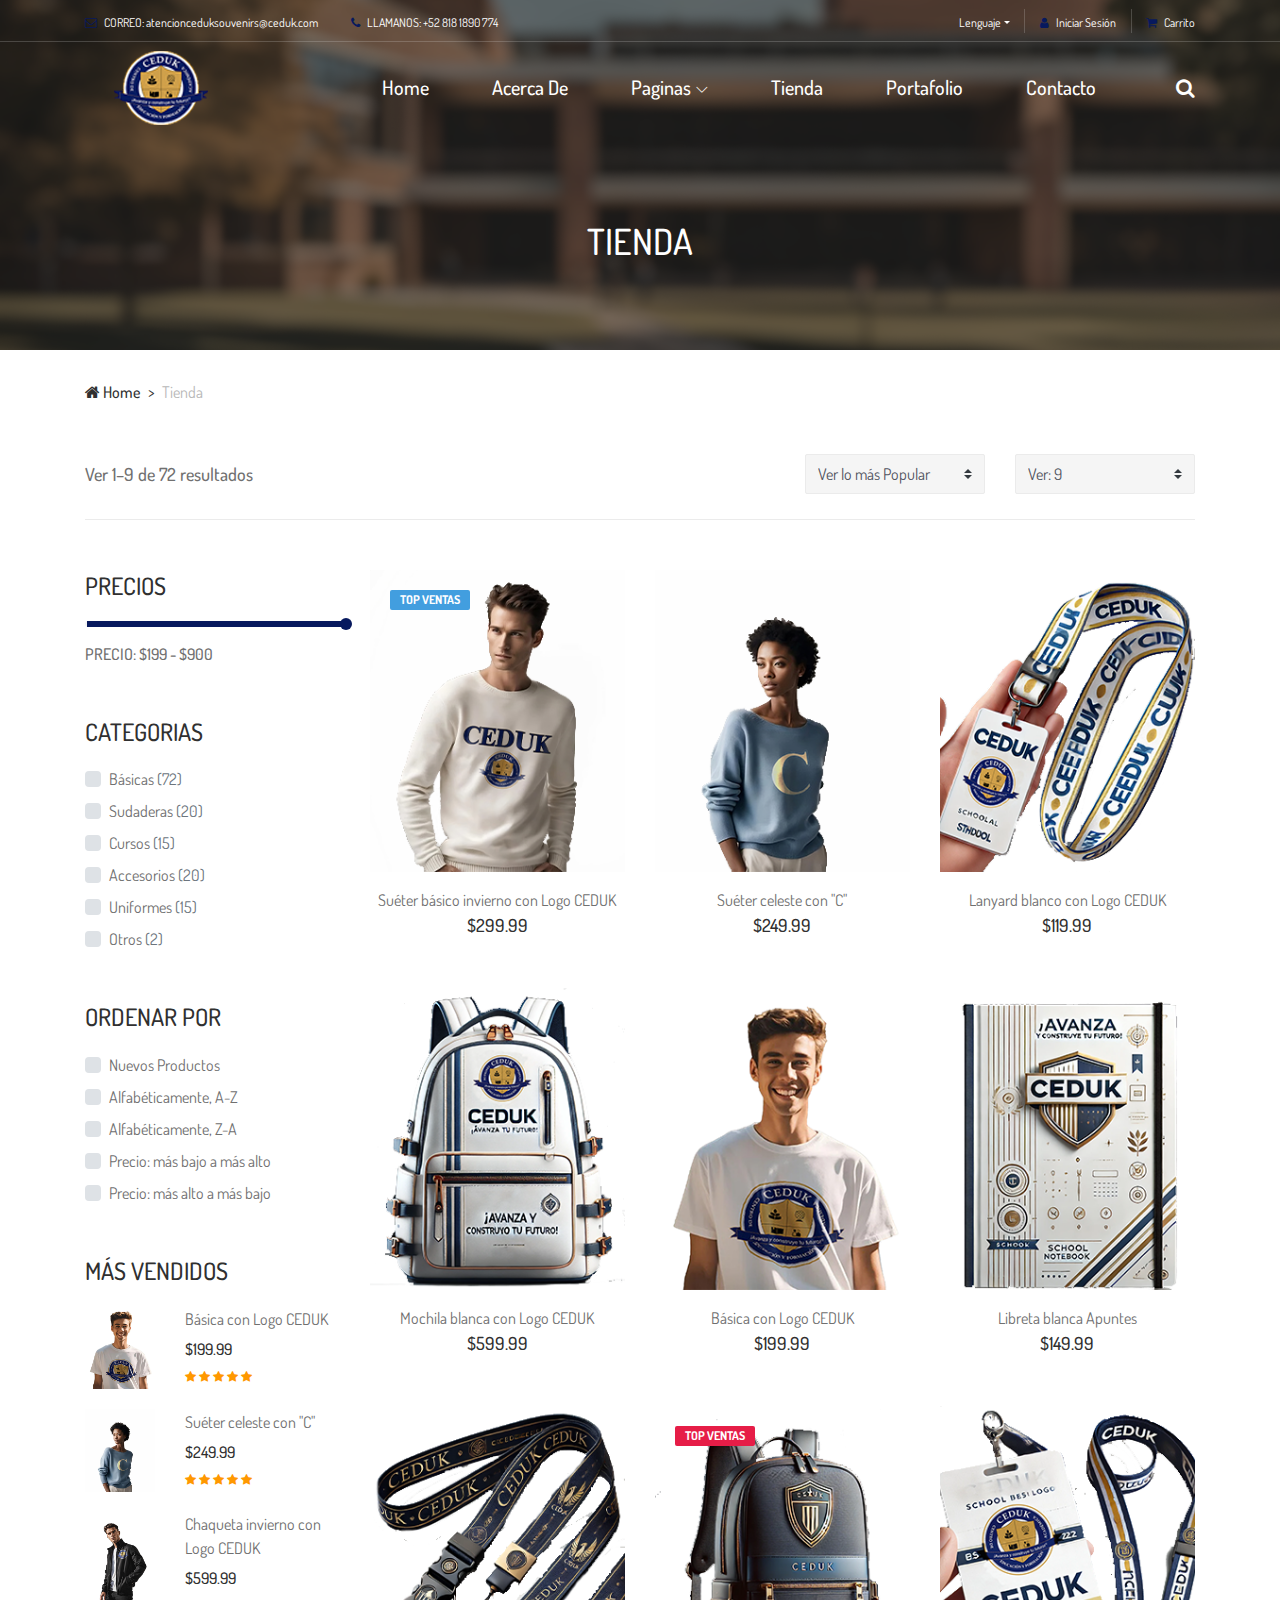
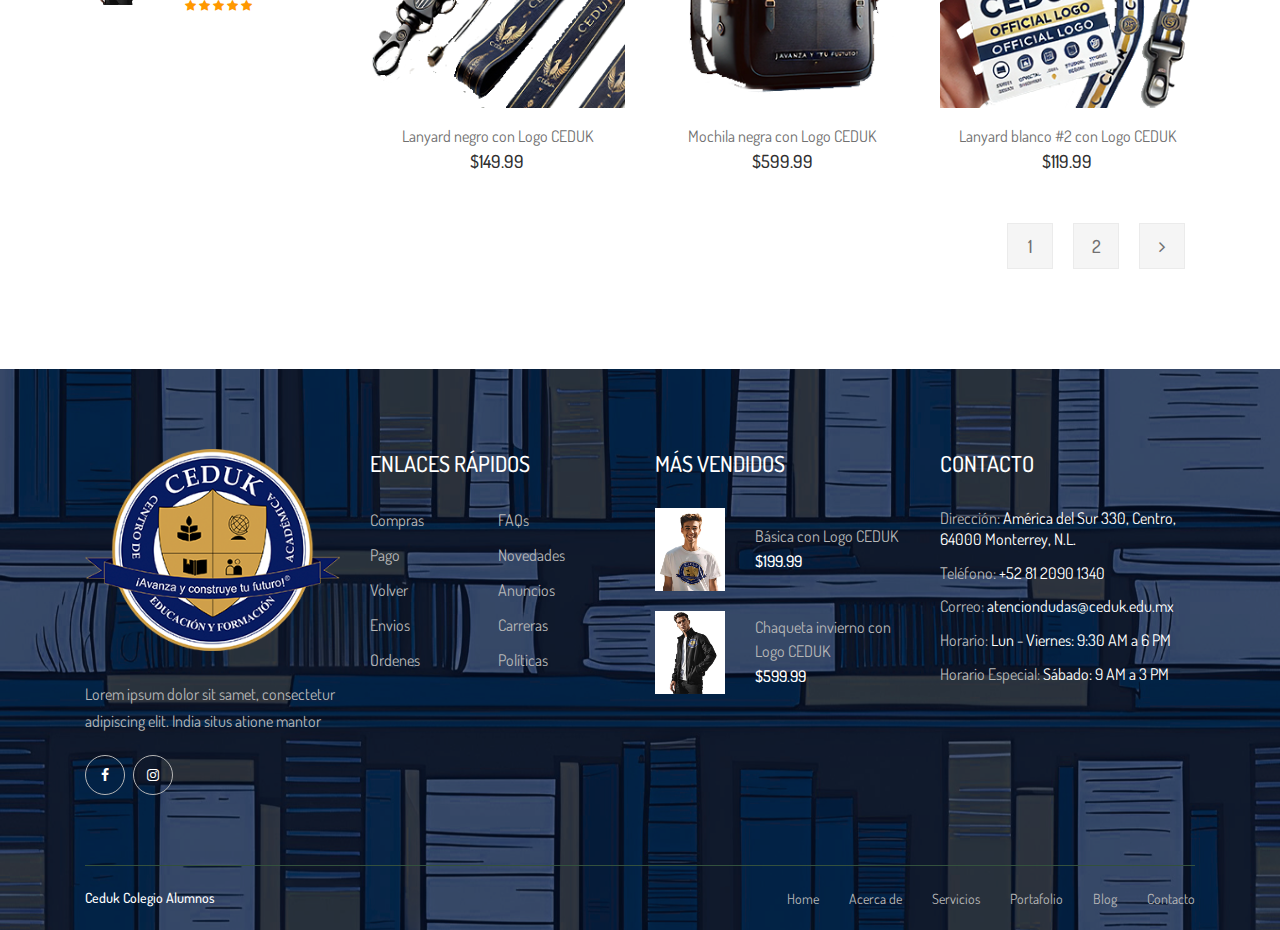
<file: shop.html>
<!DOCTYPE html>
<html lang="en">

<head>
    <meta charset="UTF-8">
    <meta name="description" content="">
    <meta http-equiv="X-UA-Compatible" content="IE=edge">
    <meta name="viewport" content="width=device-width, initial-scale=1, shrink-to-fit=no">
    <!-- The above 4 meta tags *must* come first in the head; any other head content must come *after* these tags -->

    <!-- Title -->
    <title>Ceduk Collectibles - Tienda</title>

    <!-- Favicon -->
    <link rel="icon" href="img/core-img/favicon.ico">

    <!-- Core Stylesheet -->
    <link rel="stylesheet" href="style.css">

</head>

<body>
    <!-- Preloader -->
    <div class="preloader d-flex align-items-center justify-content-center">
        <div class="preloader-circle"></div>
        <div class="preloader-img">
            <img src="img/core-img/Logo_Ceduk (1).png" alt="">
        </div>
    </div>

    <!-- ##### Header Area Start ##### -->
    <header class="header-area">

        <!-- ***** Top Header Area ***** -->
        <div class="top-header-area">
            <div class="container">
                <div class="row">
                    <div class="col-12">
                        <div class="top-header-content d-flex align-items-center justify-content-between">
                            <!-- Top Header Content -->
                            <div class="top-header-meta">
                                <a href="#" data-toggle="tooltip" data-placement="bottom" title="atencionceduksouvenirs@ceduk.com"><i class="fa fa-envelope-o" aria-hidden="true"></i> <span>CORREO: atencionceduksouvenirs@ceduk.com</span></a>
                                <a href="#" data-toggle="tooltip" data-placement="bottom" title="+52 818 1890 774"><i class="fa fa-phone" aria-hidden="true"></i> <span>LLAMANOS: +52 818 1890 774</span></a>
                            </div>

                            <!-- Top Header Content -->
                            <div class="top-header-meta d-flex">
                                <!-- Language Dropdown -->
                                <div class="language-dropdown">
                                    <div class="dropdown">
                                        <button class="btn btn-secondary dropdown-toggle mr-30" type="button" id="dropdownMenuButton" data-toggle="dropdown" aria-haspopup="true" aria-expanded="false">Lenguaje</button>
                                        <div class="dropdown-menu" aria-labelledby="dropdownMenuButton">
                                            <a class="dropdown-item" href="#">Spanish</a>
                                            <a class="dropdown-item" href="#">UK</a>
                                            <a class="dropdown-item" href="#">Bangla</a>
                                            <a class="dropdown-item" href="#">Hindi</a>
                                            <a class="dropdown-item" href="#">USA</a>
                                            <a class="dropdown-item" href="#">Latin</a>
                                        </div>
                                    </div>
                                </div>
                                <!-- Login -->
                                <div class="login">
                                    <a href="#"><i class="fa fa-user" aria-hidden="true"></i> <span>Iniciar Sesión</span></a>
                                </div>
                                <!-- Cart -->
                                <div class="cart">
                                    <a href="cart.html"><i class="fa fa-shopping-cart" aria-hidden="true"></i> <span>Carrito<span class="cart-quantity"></span></span></a>
                                </div>
                            </div>
                        </div>
                    </div>
                </div>
            </div>
        </div>

        <!-- ***** Navbar Area ***** -->
        <div class="alazea-main-menu">
            <div class="classy-nav-container breakpoint-off">
                <div class="container">
                    <!-- Menu -->
                    <nav class="classy-navbar justify-content-between" id="alazeaNav">

                        <!-- Nav Brand -->
                        <a href="index.html" class="nav-brand"><img src="img/core-img/Blue and White Abstract Modern Simple Creative Portfolio Presentation copia.png" alt=""></a>

                        <!-- Navbar Toggler -->
                        <div class="classy-navbar-toggler">
                            <span class="navbarToggler"><span></span><span></span><span></span></span>
                        </div>

                        <!-- Menu -->
                        <div class="classy-menu">

                            <!-- Close Button -->
                            <div class="classycloseIcon">
                                <div class="cross-wrap"><span class="top"></span><span class="bottom"></span></div>
                            </div>

                            <!-- Navbar Start -->
                            <div class="classynav">
                                <ul>
                                    <li><a href="index.html">Home</a></li>
                                    <li><a href="about.html">Acerca de</a></li>
                                    <li><a href="#">Paginas</a>
                                        <ul class="dropdown">
                                            <li><a href="index.html">Home</a></li>
                                            <li><a href="about.html">Acerca de</a></li>
                                            <li><a href="shop.html">Tienda</a>
                                                <ul class="dropdown">
                                                    <li><a href="shop.html">Tienda</a></li>
                                                    <li><a href="shop-details.html">Detalles de Tienda</a></li>
                                                    <li><a href="cart.html">Carrito de Compras</a></li>
                                                    <li><a href="checkout.html">Finalizar Pedido</a></li>
                                                </ul>
                                            </li>
                                            <li><a href="portfolio.html">Portafolio</a>
                                                <ul class="dropdown">
                                                    <li><a href="portfolio.html">Portafolio</a></li>
                                                    <li><a href="single-portfolio.html">Detalles de Portafolio</a></li>
                                                </ul>
                                            </li>
                                            <li><a href="blog.html">Blog</a>
                                                <ul class="dropdown">
                                                    <li><a href="blog.html">Blog</a></li>
                                                    <li><a href="single-post.html">Detalles de Blog</a></li>
                                                </ul>
                                            </li>
                                            <li><a href="contact.html">Contacto</a></li>
                                        </ul>
                                    </li>
                                    <li><a href="shop.html">Tienda</a></li>
                                    <li><a href="portfolio.html">Portafolio</a></li>
                                    <li><a href="contact.html">Contacto</a></li>
                                </ul>

                                <!-- Search Icon -->
                                <div id="searchIcon">
                                    <i class="fa fa-search" aria-hidden="true"></i>
                                </div>

                            </div>
                            <!-- Navbar End -->
                        </div>
                    </nav>

                    <!-- Search Form -->
                    <div class="search-form">
                        <form action="#" method="get">
                            <input type="search" name="search" id="search" placeholder="Type keywords &amp; press enter...">
                            <button type="submit" class="d-none"></button>
                        </form>
                        <!-- Close Icon -->
                        <div class="closeIcon"><i class="fa fa-times" aria-hidden="true"></i></div>
                    </div>
                </div>
            </div>
        </div>
    </header>
    <!-- ##### Header Area End ##### -->

    <!-- ##### Breadcrumb Area Start ##### -->
    <div class="breadcrumb-area">
        <!-- Top Breadcrumb Area -->
        <div class="top-breadcrumb-area bg-img bg-overlay d-flex align-items-center justify-content-center" style="background-image: url(img/bg-img/Blue\ and\ White\ Abstract\ Modern\ Simple\ Creative\ Portfolio\ Presentation.png);">
            <h2>Tienda</h2>
        </div>

        <div class="container">
            <div class="row">
                <div class="col-12">
                    <nav aria-label="breadcrumb">
                        <ol class="breadcrumb">
                            <li class="breadcrumb-item"><a href="#"><i class="fa fa-home"></i> Home</a></li>
                            <li class="breadcrumb-item active" aria-current="page">Tienda</l li>
                        </ol>
                    </nav>
                </div>
            </div>
        </div>
    </div>
    <!-- ##### Breadcrumb Area End ##### -->

    <!-- ##### Shop Area Start ##### -->
    <section class="shop-page section-padding-0-100">
        <div class="container">
            <div class="row">
                <!-- Shop Sorting Data -->
                <div class="col-12">
                    <div class="shop-sorting-data d-flex flex-wrap align-items-center justify-content-between">
                        <!-- Shop Page Count -->
                        <div class="shop-page-count">
                            <p>Ver 1–9 de 72 resultados</p>
                        </div>
                        <!-- Search by Terms -->
                        <div class="search_by_terms">
                            <form action="#" method="post" class="form-inline">
                                <select class="custom-select widget-title">
                                  <option selected>Ver lo más Popular</option>
                                  <option value="1">Ver lo Nuevo</option>
                                  <option value="2">Ver lo Top Ventas</option>
                                  <option value="3">Ver lo Más Pedido</option>
                                </select>
                                <select class="custom-select widget-title">
                                  <option selected>Ver: 9</option>
                                  <option value="1">12</option>
                                  <option value="2">18</option>
                                  <option value="3">24</option>
                                </select>
                            </form>
                        </div>
                    </div>
                </div>
            </div>

            <div class="row">
                <!-- Sidebar Area -->
                <div class="col-12 col-md-4 col-lg-3">
                    <div class="shop-sidebar-area">

                        <!-- Shop Widget -->
                        <div class="shop-widget price mb-50">
                            <h4 class="widget-title">Precios</h4>
                            <div class="widget-desc">
                                <div class="slider-range">
                                    <div data-min="8" data-max="30" data-unit="$" class="slider-range-price ui-slider ui-slider-horizontal ui-widget ui-widget-content ui-corner-all" data-value-min="8" data-value-max="30" data-label-result="Price:">
                                        <div class="ui-slider-range ui-widget-header ui-corner-all"></div>
                                        <span class="ui-slider-handle ui-state-default ui-corner-all first-handle" tabindex="0"></span>
                                        <span class="ui-slider-handle ui-state-default ui-corner-all" tabindex="0"></span>
                                    </div>
                                    <div class="range-price">Precio: $199 - $900</div>
                                </div>
                            </div>
                        </div>

                        <!-- Shop Widget -->
                        <div class="shop-widget catagory mb-50">
                            <h4 class="widget-title">Categorias</h4>
                            <div class="widget-desc">
                                <!-- Single Checkbox -->
                                <div class="custom-control custom-checkbox d-flex align-items-center mb-2">
                                    <input type="checkbox" class="custom-control-input" id="customCheck1">
                                    <label class="custom-control-label" for="customCheck1">Básicas <span class="text-muted">(72)</span></label>
                                </div>
                                <!-- Single Checkbox -->
                                <div class="custom-control custom-checkbox d-flex align-items-center mb-2">
                                    <input type="checkbox" class="custom-control-input" id="customCheck2">
                                    <label class="custom-control-label" for="customCheck2">Sudaderas <span class="text-muted">(20)</span></label>
                                </div>
                                <!-- Single Checkbox -->
                                <div class="custom-control custom-checkbox d-flex align-items-center mb-2">
                                    <input type="checkbox" class="custom-control-input" id="customCheck3">
                                    <label class="custom-control-label" for="customCheck3">Cursos <span class="text-muted">(15)</span></label>
                                </div>
                                <!-- Single Checkbox -->
                                <div class="custom-control custom-checkbox d-flex align-items-center mb-2">
                                    <input type="checkbox" class="custom-control-input" id="customCheck4">
                                    <label class="custom-control-label" for="customCheck4">Accesorios <span class="text-muted">(20)</span></label>
                                </div>
                                <!-- Single Checkbox -->
                                <div class="custom-control custom-checkbox d-flex align-items-center mb-2">
                                    <input type="checkbox" class="custom-control-input" id="customCheck5">
                                    <label class="custom-control-label" for="customCheck5">Uniformes <span class="text-muted">(15)</span></label>
                                </div>
                                <!-- Single Checkbox -->
                                <div class="custom-control custom-checkbox d-flex align-items-center mb-2">
                                    <input type="checkbox" class="custom-control-input" id="customCheck6">
                                    <label class="custom-control-label" for="customCheck6">Otros <span class="text-muted">(2)</span></label>
                                </div>
                            </div>
                        </div>

                        <!-- Shop Widget -->
                        <div class="shop-widget sort-by mb-50">
                            <h4 class="widget-title">Ordenar por</h4>
                            <div class="widget-desc">
                                <!-- Single Checkbox -->
                                <div class="custom-control custom-checkbox d-flex align-items-center mb-2">
                                    <input type="checkbox" class="custom-control-input" id="customCheck7">
                                    <label class="custom-control-label" for="customCheck7">Nuevos Productos</label>
                                </div>
                                <!-- Single Checkbox -->
                                <div class="custom-control custom-checkbox d-flex align-items-center mb-2">
                                    <input type="checkbox" class="custom-control-input" id="customCheck8">
                                    <label class="custom-control-label" for="customCheck8">Alfabéticamente, A-Z</label>
                                </div>
                                <!-- Single Checkbox -->
                                <div class="custom-control custom-checkbox d-flex align-items-center mb-2">
                                    <input type="checkbox" class="custom-control-input" id="customCheck9">
                                    <label class="custom-control-label" for="customCheck9">Alfabéticamente, Z-A</label>
                                </div>
                                <!-- Single Checkbox -->
                                <div class="custom-control custom-checkbox d-flex align-items-center mb-2">
                                    <input type="checkbox" class="custom-control-input" id="customCheck10">
                                    <label class="custom-control-label" for="customCheck10">Precio: más bajo a más alto</label>
                                </div>
                                <!-- Single Checkbox -->
                                <div class="custom-control custom-checkbox d-flex align-items-center">
                                    <input type="checkbox" class="custom-control-input" id="customCheck11">
                                    <label class="custom-control-label" for="customCheck11">Precio: más alto a más bajo</label>
                                </div>
                            </div>
                        </div>

                        <!-- Shop Widget -->
                        <div class="shop-widget best-seller mb-50">
                            <h4 class="widget-title">Más Vendidos</h4>
                            <div class="widget-desc">

                                <!-- Single Best Seller Products -->
                                <div class="single-best-seller-product d-flex align-items-center">
                                    <div class="product-thumbnail">
                                        <a href="shop-details.html"><img src="img/bg-img/MODELO 1.png" alt=""></a>
                                    </div>
                                    <div class="product-info">
                                        <a href="shop-details.html">Básica con Logo CEDUK</a>
                                        <p>$199.99</p>
                                        <div class="ratings">
                                            <i class="fa fa-star"></i>
                                            <i class="fa fa-star"></i>
                                            <i class="fa fa-star"></i>
                                            <i class="fa fa-star"></i>
                                            <i class="fa fa-star"></i>
                                        </div>
                                    </div>
                                </div>

                                <!-- Single Best Seller Products -->
                                <div class="single-best-seller-product d-flex align-items-center">
                                    <div class="product-thumbnail">
                                        <a href="shop-details.html"><img src="img/bg-img/MODELO 2.png" alt=""></a>
                                    </div>
                                    <div class="product-info">
                                        <a href="shop-details.html">Suéter celeste con "C"</a>
                                        <p>$249.99</p>
                                        <div class="ratings">
                                            <i class="fa fa-star"></i>
                                            <i class="fa fa-star"></i>
                                            <i class="fa fa-star"></i>
                                            <i class="fa fa-star"></i>
                                            <i class="fa fa-star"></i>
                                        </div>
                                    </div>
                                </div>

                                <!-- Single Best Seller Products -->
                                <div class="single-best-seller-product d-flex align-items-center">
                                    <div class="product-thumbnail">
                                        <a href="shop-details.html"><img src="img/bg-img/MODELO 4.png" alt=""></a>
                                    </div>
                                    <div class="product-info">
                                        <a href="shop-details.html">Chaqueta invierno con Logo CEDUK</a>
                                        <p>$599.99</p>
                                        <div class="ratings">
                                            <i class="fa fa-star"></i>
                                            <i class="fa fa-star"></i>
                                            <i class="fa fa-star"></i>
                                            <i class="fa fa-star"></i>
                                            <i class="fa fa-star"></i>
                                        </div>
                                    </div>
                                </div>

                            </div>
                        </div>
                    </div>
                </div>

                <!-- All Products Area -->
                <div class="col-12 col-md-8 col-lg-9">
                    <div class="shop-products-area">
                        <div class="row">

                            <!-- Single Product Area -->
                            <div class="col-12 col-sm-6 col-lg-4">
                                <div class="single-product-area mb-50">
                                    <!-- Product Image -->
                                    <div class="product-img">
                                        <a href="shop-details.html"><img src="img/bg-img/MODELO 3.png" alt=""></a>
                                        <!-- Product Tag -->
                                        <div class="product-tag">
                                            <a href="#">TOP VENTAS</a>
                                        </div>
                                        <div class="product-meta d-flex">
                                            <a href="#" class="wishlist-btn"><i class="icon_heart_alt"></i></a>
                                            <a href="cart.html" class="add-to-cart-btn">Agregar</a>
                                            <a href="#" class="compare-btn"><i class="arrow_left-right_alt"></i></a>
                                        </div>
                                    </div>
                                    <!-- Product Info -->
                                    <div class="product-info mt-15 text-center">
                                        <a href="shop-details.html">
                                            <p>Suéter básico invierno con Logo CEDUK</p>
                                        </a>
                                        <h6>$299.99</h6>
                                    </div>
                                </div>
                            </div>

                            <!-- Single Product Area -->
                            <div class="col-12 col-sm-6 col-lg-4">
                                <div class="single-product-area mb-50">
                                    <!-- Product Image -->
                                    <div class="product-img">
                                        <a href="shop-details.html"><img src="img/bg-img/MODELO 2.png" alt=""></a>
                                        <div class="product-meta d-flex">
                                            <a href="#" class="wishlist-btn"><i class="icon_heart_alt"></i></a>
                                            <a href="cart.html" class="add-to-cart-btn">Agregar</a>
                                            <a href="#" class="compare-btn"><i class="arrow_left-right_alt"></i></a>
                                        </div>
                                    </div>
                                    <!-- Product Info -->
                                    <div class="product-info mt-15 text-center">
                                        <a href="shop-details.html">
                                            <p>Suéter celeste con "C"</p>
                                        </a>
                                        <h6>$249.99</h6>
                                    </div>
                                </div>
                            </div>

                            <!-- Single Product Area -->
                            <div class="col-12 col-sm-6 col-lg-4">
                                <div class="single-product-area mb-50">
                                    <!-- Product Image -->
                                    <div class="product-img">
                                        <a href="shop-details.html"><img src="img/bg-img/LANYARD 1.png" alt=""></a>
                                        <div class="product-meta d-flex">
                                            <a href="#" class="wishlist-btn"><i class="icon_heart_alt"></i></a>
                                            <a href="cart.html" class="add-to-cart-btn">AGREGAR</a>
                                            <a href="#" class="compare-btn"><i class="arrow_left-right_alt"></i></a>
                                        </div>
                                    </div>
                                    <!-- Product Info -->
                                    <div class="product-info mt-15 text-center">
                                        <a href="shop-details.html">
                                            <p>Lanyard blanco con Logo CEDUK</p>
                                        </a>
                                        <h6>$119.99</h6>
                                    </div>
                                </div>
                            </div>

                            <!-- Single Product Area -->
                            <div class="col-12 col-sm-6 col-lg-4">
                                <div class="single-product-area mb-50">
                                    <!-- Product Image -->
                                    <div class="product-img">
                                        <a href="shop-details.html"><img src="img/bg-img/MOCHILA 1.png" alt=""></a>
                                        <div class="product-meta d-flex">
                                            <a href="#" class="wishlist-btn"><i class="icon_heart_alt"></i></a>
                                            <a href="cart.html" class="add-to-cart-btn">AGREGAR</a>
                                            <a href="#" class="compare-btn"><i class="arrow_left-right_alt"></i></a>
                                        </div>
                                    </div>
                                    <!-- Product Info -->
                                    <div class="product-info mt-15 text-center">
                                        <a href="shop-details.html">
                                            <p>Mochila blanca con Logo CEDUK</p>
                                        </a>
                                        <h6>$599.99</h6>
                                    </div>
                                </div>
                            </div>

                            <!-- Single Product Area -->
                            <div class="col-12 col-sm-6 col-lg-4">
                                <div class="single-product-area mb-50">
                                    <!-- Product Image -->
                                    <div class="product-img">
                                        <a href="shop-details.html"><img src="img/bg-img/MODELO 1.png" alt=""></a>
                                        <div class="product-meta d-flex">
                                            <a href="#" class="wishlist-btn"><i class="icon_heart_alt"></i></a>
                                            <a href="cart.html" class="add-to-cart-btn">AGREGAR</a>
                                            <a href="#" class="compare-btn"><i class="arrow_left-right_alt"></i></a>
                                        </div>
                                    </div>
                                    <!-- Product Info -->
                                    <div class="product-info mt-15 text-center">
                                        <a href="shop-details.html">
                                            <p>Básica con Logo CEDUK</p>
                                        </a>
                                        <h6>$199.99</h6>
                                    </div>
                                </div>
                            </div>

                            <!-- Single Product Area -->
                            <div class="col-12 col-sm-6 col-lg-4">
                                <div class="single-product-area mb-50">
                                    <!-- Product Image -->
                                    <div class="product-img">
                                        <a href="shop-details.html"><img src="img/bg-img/LIBRETA 1.png" alt=""></a>
                                        <div class="product-meta d-flex">
                                            <a href="#" class="wishlist-btn"><i class="icon_heart_alt"></i></a>
                                            <a href="cart.html" class="add-to-cart-btn">AGREGAR</a>
                                            <a href="#" class="compare-btn"><i class="arrow_left-right_alt"></i></a>
                                        </div>
                                    </div>
                                    <!-- Product Info -->
                                    <div class="product-info mt-15 text-center">
                                        <a href="shop-details.html">
                                            <p>Libreta blanca Apuntes</p>
                                        </a>
                                        <h6>$149.99</h6>
                                    </div>
                                </div>
                            </div>

                            <!-- Single Product Area -->
                            <div class="col-12 col-sm-6 col-lg-4">
                                <div class="single-product-area mb-50">
                                    <!-- Product Image -->
                                    <div class="product-img">
                                        <a href="shop-details.html"><img src="img/bg-img/LANYARD 3.png" alt=""></a>
                                        <div class="product-meta d-flex">
                                            <a href="#" class="wishlist-btn"><i class="icon_heart_alt"></i></a>
                                            <a href="cart.html" class="add-to-cart-btn">AGREGAR</a>
                                            <a href="#" class="compare-btn"><i class="arrow_left-right_alt"></i></a>
                                        </div>
                                    </div>
                                    <!-- Product Info -->
                                    <div class="product-info mt-15 text-center">
                                        <a href="shop-details.html">
                                            <p>Lanyard negro con Logo CEDUK</p>
                                        </a>
                                        <h6>$149.99</h6>
                                    </div>
                                </div>
                            </div>

                            <!-- Single Product Area -->
                            <div class="col-12 col-sm-6 col-lg-4">
                                <div class="single-product-area mb-50">
                                    <!-- Product Image -->
                                    <div class="product-img">
                                        <a href="shop-details.html"><img src="img/bg-img/MOCHILA 2.png" alt=""></a>
                                        <!-- Product Tag -->
                                        <div class="product-tag sale-tag">
                                            <a href="#">TOP VENTAS</a>
                                        </div>
                                        <div class="product-meta d-flex">
                                            <a href="#" class="wishlist-btn"><i class="icon_heart_alt"></i></a>
                                            <a href="cart.html" class="add-to-cart-btn">AGREGAR</a>
                                            <a href="#" class="compare-btn"><i class="arrow_left-right_alt"></i></a>
                                        </div>
                                    </div>
                                    <!-- Product Info -->
                                    <div class="product-info mt-15 text-center">
                                        <a href="shop-details.html">
                                            <p>Mochila negra con Logo CEDUK</p>
                                        </a>
                                        <h6>$599.99</h6>
                                    </div>
                                </div>
                            </div>

                            <!-- Single Product Area -->
                            <div class="col-12 col-sm-6 col-lg-4">
                                <div class="single-product-area mb-50">
                                    <!-- Product Image -->
                                    <div class="product-img">
                                        <a href="shop-details.html"><img src="img/bg-img/LANYARD 2.png" alt=""></a>
                                        <div class="product-meta d-flex">
                                            <a href="#" class="wishlist-btn"><i class="icon_heart_alt"></i></a>
                                            <a href="cart.html" class="add-to-cart-btn">AGREGAR</a>
                                            <a href="#" class="compare-btn"><i class="arrow_left-right_alt"></i></a>
                                        </div>
                                    </div>
                                    <!-- Product Info -->
                                    <div class="product-info mt-15 text-center">
                                        <a href="shop-details.html">
                                            <p>Lanyard blanco #2 con Logo CEDUK</p>
                                        </a>
                                        <h6>$119.99</h6>
                                    </div>
                                </div>
                            </div>
                        </div>

                        <!-- Pagination -->
                        <nav aria-label="Page navigation">
                            <ul class="pagination">
                                <li class="page-item"><a class="page-link" href="#">1</a></li>
                                <li class="page-item"><a class="page-link" href="#">2</a></li>
                                <li class="page-item"><a class="page-link" href="#"><i class="fa fa-angle-right"></i></a></li>
                            </ul>
                        </nav>
                    </div>
                </div>
            </div>
        </div>
    </section>
    <!-- ##### Shop Area End ##### -->

    <!-- ##### Footer Area Start ##### -->
    <footer class="footer-area bg-img" style="background-image: url(img/bg-img/FOOTER.png);">
        <!-- Main Footer Area -->
        <div class="main-footer-area">
            <div class="container">
                <div class="row">

                    <!-- Single Footer Widget -->
                    <div class="col-12 col-sm-6 col-lg-3">
                        <div class="single-footer-widget">
                            <div class="footer-logo mb-30">
                                <a href="#"><img src="img/core-img/Logo_Ceduk (1).png" alt=""></a>
                            </div>
                            <p>Lorem ipsum dolor sit samet, consectetur adipiscing elit. India situs atione mantor</p>
                            <div class="social-info">
                                <a href="https://www.facebook.com/CEDUK.EDU/?locale=es_LA"><i class="fa fa-facebook" aria-hidden="true"></i></a>
                                <a href="https://www.instagram.com/ceduk_edu/"><i class="fa fa-instagram" aria-hidden="true"></i></a>
                            </div>
                        </div>
                    </div>

                    <!-- Single Footer Widget -->
                    <div class="col-12 col-sm-6 col-lg-3">
                        <div class="single-footer-widget">
                            <div class="widget-title">
                                <h5>ENLACES RÁPIDOS</h5>
                            </div>
                            <nav class="widget-nav">
                                <ul>
                                    <li><a href="#">Compras</a></li>
                                    <li><a href="#">FAQs</a></li>
                                    <li><a href="#">Pago</a></li>
                                    <li><a href="#">Novedades</a></li>
                                    <li><a href="#">Volver</a></li>
                                    <li><a href="#">Anuncios</a></li>
                                    <li><a href="#">Envios</a></li>
                                    <li><a href="#">Carreras</a></li>
                                    <li><a href="#">Ordenes</a></li>
                                    <li><a href="#">Políticas</a></li>
                                </ul>
                            </nav>
                        </div>
                    </div>

                    <!-- Single Footer Widget -->
                    <div class="col-12 col-sm-6 col-lg-3">
                        <div class="single-footer-widget">
                            <div class="widget-title">
                                <h5>MÁS VENDIDOS</h5>
                            </div>

                            <!-- Single Best Seller Products -->
                            <div class="single-best-seller-product d-flex align-items-center">
                                <div class="product-thumbnail">
                                    <a href="shop-details.html"><img src="img/bg-img/MODELO 1.png" alt=""></a>
                                </div>
                                <div class="product-info">
                                    <a href="shop-details.html">Básica con Logo CEDUK</a>
                                    <p>$199.99</p>
                                </div>
                            </div>

                            <!-- Single Best Seller Products -->
                            <div class="single-best-seller-product d-flex align-items-center">
                                <div class="product-thumbnail">
                                    <a href="shop-details.html"><img src="img/bg-img/MODELO 4.png" alt=""></a>
                                </div>
                                <div class="product-info">
                                    <a href="shop-details.html">Chaqueta invierno con Logo CEDUK</a>
                                    <p>$599.99</p>
                                </div>
                            </div>
                        </div>
                    </div>

                    <!-- Single Footer Widget -->
                    <div class="col-12 col-sm-6 col-lg-3">
                        <div class="single-footer-widget">
                            <div class="widget-title">
                                <h5>CONTACTO</h5>
                            </div>

                            <div class="contact-information">
                                <p><span>Dirección:</span> América del Sur 330, Centro, 64000 Monterrey, N.L.</p>
                                <p><span>Teléfono:</span> +52 81 2090 1340</p>
                                <p><span>Correo:</span> atenciondudas@ceduk.edu.mx</p>
                                <p><span>Horario:</span> Lun - Viernes: 9:30 AM a 6 PM</p>
                                <p><span>Horario Especial:</span> Sábado: 9 AM a 3 PM</p>
                            </div>
                        </div>
                    </div>
                </div>
            </div>
        </div>

        <!-- Footer Bottom Area -->
        <div class="footer-bottom-area">
            <div class="container">
                <div class="row">
                    <div class="col-12">
                        <div class="border-line"></div>
                    </div>
                    <!-- Copywrite Text -->
                    <div class="col-12 col-md-6">
                        <div class="copywrite-text">
                            <p> <a href="https://www.ceduk.edu.mx/" target="_blank">Ceduk Colegio Alumnos</a></p>
                        </div>
                    </div>
                    <!-- Footer Nav -->
                    <div class="col-12 col-md-6">
                        <div class="footer-nav">
                            <nav>
                                <ul>
                                    <li><a href="#">Home</a></li>
                                    <li><a href="#">Acerca de</a></li>
                                    <li><a href="#">Servicios</a></li>
                                    <li><a href="#">Portafolio</a></li>
                                    <li><a href="#">Blog</a></li>
                                    <li><a href="#">Contacto</a></li>
                                </ul>
                            </nav>
                        </div>
                    </div>
                </div>
            </div>
        </div>
    </footer>
    <!-- ##### Footer Area End ##### -->

    <!-- ##### All Javascript Files ##### -->
    <!-- jQuery-2.2.4 js -->
    <script src="js/jquery/jquery-2.2.4.min.js"></script>
    <!-- Popper js -->
    <script src="js/bootstrap/popper.min.js"></script>
    <!-- Bootstrap js -->
    <script src="js/bootstrap/bootstrap.min.js"></script>
    <!-- All Plugins js -->
    <script src="js/plugins/plugins.js"></script>
    <!-- Active js -->
    <script src="js/active.js"></script>
</body>

</html>
</file>
<file: style.css>
/* [Master Stylesheet] */
/*
Template Name: Alazea - Gardening &amp; Landscaping HTML Template
Text Domain: Alazea, Gardening & Landscaping
Version: - v1.0
*/
/* :: 1.0 Import Fonts */
@import url("https://fonts.googleapis.com/css?family=Dosis:200,300,400,500,600,700,800");
/* :: 2.0 Import All CSS */
@import url(css/bootstrap.min.css);
@import url(css/classy-nav.css);
@import url(css/owl.carousel.min.css);
@import url(css/animate.css);
@import url(css/magnific-popup.css);
@import url(css/font-awesome.min.css);
@import url(css/elegant-icon.css);
/* :: 3.0 Base CSS */
* {
  margin: 0;
  padding: 0; }

body {
  font-family: "Dosis", sans-serif;
  font-size: 16px;
  color: #707070; }

h1,
h2,
h3,
h4,
h5,
h6 {
  color: #303030;
  line-height: 1.3;
  font-weight: 500; }

p {
  color: #707070;
  font-size: 16px;
  line-height: 1.7;
  font-weight: 400; }

a,
a:hover,
a:focus {
  -webkit-transition-duration: 500ms;
  transition-duration: 500ms;
  text-decoration: none;
  outline: 0 solid transparent;
  color: #303030;
  font-weight: 500;
  font-size: 14px; }

ul,
ol {
  margin: 0; }
  ul li,
  ol li {
    list-style: none; }

img {
  height: auto;
  max-width: 100%; }

/* :: 3.1.0 Spacing */
.mt-15 {
  margin-top: 15px !important; }

.mt-30 {
  margin-top: 30px !important; }

.mt-50 {
  margin-top: 50px !important; }

.mt-70 {
  margin-top: 70px !important; }

.mt-100 {
  margin-top: 100px !important; }

.mb-15 {
  margin-bottom: 15px !important; }

.mb-30 {
  margin-bottom: 30px !important; }

.mb-50 {
  margin-bottom: 50px !important; }

.mb-70 {
  margin-bottom: 70px !important; }

.mb-100 {
  margin-bottom: 100px !important; }

.ml-15 {
  margin-left: 15px !important; }

.ml-30 {
  margin-left: 30px !important; }

.ml-50 {
  margin-left: 50px !important; }

.mr-15 {
  margin-right: 15px !important; }

.mr-30 {
  margin-right: 30px !important; }

.mr-50 {
  margin-right: 50px !important; }

/* :: 3.2.0 Height */
.height-400 {
  height: 400px; }

.height-500 {
  height: 500px; }

.height-600 {
  height: 600px; }

.height-700 {
  height: 700px; }

.height-800 {
  height: 800px; }

/* :: 3.3.0 Section Padding */
.section-padding-100 {
  padding-top: 100px;
  padding-bottom: 100px; }

.section-padding-100-0 {
  padding-top: 100px;
  padding-bottom: 0; }

.section-padding-0-100 {
  padding-top: 0;
  padding-bottom: 100px; }

.section-padding-100-70 {
  padding-top: 100px;
  padding-bottom: 70px; }

/* :: 3.4.0 Section Heading */
.section-heading {
  position: relative;
  z-index: 1;
  margin-bottom: 40px; }
  .section-heading h2 {
    font-size: 30px;
    text-transform: uppercase;
    margin-bottom: 0; }
    @media only screen and (max-width: 767px) {
      .section-heading h2 {
        font-size: 24px; } }
  .section-heading p {
    font-size: 16px;
    color: #707070;
    margin-bottom: 0; }

/* :: 3.5.0 Preloader */
.preloader {
  background-color: #f2f4f5;
  width: 100%;
  height: 100%;
  position: fixed;
  top: 0;
  left: 0;
  right: 0;
  bottom: 0;
  z-index: 999999;
  overflow: hidden; }
  .preloader .preloader-circle {
    width: 80px;
    height: 80px;
    position: relative;
    border-style: solid;
    border-width: 2px;
    border-top-color: #07195e;
    border-bottom-color: transparent;
    border-left-color: transparent;
    border-right-color: transparent;
    z-index: 10;
    border-radius: 50%;
    box-shadow: 0 1px 5px 0 rgba(0, 0, 0, 0.15);
    background-color: #ffffff;
    -webkit-animation: zoom 2000ms infinite ease;
    animation: zoom 2000ms infinite ease; }
  .preloader .preloader-img {
    position: absolute;
    top: 50%;
    left: 50%;
    -webkit-transform: translate(-50%, -50%);
    transform: translate(-50%, -50%);
    z-index: 200; }
    .preloader .preloader-img img {
      max-width: 45px; }

@-webkit-keyframes zoom {
  0% {
    -webkit-transform: rotate(0deg);
    transform: rotate(0deg); }
  100% {
    -webkit-transform: rotate(360deg);
    transform: rotate(360deg); } }
@keyframes zoom {
  0% {
    -webkit-transform: rotate(0deg);
    transform: rotate(0deg); }
  100% {
    -webkit-transform: rotate(360deg);
    transform: rotate(360deg); } }
/* :: 3.6.0 Miscellaneous */
.bg-img {
  background-position: center center;
  background-size: cover;
  background-repeat: no-repeat; }

.bg-white {
  background-color: #ffffff !important; }

.bg-dark {
  background-color: #000000 !important; }

.bg-transparent {
  background-color: transparent !important; }

.font-bold {
  font-weight: 700; }

.font-light {
  font-weight: 300; }

.bg-overlay {
  position: relative;
  z-index: 2;
  background-position: center center;
  background-size: cover; }
  .bg-overlay::after {
    background-color: rgba(17, 17, 17, 0.5);
    position: absolute;
    z-index: -1;
    top: 0;
    left: 0;
    width: 100%;
    height: 100%;
    content: ""; }

.bg-fixed {
  background-attachment: fixed !important; }

.bg-gray {
  background-color: #f2f4f5; }

/* :: 3.7.0 ScrollUp */
#scrollUp {
  background-color: #07195e;
  border-radius: 0;
  bottom: 0;
  box-shadow: 0 2px 6px 0 rgba(0, 0, 0, 0.3);
  color: #ffffff;
  font-size: 24px;
  height: 40px;
  line-height: 40px;
  right: 50px;
  text-align: center;
  width: 40px;
  -webkit-transition-duration: 500ms;
  transition-duration: 500ms; }
  #scrollUp:hover {
    background-color: #303030; }

/* :: 3.8.0 alazea Button */
.alazea-btn {
  -webkit-transition-duration: 400ms;
  transition-duration: 400ms;
  position: relative;
  z-index: 1;
  display: inline-block;
  min-width: 150px;
  height: 46px;
  color: #ffffff;
  background-color: #07195e;
  border: 2px solid #07195e;
  border-radius: 2px;
  padding: 0 20px;
  font-size: 16px;
  line-height: 42px;
  text-transform: uppercase;
  font-weight: 600; }
  .alazea-btn.active, .alazea-btn:hover, .alazea-btn:focus {
    font-size: 16px;
    color: #07195e;
    font-weight: 600;
    background-color: transparent;
    box-shadow: none; }

/* :: 4.0 Header Area CSS */
.header-area {
  position: absolute;
  width: 100%;
  z-index: 999;
  top: 0;
  left: 0;
  background-color: transparent; }
  .header-area .top-header-area {
    position: relative;
    z-index: 100;
    background-color: transparent;
    width: 100%;
    height: 42px;
    border-bottom: 1px solid rgba(235, 235, 235, 0.2); }
    @media only screen and (min-width: 768px) and (max-width: 991px) {
      .header-area .top-header-area {
        z-index: 1; } }
    @media only screen and (max-width: 767px) {
      .header-area .top-header-area {
        z-index: 1; } }
    .header-area .top-header-area .top-header-content {
      position: relative;
      z-index: 1;
      height: 41px; }
      .header-area .top-header-area .top-header-content .top-header-meta a {
        display: inline-block;
        font-size: 12px;
        font-weight: 400;
        color: #ffffff;
        line-height: 1; }
        .header-area .top-header-area .top-header-content .top-header-meta a:first-child {
          margin-right: 30px; }
        .header-area .top-header-area .top-header-content .top-header-meta a i {
          margin-right: 5px;
          color: #07195e; }
        @media only screen and (max-width: 767px) {
          .header-area .top-header-area .top-header-content .top-header-meta a span {
            display: none; } }
      .header-area .top-header-area .top-header-content .top-header-meta .language-dropdown {
        position: relative;
        z-index: 1; }
        .header-area .top-header-area .top-header-content .top-header-meta .language-dropdown::after {
          width: 1px;
          height: 100%;
          background-color: rgba(235, 235, 235, 0.2);
          content: '';
          top: 0;
          right: 15px;
          z-index: 2;
          position: absolute; }
        .header-area .top-header-area .top-header-content .top-header-meta .language-dropdown .btn {
          padding: 0;
          background-color: transparent;
          border: none;
          font-size: 12px; }
          .header-area .top-header-area .top-header-content .top-header-meta .language-dropdown .btn:focus {
            box-shadow: none; }
        .header-area .top-header-area .top-header-content .top-header-meta .language-dropdown .dropdown-menu {
          background-color: #07195e;
          border: none;
          box-shadow: 0 5px 30px 0 rgba(0, 0, 0, 0.15); }
          @media only screen and (min-width: 768px) and (max-width: 991px) {
            .header-area .top-header-area .top-header-content .top-header-meta .language-dropdown .dropdown-menu {
              top: 90px !important; } }
          @media only screen and (max-width: 767px) {
            .header-area .top-header-area .top-header-content .top-header-meta .language-dropdown .dropdown-menu {
              min-width: 100px;
              top: 70px !important; } }
          .header-area .top-header-area .top-header-content .top-header-meta .language-dropdown .dropdown-menu .dropdown-item:focus,
          .header-area .top-header-area .top-header-content .top-header-meta .language-dropdown .dropdown-menu .dropdown-item:hover {
            color: #ffffff;
            background-color: #111111; }
      .header-area .top-header-area .top-header-content .top-header-meta .cart {
        position: relative;
        z-index: 1; }
        .header-area .top-header-area .top-header-content .top-header-meta .cart::after {
          width: 1px;
          height: 100%;
          background-color: rgba(235, 235, 235, 0.2);
          content: '';
          top: 0;
          left: -15px;
          z-index: 2;
          position: absolute; }
        .header-area .top-header-area .top-header-content .top-header-meta .cart a {
          margin-right: 0; }
  .header-area .alazea-main-menu {
    position: relative;
    z-index: 1;
    -webkit-transition-duration: 200ms;
    transition-duration: 200ms; }
    @media only screen and (min-width: 768px) and (max-width: 991px) {
      .header-area .alazea-main-menu .classy-navbar .classy-menu {
        background-color: #111111; } }
    @media only screen and (max-width: 767px) {
      .header-area .alazea-main-menu .classy-navbar .classy-menu {
        background-color: #111111; } }
    .header-area .alazea-main-menu .classy-nav-container {
      background-color: transparent; }
    .header-area .alazea-main-menu .classy-navbar {
      height: 90px;
      padding: 0; }
      .header-area .alazea-main-menu .classy-navbar .nav-brand {
        line-height: 1; }
      @media only screen and (max-width: 767px) {
        .header-area .alazea-main-menu .classy-navbar {
          height: 70px; } }
    .header-area .alazea-main-menu .classynav ul li a {
      padding: 0 30px;
      font-weight: 500;
      text-transform: capitalize;
      font-size: 20px;
      color: #ffffff; }
      @media only screen and (min-width: 992px) and (max-width: 1199px) {
        .header-area .alazea-main-menu .classynav ul li a {
          font-size: 18px;
          padding: 0 20px; } }
      @media only screen and (min-width: 768px) and (max-width: 991px) {
        .header-area .alazea-main-menu .classynav ul li a {
          background-color: #111111;
          font-size: 16px;
          color: #ffffff;
          border-bottom: none; } }
      @media only screen and (max-width: 767px) {
        .header-area .alazea-main-menu .classynav ul li a {
          background-color: #111111;
          font-size: 16px;
          color: #ffffff;
          border-bottom: none; } }
      .header-area .alazea-main-menu .classynav ul li a:hover, .header-area .alazea-main-menu .classynav ul li a:focus {
        color: #07195e; }
      .header-area .alazea-main-menu .classynav ul li a::after {
        color: #ffffff; }
    .header-area .alazea-main-menu .classynav ul li ul li a {
      padding: 0 20px;
      color: #303030;
      font-size: 14px;
      border-bottom: none; }
      .header-area .alazea-main-menu .classynav ul li ul li a::after {
        color: #303030; }
        @media only screen and (min-width: 768px) and (max-width: 991px) {
          .header-area .alazea-main-menu .classynav ul li ul li a::after {
            color: #ffffff; } }
        @media only screen and (max-width: 767px) {
          .header-area .alazea-main-menu .classynav ul li ul li a::after {
            color: #ffffff; } }
      @media only screen and (min-width: 768px) and (max-width: 991px) {
        .header-area .alazea-main-menu .classynav ul li ul li a {
          padding: 0 45px;
          color: #ffffff; } }
      @media only screen and (max-width: 767px) {
        .header-area .alazea-main-menu .classynav ul li ul li a {
          padding: 0 45px;
          color: #ffffff; } }
    @media only screen and (min-width: 768px) and (max-width: 991px) {
      .header-area .alazea-main-menu .classy-navbar-toggler .navbarToggler span {
        background-color: #ffffff; } }
    @media only screen and (max-width: 767px) {
      .header-area .alazea-main-menu .classy-navbar-toggler .navbarToggler span {
        background-color: #ffffff; } }
    @media only screen and (min-width: 768px) and (max-width: 991px) {
      .header-area .alazea-main-menu .classycloseIcon .cross-wrap span {
        background: #ffffff; } }
    @media only screen and (max-width: 767px) {
      .header-area .alazea-main-menu .classycloseIcon .cross-wrap span {
        background: #ffffff; } }
    .header-area .alazea-main-menu .search-form {
      position: relative;
      z-index: 1;
      opacity: 0;
      visibility: hidden;
      -webkit-transition-duration: 500ms;
      transition-duration: 500ms; }
      .header-area .alazea-main-menu .search-form form {
        -webkit-transition-duration: 500ms;
        transition-duration: 500ms;
        position: absolute;
        top: 0;
        right: 0;
        z-index: 100;
        background-color: #ffffff;
        width: 500px;
        border-radius: 5px;
        padding: 30px;
        box-shadow: 0 3px 40px 0 rgba(0, 0, 0, 0.15); }
        @media only screen and (max-width: 767px) {
          .header-area .alazea-main-menu .search-form form {
            width: 290px;
            padding: 20px; } }
        .header-area .alazea-main-menu .search-form form input {
          width: 100%;
          height: 45px;
          border: 1px solid #ebebeb;
          padding: 0 30px;
          border-radius: 5px;
          font-size: 14px; }
          @media only screen and (max-width: 767px) {
            .header-area .alazea-main-menu .search-form form input {
              padding: 0 15px; } }
      .header-area .alazea-main-menu .search-form .closeIcon {
        -webkit-transition-duration: 500ms;
        transition-duration: 500ms;
        position: absolute;
        top: 41px;
        right: 60px;
        z-index: 200;
        cursor: pointer;
        color: #707070; }
        .header-area .alazea-main-menu .search-form .closeIcon:hover {
          color: #07195e; }
        @media only screen and (max-width: 767px) {
          .header-area .alazea-main-menu .search-form .closeIcon {
            top: 31px;
            right: 35px; } }
      .header-area .alazea-main-menu .search-form.active {
        opacity: 1;
        visibility: visible; }
  .header-area .is-sticky .alazea-main-menu {
    background-color: #111111;
    position: fixed;
    width: 100%;
    top: 0;
    left: 0;
    z-index: 9999;
    box-shadow: 0 5px 50px 15px rgba(0, 0, 0, 0.2); }
  .header-area #searchIcon {
    -webkit-transition-duration: 500ms;
    transition-duration: 500ms;
    color: #ffffff;
    font-size: 20px;
    cursor: pointer;
    margin-left: 50px; }
    @media only screen and (min-width: 768px) and (max-width: 991px) {
      .header-area #searchIcon {
        margin-left: 30px;
        margin-top: 15px; } }
    @media only screen and (max-width: 767px) {
      .header-area #searchIcon {
        margin-left: 30px;
        margin-top: 15px; } }
    .header-area #searchIcon:hover, .header-area #searchIcon:focus {
      color: #07195e; }

/* :: 5.0 Hero Slides Area */
.hero-area,
.hero-post-slides {
  position: relative;
  z-index: 1; }

.single-hero-post {
  width: 100%;
  height: 930px;
  position: relative;
  z-index: 3;
  overflow: hidden; }
  @media only screen and (min-width: 992px) and (max-width: 1199px) {
    .single-hero-post {
      height: 690px; } }
  @media only screen and (min-width: 768px) and (max-width: 991px) {
    .single-hero-post {
      height: 600px; } }
  @media only screen and (max-width: 767px) {
    .single-hero-post {
      height: 650px; } }
  @media only screen and (min-width: 480px) and (max-width: 767px) {
    .single-hero-post {
      height: 500px; } }
  .single-hero-post .slide-img {
    position: absolute;
    width: 100%;
    height: 100%;
    z-index: -10;
    left: 0;
    right: 0;
    top: 0;
    bottom: 0; }
  .single-hero-post .hero-slides-content {
    position: relative;
    z-index: 1;
    margin-top: 132px; }
    @media only screen and (max-width: 767px) {
      .single-hero-post .hero-slides-content {
        margin-top: 112px; } }
    .single-hero-post .hero-slides-content h2 {
      font-size: 45px;
      letter-spacing: 1px;
      color: #ffffff;
      text-transform: uppercase; }
      @media only screen and (min-width: 992px) and (max-width: 1199px) {
        .single-hero-post .hero-slides-content h2 {
          font-size: 36px; } }
      @media only screen and (min-width: 768px) and (max-width: 991px) {
        .single-hero-post .hero-slides-content h2 {
          font-size: 30px; } }
      @media only screen and (max-width: 767px) {
        .single-hero-post .hero-slides-content h2 {
          font-size: 24px; } }
    .single-hero-post .hero-slides-content p {
      font-size: 18px;
      color: #ffffff;
      margin-bottom: 50px; }
      @media only screen and (min-width: 768px) and (max-width: 991px) {
        .single-hero-post .hero-slides-content p {
          font-size: 18px; } }
      @media only screen and (max-width: 767px) {
        .single-hero-post .hero-slides-content p {
          font-size: 16px; } }
    @media only screen and (max-width: 767px) {
      .single-hero-post .hero-slides-content a {
        min-width: 125px;
        padding: 0 10px; } }

.hero-post-slides .owl-item.center .single-hero-post .slide-img {
  -webkit-animation: slide 24s linear infinite;
  animation: slide 24s linear infinite; }

@-webkit-keyframes slide {
  0% {
    -webkit-transform: scale(1);
    transform: scale(1); }
  50% {
    -webkit-transform: scale(1.3);
    transform: scale(1.3); }
  100% {
    -webkit-transform: scale(1);
    transform: scale(1); } }
@keyframes slide {
  0% {
    -webkit-transform: scale(1);
    transform: scale(1); }
  50% {
    -webkit-transform: scale(1.3);
    transform: scale(1.3); }
  100% {
    -webkit-transform: scale(1);
    transform: scale(1); } }
/* :: 6.0 Subscribe Newsletter Area */
.subscribe-newsletter-area {
  position: relative;
  z-index: 1;
  padding: 60px 0;
  background-size: cover;
  background-position: top right; }
  @media only screen and (min-width: 768px) and (max-width: 991px) {
    .subscribe-newsletter-area .subscribe-form {
      margin-top: 50px; } }
  @media only screen and (max-width: 767px) {
    .subscribe-newsletter-area .subscribe-form {
      margin-top: 50px; } }
  .subscribe-newsletter-area .subscribe-form form {
    position: relative;
    z-index: 1; }
    .subscribe-newsletter-area .subscribe-form form input {
      -webkit-transition-duration: 500ms;
      transition-duration: 500ms;
      width: 100%;
      height: 46px;
      background-color: #ffffff;
      padding: 10px 20px;
      border: none; }
      .subscribe-newsletter-area .subscribe-form form input:focus {
        box-shadow: 0 1px 15px rgba(0, 0, 0, 0.15); }
    .subscribe-newsletter-area .subscribe-form form button {
      position: absolute;
      top: 0;
      right: 0;
      z-index: 10;
      border: none;
      border-radius: 0 2px 2px 0; }
  .subscribe-newsletter-area .subscribe-side-thumb .first-img {
    position: absolute;
    top: -30px;
    left: 5%;
    z-index: 10; }

/* :: 7.0 New Arrivals Products Area */
.single-product-area {
  position: relative;
  z-index: 1;
  -webkit-transition-duration: 500ms;
  transition-duration: 500ms; }
  .single-product-area .product-img {
    position: relative;
    z-index: 1;
    -webkit-transition-duration: 500ms;
    transition-duration: 500ms; }
    .single-product-area .product-img a {
      display: block; }
    .single-product-area .product-img img {
      position: relative;
      z-index: 1;
      width: 100%; }
    .single-product-area .product-img .product-tag a {
      background-color: #429edf;
      border-radius: 2px;
      display: inline-block;
      height: 20px;
      padding: 0 10px;
      line-height: 20px;
      text-transform: uppercase;
      color: #ffffff;
      font-weight: 700;
      font-size: 12px;
      position: absolute;
      top: 20px;
      left: 20px;
      z-index: 10; }
    .single-product-area .product-img .product-tag.sale-tag a {
      background-color: #e61d47; }
    .single-product-area .product-img .product-meta {
      position: absolute;
      bottom: 30px;
      left: 15px;
      right: 15px;
      z-index: 100;
      visibility: hidden;
      opacity: 0;
      -webkit-transition-duration: 500ms;
      transition-duration: 500ms; }
      .single-product-area .product-img .product-meta a {
        font-size: 16px;
        color: #ffffff;
        font-weight: 600;
        background-color: #303030;
        -webkit-box-flex: 0;
        -ms-flex: 0 0 50px;
        flex: 0 0 50px;
        max-width: 50px;
        width: 50px;
        height: 50px;
        line-height: 50px;
        text-transform: uppercase;
        text-align: center; }
        .single-product-area .product-img .product-meta a:hover, .single-product-area .product-img .product-meta a:focus {
          background-color: #07195e; }
        @media only screen and (min-width: 992px) and (max-width: 1199px) {
          .single-product-area .product-img .product-meta a {
            font-size: 11px; } }
        @media only screen and (min-width: 768px) and (max-width: 991px) {
          .single-product-area .product-img .product-meta a {
            font-size: 11px; } }
        @media only screen and (max-width: 767px) {
          .single-product-area .product-img .product-meta a {
            font-size: 14px; } }
      .single-product-area .product-img .product-meta .add-to-cart-btn {
        -webkit-box-flex: 0;
        -ms-flex: 0 0 calc(100% - 100px);
        flex: 0 0 calc(100% - 100px);
        max-width: calc(100% - 100px);
        width: calc(100% - 100px);
        border-left: 1px solid rgba(235, 235, 235, 0.5);
        border-right: 1px solid rgba(235, 235, 235, 0.5); }
  .single-product-area .product-info a p {
    margin-bottom: 0;
    -webkit-transition-duration: 300ms;
    transition-duration: 300ms; }
    .single-product-area .product-info a p:hover, .single-product-area .product-info a p:focus {
      color: #07195e; }
  .single-product-area .product-info h6 {
    margin-bottom: 0;
    font-size: 18px; }
  .single-product-area:hover .product-img {
    box-shadow: 0 5px 30px 0 rgba(0, 0, 0, 0.15); }
    .single-product-area:hover .product-img .product-meta {
      visibility: visible;
      opacity: 1; }

/* :: 8.0 Shop Page Area CSS */
.shop-sorting-data {
  position: relative;
  z-index: 1;
  padding-bottom: 25px;
  margin-bottom: 50px;
  border-bottom: 1px solid #ebebeb; }
  @media only screen and (max-width: 767px) {
    .shop-sorting-data .shop-page-count {
      margin-bottom: 30px; } }
  .shop-sorting-data .shop-page-count p {
    font-size: 18px;
    color: #707070;
    margin-bottom: 0;
    font-weight: 500; }
  .shop-sorting-data .search_by_terms {
    position: relative;
    z-index: 1; }
    .shop-sorting-data .search_by_terms select {
      width: 180px;
      height: 40px;
      color: #51545f;
      font-size: 16px;
      background-color: #f5f5f5;
      border: 1px solid #ebebeb;
      border-radius: 2px;
      margin-left: 30px; }
      @media only screen and (max-width: 767px) {
        .shop-sorting-data .search_by_terms select {
          margin-left: 0;
          margin-bottom: 15px; } }
      @media only screen and (min-width: 480px) and (max-width: 767px) {
        .shop-sorting-data .search_by_terms select {
          margin-left: auto;
          margin-right: 15px;
          margin-bottom: 0; } }
      .shop-sorting-data .search_by_terms select:focus {
        box-shadow: none; }

.shop-widget {
  position: relative;
  z-index: 1; }
  .shop-widget .widget-title {
    text-transform: uppercase;
    margin-bottom: 20px; }
  .shop-widget .custom-control .custom-control-label {
    font-size: 16px;
    color: #707070; }
  .shop-widget .custom-checkbox .custom-control-input:checked ~ .custom-control-label::before {
    background-color: #07195e; }
  .shop-widget .single-best-seller-product {
    position: relative;
    z-index: 1;
    margin-bottom: 20px; }
    .shop-widget .single-best-seller-product::after {
      margin-bottom: 0; }
    .shop-widget .single-best-seller-product .product-thumbnail {
      -webkit-box-flex: 0;
      -ms-flex: 0 0 70px;
      flex: 0 0 70px;
      max-width: 70px;
      width: 70px;
      margin-right: 30px; }
    .shop-widget .single-best-seller-product .product-info a {
      display: block;
      color: #707070;
      font-size: 16px;
      font-weight: 400;
      margin-bottom: 5px; }
      .shop-widget .single-best-seller-product .product-info a:hover, .shop-widget .single-best-seller-product .product-info a:focus {
        color: #303030; }
    .shop-widget .single-best-seller-product .product-info p {
      margin-bottom: 0;
      color: #303030;
      font-weight: 500; }
    .shop-widget .single-best-seller-product .product-info .ratings i {
      font-size: 12px;
      color: #ff9800; }

.slider-range-price {
  position: relative;
  z-index: 1; }

.shop-widget .ui-slider-handle {
  background-color: #07195e;
  border: none;
  border-radius: 50%;
  width: 12px;
  height: 12px;
  position: absolute;
  z-index: 30;
  top: -3px; }

.ui-slider-handle.first-handle {
  display: none !important; }

.shop-widget .ui-slider-range.ui-widget-header.ui-corner-all {
  background-color: #07195e;
  position: absolute;
  height: 6px;
  width: auto;
  z-index: 10;
  left: 2px !important; }

.shop-widget .ui-slider-horizontal {
  height: 6px;
  background-color: #f5f5f5;
  border-radius: 10px; }

.shop-widget .range-price {
  font-size: 16px;
  font-weight: 500;
  margin-top: 15px;
  text-transform: uppercase; }

.single_product_thumb {
  position: relative;
  z-index: 1; }
  @media only screen and (max-width: 767px) {
    .single_product_thumb {
      margin-bottom: 50px; } }
  .single_product_thumb .carousel-indicators {
    position: relative;
    right: 0;
    bottom: 0;
    left: 0;
    z-index: 15;
    margin-right: 0;
    margin-left: 0;
    margin-top: 30px; }
    .single_product_thumb .carousel-indicators li {
      -webkit-box-flex: 0;
      -ms-flex: 0 0 100px;
      flex: 0 0 100px;
      width: 100px;
      height: 100px;
      margin-right: 15px;
      margin-left: 15px;
      cursor: pointer;
      border: 1px solid transparent;
      background-size: cover; }
      @media only screen and (max-width: 767px) {
        .single_product_thumb .carousel-indicators li {
          -webkit-box-flex: 0;
          -ms-flex: 0 0 60px;
          flex: 0 0 60px;
          width: 60px;
          height: 60px; } }
      .single_product_thumb .carousel-indicators li.active {
        border: 1px solid #07195e; }

.single_product_desc {
  position: relative;
  z-index: 1; }
  .single_product_desc .title {
    font-size: 30px;
    margin-bottom: 10px;
    text-transform: uppercase; }
    @media only screen and (max-width: 767px) {
      .single_product_desc .title {
        font-size: 24px; } }
  .single_product_desc .price {
    font-size: 26px;
    font-weight: 600;
    color: #07195e;
    margin-bottom: 30px; }
  .single_product_desc .short_overview {
    margin-bottom: 30px; }
    .single_product_desc .short_overview p {
      font-size: 14px; }
  .single_product_desc .cart--area {
    position: relative;
    z-index: 1;
    border-bottom: 1px solid #ebebeb;
    padding-bottom: 50px; }
  .single_product_desc .cart {
    position: relative;
    z-index: 1; }
    .single_product_desc .cart .quantity {
      position: relative;
      z-index: 1;
      -webkit-box-flex: 0;
      -ms-flex: 0 0 130px;
      flex: 0 0 130px;
      max-width: 130px;
      width: 130px; }
      @media only screen and (min-width: 768px) and (max-width: 991px) {
        .single_product_desc .cart .quantity {
          -webkit-box-flex: 0;
          -ms-flex: 0 0 70px;
          flex: 0 0 70px;
          max-width: 70px;
          width: 70px; } }
      .single_product_desc .cart .quantity .qty-text {
        height: 46px;
        padding: 5px 15px;
        width: 130px;
        -moz-appearance: textfield;
        -webkit-appearance: textfield;
        appearance: textfield;
        font-size: 14px;
        border: none;
        background-color: #f2f4f5;
        text-align: center; }
        @media only screen and (min-width: 768px) and (max-width: 991px) {
          .single_product_desc .cart .quantity .qty-text {
            width: 70px; } }
      .single_product_desc .cart .quantity .qty-minus,
      .single_product_desc .cart .quantity .qty-plus {
        display: block;
        height: 100%;
        position: absolute;
        left: 10px;
        text-align: center;
        top: 0;
        width: 30px;
        z-index: 99;
        cursor: pointer;
        font-size: 8px;
        line-height: 46px;
        color: #303030; }
        @media only screen and (min-width: 768px) and (max-width: 991px) {
          .single_product_desc .cart .quantity .qty-minus,
          .single_product_desc .cart .quantity .qty-plus {
            left: 0; } }
      .single_product_desc .cart .quantity .qty-plus {
        left: auto;
        right: 10px; }
        @media only screen and (min-width: 768px) and (max-width: 991px) {
          .single_product_desc .cart .quantity .qty-plus {
            right: 0; } }
  .single_product_desc .wishlist-compare {
    position: relative;
    z-index: 1; }
    @media only screen and (max-width: 767px) {
      .single_product_desc .wishlist-compare {
        margin-top: 30px; } }
    @media only screen and (min-width: 480px) and (max-width: 767px) {
      .single_product_desc .wishlist-compare {
        margin-top: 0; } }
    .single_product_desc .wishlist-compare a {
      background-color: #f2f4f5;
      display: inline-block;
      width: 46px;
      height: 46px;
      text-align: center;
      line-height: 46px;
      font-size: 18px; }
  .single_product_desc .products--meta {
    position: relative;
    z-index: 1;
    padding-top: 50px; }
    .single_product_desc .products--meta p {
      display: -webkit-box;
      display: -ms-flexbox;
      display: flex; }
      .single_product_desc .products--meta p span:first-child {
        font-weight: 500;
        color: #303030;
        -webkit-box-flex: 0;
        -ms-flex: 0 0 150px;
        flex: 0 0 150px;
        max-width: 150px;
        width: 150px; }
      .single_product_desc .products--meta p span:last-child {
        font-weight: 400;
        color: #707070; }
        .single_product_desc .products--meta p span:last-child a {
          color: #cccccc;
          font-size: 14px;
          margin-right: 15px; }
          .single_product_desc .products--meta p span:last-child a:hover {
            color: #07195e; }

.product_details_tab {
  position: relative;
  z-index: 1;
  padding: 50px 0;
  border-top: 1px solid #ebebeb;
  border-bottom: 1px solid #ebebeb; }
  .product_details_tab .nav-tabs {
    border-bottom: none;
    -webkit-box-pack: center;
    -ms-flex-pack: center;
    justify-content: center;
    margin-bottom: 30px; }
    .product_details_tab .nav-tabs .nav-link {
      border: none;
      border-top-left-radius: 0;
      border-top-right-radius: 0;
      padding: 0 15px;
      font-size: 20px;
      color: #303030; }
      .product_details_tab .nav-tabs .nav-link.active, .product_details_tab .nav-tabs .nav-link:hover {
        color: #07195e; }
  .product_details_tab .additional_info_area p {
    color: #303030; }
    .product_details_tab .additional_info_area p span {
      color: #707070; }

.product_details_tab .review-rating i {
  color: #ff9800;
  font-size: 14px; }

.product_details_tab .review-rating > span {
  font-size: 16px;
  font-weight: 500;
  color: #303030; }

.submit_a_review_area form .stars {
  background: url("[data-uri]") repeat-x 0 0;
  width: 150px; }
  .submit_a_review_area form .stars::after, .submit_a_review_area form .stars::before {
    display: table;
    content: ""; }
  .submit_a_review_area form .stars::after {
    clear: both; }
  .submit_a_review_area form .stars input[type="radio"] {
    position: absolute;
    opacity: 0;
    -ms-filter: "progid:DXImageTransform.Microsoft.Alpha(Opacity=0)";
    filter: alpha(opacity=0); }
    .submit_a_review_area form .stars input[type="radio"].star-5:checked ~ span {
      width: 100%; }
    .submit_a_review_area form .stars input[type="radio"].star-4:checked ~ span {
      width: 80%; }
    .submit_a_review_area form .stars input[type="radio"].star-3:checked ~ span {
      width: 60%; }
    .submit_a_review_area form .stars input[type="radio"].star-2:checked ~ span {
      width: 40%; }
    .submit_a_review_area form .stars input[type="radio"].star-1:checked ~ span {
      width: 20%; }
  .submit_a_review_area form .stars label {
    display: block;
    width: 30px;
    height: 30px;
    margin: 0 !important;
    padding: 0 !important;
    text-indent: -999em;
    float: left;
    position: relative;
    z-index: 10;
    background: transparent !important;
    cursor: pointer; }
    .submit_a_review_area form .stars label:hover ~ span {
      background-position: 0 -30px; }
    .submit_a_review_area form .stars label.star-5:hover ~ span {
      width: 100% !important; }
    .submit_a_review_area form .stars label.star-4:hover ~ span {
      width: 80% !important; }
    .submit_a_review_area form .stars label.star-3:hover ~ span {
      width: 60% !important; }
    .submit_a_review_area form .stars label.star-2:hover ~ span {
      width: 40% !important; }
    .submit_a_review_area form .stars label.star-1:hover ~ span {
      width: 20% !important; }
  .submit_a_review_area form .stars span {
    display: block;
    width: 0;
    position: relative;
    top: 0;
    left: 0;
    height: 30px;
    background: url("[data-uri]") repeat-x 0 -60px;
    -webkit-transition: -webkit-width 0.5s;
    -webkit-transition: width 0.5s;
    transition: width 0.5s; }

.review-details p {
  font-size: 12px; }

.submit_a_review_area h4 {
  font-size: 20px; }
.submit_a_review_area .form-group > label {
  font-size: 14px; }
.submit_a_review_area input,
.submit_a_review_area select {
  font-size: 14px;
  width: 100%;
  height: 40px;
  border: none;
  background-color: #f2f4f5;
  border-radius: 0; }
.submit_a_review_area textarea {
  width: 100%;
  height: 100px;
  border: none;
  border-radius: 0;
  background-color: #f2f4f5; }

/* :: 9.0 Cart Area CSS */
.cart-table {
  position: relative;
  z-index: 1; }
  .cart-table thead tr,
  .cart-table thead th {
    width: 20%; }
  .cart-table thead th {
    border: none;
    border-bottom: none;
    font-size: 20px;
    padding: 0 0 30px 0;
    color: #303030;
    font-weight: 500;
    text-transform: uppercase;
    text-align: left; }
    .cart-table thead th:first-child {
      width: 40%; }
  .cart-table tbody tr {
    position: relative;
    z-index: 1;
    border-bottom: 1px solid #ebebeb; }
    .cart-table tbody tr td {
      position: relative;
      z-index: 1;
      padding: 30px 15px;
      font-size: 18px;
      font-weight: 600;
      color: #303030;
      vertical-align: middle; }
      .cart-table tbody tr td.cart_product_img {
        display: -webkit-box;
        display: -ms-flexbox;
        display: flex;
        -webkit-box-align: center;
        -ms-flex-align: center;
        -ms-grid-row-align: center;
        align-items: center; }
        .cart-table tbody tr td.cart_product_img a {
          -webkit-box-flex: 0;
          -ms-flex: 0 0 100px;
          flex: 0 0 100px;
          max-width: 100px;
          width: 100px;
          display: inline-block;
          margin-right: 20px;
          box-shadow: 0 0 5px rgba(0, 0, 0, 0.15);
          margin-left: 2px; }
        .cart-table tbody tr td.cart_product_img h5 {
          font-size: 18px;
          margin-bottom: 0; }
      .cart-table tbody tr td i {
        font-size: 36px;
        color: #c42525; }
  .cart-table .quantity {
    position: relative;
    z-index: 1;
    -webkit-box-flex: 0;
    -ms-flex: 0 0 100px;
    flex: 0 0 100px;
    max-width: 100px;
    width: 100px; }
    .cart-table .quantity .qty-text {
      height: 46px;
      padding: 5px 15px;
      width: 100px;
      -moz-appearance: textfield;
      -webkit-appearance: textfield;
      appearance: textfield;
      font-size: 14px;
      border: none;
      background-color: #f2f4f5;
      text-align: center; }
    .cart-table .quantity .qty-minus,
    .cart-table .quantity .qty-plus {
      display: block;
      height: 100%;
      position: absolute;
      left: 10px;
      text-align: center;
      top: 0;
      width: 30px;
      z-index: 99;
      cursor: pointer;
      font-size: 8px;
      line-height: 46px;
      color: #303030; }
      .cart-table .quantity .qty-minus i,
      .cart-table .quantity .qty-plus i {
        font-size: 10px;
        color: #303030; }
    .cart-table .quantity .qty-plus {
      left: auto;
      right: 10px; }

.coupon-discount {
  position: relative;
  z-index: 1; }
  .coupon-discount form {
    position: relative;
    z-index: 1;
    display: -webkit-box;
    display: -ms-flexbox;
    display: flex;
    -webkit-box-align: center;
    -ms-flex-align: center;
    -ms-grid-row-align: center;
    align-items: center; }
    .coupon-discount form input {
      width: 300px;
      height: 46px;
      border: 1px solid #ebebeb;
      background-color: #f5f5f5;
      padding: 0 30px;
      font-size: 14px;
      margin-right: 30px; }
      @media only screen and (max-width: 767px) {
        .coupon-discount form input {
          width: 150px;
          padding: 0 10px;
          font-size: 13px;
          margin-right: 15px; } }
    .coupon-discount form button {
      -webkit-transition-duration: 500ms;
      transition-duration: 500ms;
      width: 170px;
      height: 46px;
      border: 1px solid #ebebeb;
      background-color: #cccccc;
      color: #303030;
      font-size: 16px;
      text-transform: uppercase;
      cursor: pointer;
      font-weight: 500; }
      .coupon-discount form button:hover, .coupon-discount form button:focus {
        background-color: #07195e;
        color: #ffffff;
        border-color: #07195e; }

.cart-totals-area {
  position: relative;
  z-index: 1; }
  .cart-totals-area .title-- {
    padding-bottom: 20px;
    text-transform: uppercase;
    border-bottom: 1px solid #ebebeb;
    margin-bottom: 0; }
  .cart-totals-area .subtotal,
  .cart-totals-area .total {
    padding: 20px 0;
    border-bottom: 1px solid #ebebeb; }
    .cart-totals-area .subtotal h5,
    .cart-totals-area .total h5 {
      font-size: 18px;
      color: #303030;
      margin-bottom: 0; }
      .cart-totals-area .subtotal h5:last-child,
      .cart-totals-area .total h5:last-child {
        font-weight: 600; }
  .cart-totals-area .shipping {
    padding: 20px 0;
    border-bottom: 1px solid #ebebeb; }
    .cart-totals-area .shipping h5 {
      font-size: 18px;
      color: #303030;
      margin-bottom: 0;
      margin-right: 50px; }
    .cart-totals-area .shipping .shipping-address select,
    .cart-totals-area .shipping .shipping-address input,
    .cart-totals-area .shipping .shipping-address input,
    .cart-totals-area .shipping .shipping-address button {
      width: 100%;
      height: 30px;
      font-size: 10px;
      padding: 0 10px;
      background-color: #f5f5f5;
      border: 1px solid #ebebeb;
      margin-bottom: 15px; }
    .cart-totals-area .shipping .shipping-address button {
      -webkit-transition-duration: 500ms;
      transition-duration: 500ms;
      width: 100%;
      height: 30px;
      border: 1px solid #ebebeb;
      background-color: #cccccc;
      color: #303030;
      font-size: 14px;
      text-transform: uppercase;
      cursor: pointer;
      font-weight: 500;
      margin-bottom: 0; }
      .cart-totals-area .shipping .shipping-address button:hover, .cart-totals-area .shipping .shipping-address button:focus {
        background-color: #07195e;
        color: #ffffff;
        border-color: #07195e; }

/* :: 10.0 Checkout Area CSS */
.checkout_area {
  position: relative;
  z-index: 1;
  overflow-x: hidden; }

.checkout_details_area {
  position: relative;
  z-index: 1; }
  .checkout_details_area h5 {
    margin-bottom: 20px;
    text-transform: uppercase; }
  .checkout_details_area input,
  .checkout_details_area select,
  .checkout_details_area textarea {
    width: 100%;
    height: 46px;
    border: 1px solid #ebebeb;
    background-color: #f5f5f5;
    font-size: 14px; }
    .checkout_details_area input:focus,
    .checkout_details_area select:focus,
    .checkout_details_area textarea:focus {
      box-shadow: none;
      border: 1px solid #07195e; }
  .checkout_details_area textarea {
    height: 100px; }
  .checkout_details_area .custom-control-label {
    font-size: 14px; }

.checkout-content {
  position: relative;
  z-index: 1; }
  @media only screen and (min-width: 768px) and (max-width: 991px) {
    .checkout-content {
      margin-top: 100px; } }
  @media only screen and (max-width: 767px) {
    .checkout-content {
      margin-top: 100px; } }
  .checkout-content .title-- {
    padding-bottom: 20px;
    text-transform: uppercase;
    border-bottom: 1px solid #ebebeb;
    margin-bottom: 0; }
  .checkout-content .subtotal,
  .checkout-content .shipping,
  .checkout-content .products,
  .checkout-content .order-total {
    padding: 20px 0;
    border-bottom: 1px solid #ebebeb; }
    .checkout-content .subtotal h5,
    .checkout-content .shipping h5,
    .checkout-content .products h5,
    .checkout-content .order-total h5 {
      font-size: 18px;
      color: #303030;
      margin-bottom: 0; }
      .checkout-content .subtotal h5:last-child,
      .checkout-content .shipping h5:last-child,
      .checkout-content .products h5:last-child,
      .checkout-content .order-total h5:last-child {
        font-weight: 600; }
  .checkout-content .single-products p {
    line-height: 1.3;
    margin-bottom: 0; }
  .checkout-content .single-products h5 {
    line-height: 1.3;
    margin-bottom: 0; }

/* :: 11.0 Testimonial Area CSS */
.testimonials-slides {
  position: relative;
  z-index: 1; }
  .testimonials-slides .owl-dots {
    display: -webkit-box;
    display: -ms-flexbox;
    display: flex;
    -webkit-box-pack: center;
    -ms-flex-pack: center;
    justify-content: center;
    margin-top: 30px;
    position: relative;
    z-index: 1;
    width: 50%; }
    @media only screen and (max-width: 767px) {
      .testimonials-slides .owl-dots {
        width: 100%; } }
    .testimonials-slides .owl-dots .owl-dot {
      position: relative;
      z-index: 1;
      -webkit-box-flex: 0;
      -ms-flex: 0 0 12px;
      flex: 0 0 12px;
      max-width: 12px;
      width: 12px;
      border: 2px solid #b6b7b7;
      height: 12px;
      margin: 0 6px;
      border-radius: 50%; }
      .testimonials-slides .owl-dots .owl-dot::after {
        width: 4px;
        height: 4px;
        background-color: #07195e;
        border-radius: 50%;
        content: '';
        position: absolute;
        top: 2px;
        left: 2px;
        z-index: 10;
        opacity: 0;
        visibility: hidden; }
      .testimonials-slides .owl-dots .owl-dot.active {
        border-color: #07195e; }
        .testimonials-slides .owl-dots .owl-dot.active::after {
          opacity: 1;
          visibility: visible; }

.single-testimonial-slide {
  position: relative;
  z-index: 1; }
  .single-testimonial-slide .testimonial-thumb {
    width: 300px;
    height: 300px;
    margin: auto;
    border-radius: 50%;
    box-shadow: 0 1px 20px 0 rgba(0, 0, 0, 0.15); }
    .single-testimonial-slide .testimonial-thumb img {
      border-radius: 50%; }
    @media only screen and (max-width: 767px) {
      .single-testimonial-slide .testimonial-thumb {
        width: 250px;
        height: 250px;
        margin-bottom: 50px; } }
  .single-testimonial-slide .testimonial-content .testimonial-author-info h6 {
    font-size: 18px;
    margin-bottom: 0; }
  .single-testimonial-slide .testimonial-content .testimonial-author-info p {
    margin-bottom: 0;
    color: #07195e; }

/* :: 12.0 About Us Area CSS */
.about-us-area {
  position: relative;
  z-index: 1; }
  .about-us-area .border-line {
    width: 100%;
    height: 1px;
    background-color: #ebebeb;
    margin-top: 50px; }

.alazea-progress-bar {
  position: relative;
  z-index: 1;
  margin-top: 40px; }
  .alazea-progress-bar .single_progress_bar {
    position: relative;
    z-index: 1;
    margin-bottom: 30px; }
    .alazea-progress-bar .single_progress_bar:last-child {
      margin-bottom: 0; }
    .alazea-progress-bar .single_progress_bar p {
      font-weight: 500;
      line-height: 1;
      font-size: 18px;
      color: #303030;
      margin-bottom: 10px; }

.barfiller {
  background-color: #ebebeb;
  border: none;
  border-radius: 0;
  box-shadow: none;
  height: 10px;
  margin-bottom: 5px;
  position: relative;
  width: 100%; }
  .barfiller .fill {
    display: block;
    position: relative;
    width: 0px;
    height: 100%;
    background: #07195e;
    z-index: 1; }
  .barfiller .tipWrap {
    display: none; }
  .barfiller .tip {
    margin-top: -35px;
    padding: 2px 4px;
    font-size: 18px;
    color: #303030;
    left: 0;
    position: absolute;
    z-index: 2;
    background: transparent;
    font-weight: 500; }
    .barfiller .tip::after {
      display: none; }

.single-benefits-area {
  position: relative;
  z-index: 1;
  margin-bottom: 50px; }
  .single-benefits-area img {
    margin-bottom: 30px; }
  .single-benefits-area p {
    margin-bottom: 0; }

/* :: 13.0 Service Area CSS */
.single-service-area {
  position: relative;
  z-index: 1;
  margin-bottom: 50px; }
  .single-service-area:last-child {
    margin-bottom: 0; }
  .single-service-area .service-icon {
    -webkit-box-flex: 0;
    -ms-flex: 0 0 45px;
    flex: 0 0 45px;
    max-width: 45px;
    width: 45px; }
  .single-service-area .service-content p {
    margin-bottom: 0; }

.alazea-video-area {
  position: relative;
  z-index: 1;
  border-radius: 6px;
  box-shadow: 0 1px 20px 0 rgba(0, 0, 0, 0.15); }
  .alazea-video-area.bg-overlay:after {
    border-radius: 6px; }
  .alazea-video-area img {
    position: relative;
    z-index: -21;
    border-radius: 6px; }
  .alazea-video-area .video-icon {
    -webkit-transition-duration: 500ms;
    transition-duration: 500ms;
    width: 70px;
    height: 70px;
    background-color: #07195e;
    position: absolute;
    top: 50%;
    left: 50%;
    margin-top: -35px;
    margin-left: -35px;
    z-index: 100;
    border-radius: 50%;
    line-height: 72px;
    text-align: center;
    cursor: pointer;
    opacity: 0.9; }
    .alazea-video-area .video-icon i {
      color: #ffffff;
      font-size: 24px; }
    .alazea-video-area .video-icon:hover {
      opacity: 1;
      box-shadow: 0 5px 30px 0 rgba(0, 0, 0, 0.15); }

/* :: 14.0 Team Member Area CSS */
.single-team-member {
  position: relative;
  z-index: 1; }
  .single-team-member .team-member-thumb {
    position: relative;
    z-index: 1; }
    .single-team-member .team-member-thumb img {
      width: 100%; }
    .single-team-member .team-member-thumb .team-member-social-info {
      position: absolute;
      width: 100%;
      height: 60px;
      background-color: rgba(48, 48, 48, 0.7);
      bottom: 0;
      left: 0;
      right: 0;
      z-index: 10;
      opacity: 0;
      visibility: hidden;
      -webkit-transition-duration: 500ms;
      transition-duration: 500ms; }
      .single-team-member .team-member-thumb .team-member-social-info a {
        color: #ffffff;
        line-height: 60px;
        margin: 0 15px; }
        .single-team-member .team-member-thumb .team-member-social-info a:hover {
          color: #07195e; }
  .single-team-member .team-member-info h5 {
    margin-bottom: 4px; }
  .single-team-member .team-member-info p {
    margin-bottom: 0; }
  .single-team-member:hover .team-member-thumb .team-member-social-info {
    opacity: 1;
    visibility: visible; }

/* :: 15.0 Portfolio Area CSS */
.alazea-portfolio-filter {
  position: relative;
  z-index: 1;
  text-align: center;
  margin-bottom: 30px; }
  .alazea-portfolio-filter .btn {
    -webkit-transition-duration: 300ms;
    transition-duration: 300ms;
    padding: 0;
    font-size: 20px;
    color: #707070;
    font-weight: 500;
    background-color: transparent;
    padding: 0 20px; }
    @media only screen and (max-width: 767px) {
      .alazea-portfolio-filter .btn {
        font-size: 16px;
        padding: 0 5px; } }
    .alazea-portfolio-filter .btn:hover, .alazea-portfolio-filter .btn:focus {
      color: #07195e;
      box-shadow: none; }

.alazea-portfolio.row {
  margin-right: -10px;
  margin-left: -10px; }
.alazea-portfolio .col-12 {
  padding-left: 10px;
  padding-right: 10px; }

.single_portfolio_item {
  position: relative;
  z-index: 10;
  margin-top: 20px;
  overflow: hidden;
  height: 400px;
  -webkit-transition-duration: 500ms;
  transition-duration: 500ms; }
  @media only screen and (min-width: 992px) and (max-width: 1199px) {
    .single_portfolio_item {
      height: 290px; } }
  @media only screen and (max-width: 767px) {
    .single_portfolio_item {
      height: 300px; } }
  .single_portfolio_item .portfolio-thumbnail {
    -webkit-transition-duration: 500ms;
    transition-duration: 500ms;
    width: calc(100% - 20px);
    position: absolute;
    height: 100%;
    top: 0;
    left: 10px;
    right: 10px;
    background-repeat: no-repeat; }
  .single_portfolio_item .portfolio-hover-overlay {
    width: calc(100% - 20px);
    height: 100%;
    top: 0;
    left: 10px;
    right: 10px;
    -webkit-transition-duration: 500ms;
    transition-duration: 500ms;
    background-color: rgba(0, 1, 61, 0.432);
    position: absolute;
    z-index: 10;
    text-align: center;
    opacity: 0;
    visibility: hidden; }
    .single_portfolio_item .portfolio-hover-overlay a {
      position: relative;
      width: 100%;
      height: 100%;
      z-index: 30; }
      .single_portfolio_item .portfolio-hover-overlay a .port-hover-text h3 {
        font-size: 28px;
        color: #ffffff; }
        @media only screen and (min-width: 992px) and (max-width: 1199px) {
          .single_portfolio_item .portfolio-hover-overlay a .port-hover-text h3 {
            font-size: 20px; } }
        @media only screen and (max-width: 767px) {
          .single_portfolio_item .portfolio-hover-overlay a .port-hover-text h3 {
            font-size: 18px; } }
      .single_portfolio_item .portfolio-hover-overlay a .port-hover-text h5 {
        font-size: 18px;
        margin-bottom: 0;
        color: #ffffff;
        font-weight: 400; }
        @media only screen and (max-width: 767px) {
          .single_portfolio_item .portfolio-hover-overlay a .port-hover-text h5 {
            font-size: 14px; } }
  .single_portfolio_item:hover {
    -webkit-transform: translateY(-15px);
    transform: translateY(-15px); }
    .single_portfolio_item:hover .portfolio-hover-overlay {
      opacity: 1;
      visibility: visible; }

.portfolio-page .single_portfolio_item {
  height: 320px; }

.mfp-image-holder .mfp-close,
.mfp-iframe-holder .mfp-close {
  color: #ffffff;
  right: 0;
  text-align: center;
  padding-right: 0;
  top: 40px;
  width: 36px;
  height: 36px;
  background-color: #07195e;
  line-height: 36px; }

.mfp-bottom-bar {
  margin-top: 0;
  top: auto;
  bottom: 55px;
  left: 0;
  width: 100%;
  cursor: auto;
  background-color: transparent;
  padding: 0 15px;
  display: -webkit-box;
  display: -ms-flexbox;
  display: flex;
  -webkit-box-pack: justify;
  -ms-flex-pack: justify;
  justify-content: space-between;
  -webkit-box-align: center;
  -ms-flex-align: center;
  -ms-grid-row-align: center;
  align-items: center; }
  .mfp-bottom-bar .mfp-title {
    line-height: normal;
    color: #ffffff;
    padding-right: 0;
    background-color: #07195e;
    padding: 8px 20px;
    border-radius: 30px;
    font-size: 12px;
    font-weight: 700; }
  .mfp-bottom-bar .mfp-counter {
    color: #ffffff;
    position: relative;
    line-height: normal;
    background-color: #07195e;
    padding: 8px 20px;
    border-radius: 30px;
    font-size: 12px;
    font-weight: 700; }

/* :: 16.0 Cool Facts Area CSS */
.cool-facts-area {
  position: relative;
  z-index: 1;
  background-size: cover;
  background-position: top left; }
  @media only screen and (max-width: 767px) {
    .cool-facts-area::after {
      width: 100%;
      height: 100%;
      top: 0;
      left: 0;
      background-color: #f2f4f5;
      content: '';
      position: absolute;
      z-index: -1; } }
  .cool-facts-area .side-img {
    position: absolute;
    bottom: -80px;
    right: 10%;
    z-index: 10;
    width: 150px; }

.single-cool-fact {
  position: relative;
  z-index: 1; }
  .single-cool-fact .cf-icon {
    -webkit-box-flex: 0;
    -ms-flex: 0 0 50px;
    flex: 0 0 50px;
    max-width: 50px;
    width: 50px;
    margin-right: 30px; }
  .single-cool-fact .cf-content h2 {
    font-size: 36px;
    margin-bottom: 10px;
    line-height: 1; }
  .single-cool-fact .cf-content h6 {
    font-weight: 400;
    color: #707070;
    margin-bottom: 0;
    text-transform: uppercase; }

/* :: 17.0 Footer Area CSS */
.footer-area {
  position: relative;
  z-index: 1; }
  .footer-area::after {
    background-color: rgba(3, 16, 44, 0.616);
    position: absolute;
    z-index: -1;
    top: 0;
    left: 0;
    width: 100%;
    height: 100%;
    content: ""; }
  .footer-area .main-footer-area {
    position: relative;
    z-index: 1;
    padding-top: 80px; }
  .footer-area .single-footer-widget {
    position: relative;
    z-index: 1;
    margin-bottom: 70px; }
    .footer-area .single-footer-widget p {
      color: #b7b7b7;
      margin-bottom: 20px; }
    .footer-area .single-footer-widget .social-info a {
      display: inline-block;
      border: 1px solid #b7b7b7;
      width: 40px;
      height: 40px;
      border-radius: 50%;
      text-align: center;
      color: #ffffff;
      margin-right: 5px;
      line-height: 38px; }
      @media only screen and (min-width: 992px) and (max-width: 1199px) {
        .footer-area .single-footer-widget .social-info a {
          width: 30px;
          height: 30px;
          line-height: 28px;
          font-size: 14px; } }
      .footer-area .single-footer-widget .social-info a:hover, .footer-area .single-footer-widget .social-info a:focus {
        border-color: #07195e;
        background-color: #07195e; }
    .footer-area .single-footer-widget .widget-title h5 {
      font-size: 22px;
      color: #ffffff;
      text-transform: uppercase;
      margin-bottom: 30px; }
    .footer-area .single-footer-widget .widget-nav ul {
      position: relative;
      z-index: 1;
      display: -webkit-box;
      display: -ms-flexbox;
      display: flex;
      -ms-flex-wrap: wrap;
      flex-wrap: wrap; }
      .footer-area .single-footer-widget .widget-nav ul li {
        -webkit-box-flex: 0;
        -ms-flex: 0 0 50%;
        flex: 0 0 50%;
        max-width: 50%;
        width: 50%; }
        .footer-area .single-footer-widget .widget-nav ul li a {
          display: block;
          color: #b7b7b7;
          font-size: 16px;
          font-weight: 400;
          margin-bottom: 11px; }
          .footer-area .single-footer-widget .widget-nav ul li a:hover, .footer-area .single-footer-widget .widget-nav ul li a:focus {
            color: #ffffff; }
    .footer-area .single-footer-widget .single-best-seller-product {
      position: relative;
      z-index: 1;
      margin-bottom: 20px; }
      .footer-area .single-footer-widget .single-best-seller-product::after {
        margin-bottom: 0; }
      .footer-area .single-footer-widget .single-best-seller-product .product-thumbnail {
        -webkit-box-flex: 0;
        -ms-flex: 0 0 70px;
        flex: 0 0 70px;
        max-width: 70px;
        width: 70px;
        margin-right: 30px; }
      .footer-area .single-footer-widget .single-best-seller-product .product-info a {
        display: block;
        color: #b7b7b7;
        font-size: 16px;
        font-weight: 400; }
        .footer-area .single-footer-widget .single-best-seller-product .product-info a:hover, .footer-area .single-footer-widget .single-best-seller-product .product-info a:focus {
          color: #ffffff; }
      .footer-area .single-footer-widget .single-best-seller-product .product-info p {
        margin-bottom: 0;
        color: #ffffff;
        font-weight: 500; }
    .footer-area .single-footer-widget .contact-information p {
      line-height: 1.3;
      color: #ffffff;
      margin-bottom: 13px; }
      .footer-area .single-footer-widget .contact-information p span {
        color: #b7b7b7; }
      .footer-area .single-footer-widget .contact-information p:last-child {
        margin-bottom: 0; }
  .footer-area .footer-bottom-area {
    position: relative;
    z-index: 1; }
    .footer-area .footer-bottom-area .border-line {
      width: 100%;
      height: 1px;
      background-color: #34513d; }
    .footer-area .footer-bottom-area .copywrite-text {
      position: relative;
      z-index: 1;
      padding: 20px 0; }
      @media only screen and (max-width: 767px) {
        .footer-area .footer-bottom-area .copywrite-text {
          text-align: center;
          padding-bottom: 0; } }
      .footer-area .footer-bottom-area .copywrite-text p {
        font-size: 14px;
        color: #b7b7b7;
        font-weight: 400;
        margin-bottom: 0; }
        @media only screen and (max-width: 767px) {
          .footer-area .footer-bottom-area .copywrite-text p {
            font-size: 12px; } }
        .footer-area .footer-bottom-area .copywrite-text p a {
          font-size: 14px;
          color: #ffffff;
          font-weight: 500; }
          .footer-area .footer-bottom-area .copywrite-text p a:hover, .footer-area .footer-bottom-area .copywrite-text p a:focus {
            color: #07195e; }
          @media only screen and (max-width: 767px) {
            .footer-area .footer-bottom-area .copywrite-text p a {
              font-size: 12px; } }
    .footer-area .footer-bottom-area .footer-nav {
      position: relative;
      z-index: 1;
      padding: 20px 0; }
      .footer-area .footer-bottom-area .footer-nav ul {
        display: -webkit-box;
        display: -ms-flexbox;
        display: flex;
        -ms-flex-wrap: wrap;
        flex-wrap: wrap;
        -webkit-box-pack: end;
        -ms-flex-pack: end;
        justify-content: flex-end; }
        @media only screen and (max-width: 767px) {
          .footer-area .footer-bottom-area .footer-nav ul {
            -webkit-box-pack: center;
            -ms-flex-pack: center;
            justify-content: center; } }
        .footer-area .footer-bottom-area .footer-nav ul li a {
          display: inline-block;
          color: #b7b7b7;
          font-size: 14px;
          font-weight: 400;
          margin: 0 15px; }
          @media only screen and (min-width: 768px) and (max-width: 991px) {
            .footer-area .footer-bottom-area .footer-nav ul li a {
              margin: 0 8px; } }
          @media only screen and (max-width: 767px) {
            .footer-area .footer-bottom-area .footer-nav ul li a {
              margin: 0 5px; } }
          .footer-area .footer-bottom-area .footer-nav ul li a:hover, .footer-area .footer-bottom-area .footer-nav ul li a:focus {
            color: #ffffff; }
        .footer-area .footer-bottom-area .footer-nav ul li:last-child a {
          margin-right: 0; }

/* :: 18.0 Breadcumb Area CSS */
.breadcrumb-area {
  position: relative;
  z-index: 10;
  width: 100%; }
  .breadcrumb-area .top-breadcrumb-area {
    position: relative;
    z-index: 1;
    width: 100%;
    height: 350px; }
    @media only screen and (max-width: 767px) {
      .breadcrumb-area .top-breadcrumb-area {
        height: 220px; } }
    .breadcrumb-area .top-breadcrumb-area h2 {
      margin-top: 132px;
      font-size: 36px;
      color: #ffffff;
      margin-bottom: 0;
      line-height: 1;
      text-transform: uppercase; }
      @media only screen and (max-width: 767px) {
        .breadcrumb-area .top-breadcrumb-area h2 {
          margin-top: 112px;
          font-size: 30px; } }
  .breadcrumb-area .breadcrumb {
    margin: 0;
    padding-top: 30px;
    padding-bottom: 50px;
    padding-left: 0;
    padding-right: 0;
    background-color: transparent; }
    .breadcrumb-area .breadcrumb .breadcrumb-item {
      font-size: 16px;
      color: #b7b7b7;
      text-transform: capitalize; }
      .breadcrumb-area .breadcrumb .breadcrumb-item a {
        text-transform: capitalize;
        font-size: 16px;
        color: #303030; }
        .breadcrumb-area .breadcrumb .breadcrumb-item a:hover, .breadcrumb-area .breadcrumb .breadcrumb-item a:focus {
          color: #07195e; }
    .breadcrumb-area .breadcrumb .breadcrumb-item + .breadcrumb-item::before {
      color: #303030;
      content: ">"; }

/* :: 19.0 Blog Area CSS */
.single-blog-post {
  position: relative;
  z-index: 1;
  -webkit-transition-duration: 500ms;
  transition-duration: 500ms; }
  .single-blog-post .post-thumbnail {
    position: relative;
    z-index: 1; }
  .single-blog-post .post-content .post-title h5 {
    -webkit-transition-duration: 500ms;
    transition-duration: 500ms;
    line-height: 1.5;
    margin-bottom: 15px; }
    .single-blog-post .post-content .post-title h5:hover {
      color: #07195e; }
  .single-blog-post .post-content .post-meta {
    position: relative;
    z-index: 1;
    margin-bottom: 10px; }
    .single-blog-post .post-content .post-meta a {
      position: relative;
      z-index: 1;
      display: inline-block;
      font-size: 14px;
      color: #b7b7b7;
      margin-right: 30px; }
      .single-blog-post .post-content .post-meta a:last-child::after {
        content: '/';
        top: 0;
        left: -20px;
        position: absolute;
        z-index: 1; }
      .single-blog-post .post-content .post-meta a i {
        margin-right: 5px;
        color: #07195e; }
      .single-blog-post .post-content .post-meta a:hover {
        color: #07195e; }
  .single-blog-post .post-content .post-excerpt {
    font-size: 16px;
    color: #707070;
    margin-bottom: 0; }
  .single-blog-post:hover .post-content .post-title h5 {
    color: #07195e; }

.pagination {
  position: relative;
  z-index: 1;
  -webkit-box-pack: center;
  -ms-flex-pack: center;
  justify-content: center; }
  .pagination .page-item .page-link {
    color: #707070;
    width: 46px;
    height: 46px;
    border-radius: 50%;
    text-align: center;
    font-size: 18px;
    line-height: 44px;
    padding: 0;
    margin: 0 10px; }
    .pagination .page-item .page-link:hover, .pagination .page-item .page-link:focus {
      border-color: #07195e;
      background-color: #07195e;
      color: #ffffff; }

.shop-products-area .pagination {
  position: relative;
  z-index: 1;
  -webkit-box-pack: end;
  -ms-flex-pack: end;
  justify-content: flex-end; }
  .shop-products-area .pagination .page-item .page-link {
    color: #707070;
    width: 46px;
    height: 46px;
    border-radius: 0;
    text-align: center;
    border: 1px solid #ebebeb;
    font-size: 18px;
    line-height: 44px;
    padding: 0;
    margin: 0 10px;
    background-color: #f5f5f5; }
    .shop-products-area .pagination .page-item .page-link:hover, .shop-products-area .pagination .page-item .page-link:focus {
      border-color: #07195e;
      background-color: #07195e;
      color: #ffffff; }

/* :: 20.0 Comment Area */
.comment_area {
  position: relative;
  z-index: 1;
  padding: 50px 0 20px 0;
  border-top: 1px solid #ebebeb; }
  .comment_area .headline {
    margin-bottom: 30px; }
  .comment_area .single_comment_area {
    position: relative;
    z-index: 1; }
    .comment_area .single_comment_area::after {
      position: absolute;
      width: 1px;
      height: 90%;
      background-color: #ebebeb;
      left: 100px;
      top: 0;
      z-index: 2;
      content: ''; }
      @media only screen and (max-width: 767px) {
        .comment_area .single_comment_area::after {
          display: none; } }
    .comment_area .single_comment_area .comment-wrapper {
      margin-bottom: 30px; }
      .comment_area .single_comment_area .comment-wrapper .comment-author {
        width: 70px;
        height: 70px;
        border-radius: 50%;
        margin-right: 60px; }
        @media only screen and (max-width: 767px) {
          .comment_area .single_comment_area .comment-wrapper .comment-author {
            margin-right: 20px; } }
        .comment_area .single_comment_area .comment-wrapper .comment-author img {
          width: 100%;
          height: 100%;
          border-radius: 50%; }
      .comment_area .single_comment_area .comment-wrapper .comment-content {
        -webkit-box-flex: 0;
        -ms-flex: 1;
        flex: 1; }
        .comment_area .single_comment_area .comment-wrapper .comment-content .comment-date {
          font-size: 12px;
          text-transform: uppercase;
          letter-spacing: 1px;
          color: #07195e; }
        .comment_area .single_comment_area .comment-wrapper .comment-content h5 {
          font-size: 20px;
          margin: 0 0 10px 0; }
        .comment_area .single_comment_area .comment-wrapper .comment-content p {
          font-size: 16px;
          margin-bottom: 5px; }
        .comment_area .single_comment_area .comment-wrapper .comment-content .comment-date {
          color: #b7b7b7;
          font-size: 14px;
          margin-bottom: 10px; }
        .comment_area .single_comment_area .comment-wrapper .comment-content a {
          font-size: 14px;
          color: #303030;
          display: inline-block;
          text-transform: uppercase;
          letter-spacing: 1px; }
          .comment_area .single_comment_area .comment-wrapper .comment-content a:hover {
            color: #07195e; }

.single_comment_area ol li.single_comment_area {
  margin-left: 130px; }
  .single_comment_area ol li.single_comment_area::after {
    display: none; }
  @media only screen and (max-width: 767px) {
    .single_comment_area ol li.single_comment_area {
      margin-left: 40px; } }
  .single_comment_area ol li.single_comment_area .comment-wrapper .comment-author {
    margin-right: 30px; }
    @media only screen and (max-width: 767px) {
      .single_comment_area ol li.single_comment_area .comment-wrapper .comment-author {
        margin-right: 15px; } }

/* :: 21.0 Leave A Reply Area CSS */
.leave-comment-area {
  position: relative;
  z-index: 1;
  border-top: 1px solid #ebebeb;
  padding: 50px 0 0 0; }
  .leave-comment-area h4 {
    margin-bottom: 30px; }
  .leave-comment-area form .form-control {
    width: 100%;
    height: 40px;
    border: 1px solid #ebebeb;
    font-size: 14px;
    color: #b7b7b7;
    padding: 10px 20px;
    margin-bottom: 20px;
    -webkit-transition-duration: 500ms;
    transition-duration: 500ms; }
    .leave-comment-area form .form-control:focus {
      box-shadow: none;
      border-color: #07195e; }
  .leave-comment-area form textarea.form-control {
    width: 100%;
    height: 120px; }

/* :: 22.0 Sidebar Area CSS */
@media only screen and (max-width: 767px) {
  .post-sidebar-area {
    margin-top: 100px; } }

.single-widget-area {
  position: relative;
  z-index: 1;
  margin-bottom: 50px; }
  .single-widget-area .widget-title {
    width: 100%;
    position: relative;
    z-index: 2;
    margin-bottom: 30px; }
    .single-widget-area .widget-title h4 {
      position: relative;
      z-index: 5;
      text-transform: uppercase;
      margin-bottom: 0;
      line-height: 1; }
  .single-widget-area .widget-content img {
    margin-top: 20px;
    margin-bottom: 15px; }
  .single-widget-area .widget-content p {
    margin-bottom: 0;
    font-size: 16px;
    line-height: 1.6; }
  .single-widget-area .single-latest-post {
    position: relative;
    z-index: 1;
    margin-bottom: 30px; }
    .single-widget-area .single-latest-post:last-child {
      margin-bottom: 0; }
    .single-widget-area .single-latest-post .post-thumb {
      -webkit-box-flex: 0;
      -ms-flex: 0 0 70px;
      flex: 0 0 70px;
      max-width: 70px;
      width: 70px;
      margin-right: 30px; }
    .single-widget-area .single-latest-post .post-content .post-title h6 {
      -webkit-transition-duration: 500ms;
      transition-duration: 500ms;
      font-size: 18px;
      margin-bottom: 10px;
      line-height: 1.3; }
      .single-widget-area .single-latest-post .post-content .post-title h6:hover, .single-widget-area .single-latest-post .post-content .post-title h6:focus {
        color: #07195e; }
    .single-widget-area .single-latest-post .post-content .post-date {
      display: block;
      font-size: 14px;
      margin-bottom: 0;
      color: #b7b7b7;
      line-height: 1; }
  .single-widget-area .popular-tags li a {
    display: inline-block;
    margin: 4px;
    padding: 10px 15px;
    line-height: 1;
    text-transform: uppercase;
    font-size: 14px;
    color: #707070;
    background-color: #f9f9f9; }
    .single-widget-area .popular-tags li a:hover, .single-widget-area .popular-tags li a:focus {
      color: #ffffff;
      background-color: #07195e; }
  .single-widget-area .author-widget {
    border: 1px solid #ebebeb;
    padding: 30px; }
    .single-widget-area .author-widget .author-thumb-name {
      position: relative;
      z-index: 1;
      padding-bottom: 20px;
      border-bottom: 1px solid #ebebeb;
      margin-bottom: 15px; }
      .single-widget-area .author-widget .author-thumb-name .author-thumb {
        -webkit-box-flex: 0;
        -ms-flex: 0 0 80px;
        flex: 0 0 80px;
        max-width: 80px;
        width: 80px;
        height: 80px;
        border-radius: 50%;
        margin-right: 30px; }
        @media only screen and (min-width: 768px) and (max-width: 991px) {
          .single-widget-area .author-widget .author-thumb-name .author-thumb {
            -webkit-box-flex: 0;
            -ms-flex: 0 0 50px;
            flex: 0 0 50px;
            max-width: 50px;
            width: 50px;
            height: 50px;
            margin-right: 15px; } }
        .single-widget-area .author-widget .author-thumb-name .author-thumb img {
          border-radius: 50%; }
      .single-widget-area .author-widget .author-thumb-name .author-name h5 {
        margin-bottom: 3px; }
        @media only screen and (min-width: 768px) and (max-width: 991px) {
          .single-widget-area .author-widget .author-thumb-name .author-name h5 {
            font-size: 14px; } }
      .single-widget-area .author-widget .author-thumb-name .author-name p {
        margin-bottom: 0; }
        @media only screen and (min-width: 768px) and (max-width: 991px) {
          .single-widget-area .author-widget .author-thumb-name .author-name p {
            font-size: 13px; } }
    .single-widget-area .author-widget .social-info a {
      display: inline-block;
      margin-right: 20px;
      color: #b7b7b7; }
      .single-widget-area .author-widget .social-info a:hover {
        color: #07195e; }
  .single-widget-area .single-best-seller-product {
    position: relative;
    z-index: 1;
    margin-bottom: 20px; }
    .single-widget-area .single-best-seller-product::after {
      margin-bottom: 0; }
    .single-widget-area .single-best-seller-product .product-thumbnail {
      -webkit-box-flex: 0;
      -ms-flex: 0 0 70px;
      flex: 0 0 70px;
      max-width: 70px;
      width: 70px;
      margin-right: 30px; }
    .single-widget-area .single-best-seller-product .product-info a {
      display: block;
      color: #707070;
      font-size: 16px;
      font-weight: 400;
      margin-bottom: 5px; }
      .single-widget-area .single-best-seller-product .product-info a:hover, .single-widget-area .single-best-seller-product .product-info a:focus {
        color: #303030; }
    .single-widget-area .single-best-seller-product .product-info p {
      margin-bottom: 0;
      color: #303030;
      font-weight: 500; }
    .single-widget-area .single-best-seller-product .product-info .ratings i {
      font-size: 12px;
      color: #ff9800; }
  .single-widget-area .search-form {
    position: relative;
    z-index: 2; }
    .single-widget-area .search-form input {
      background-color: #ffffff;
      padding: 0 20px;
      width: 100%;
      height: 50px;
      font-size: 14px;
      color: #b7b7b7;
      border: 1px solid #ebebeb;
      border-radius: 0; }
      .single-widget-area .search-form input:focus {
        box-shadow: none; }
    .single-widget-area .search-form button {
      position: absolute;
      top: 0;
      right: 0;
      width: 50px;
      height: 50px;
      z-index: 10;
      border: none;
      background-color: #ffffff;
      cursor: pointer;
      color: #303030;
      border: 1px solid #ebebeb;
      border-left: none;
      -webkit-transition-duration: 300ms;
      transition-duration: 300ms; }
      .single-widget-area .search-form button:hover {
        color: #07195e; }

.single-post-details-area {
  position: relative;
  z-index: 1;
  margin-bottom: 50px; }
  .single-post-details-area .post-content .post-title {
    -webkit-transition-duration: 500ms;
    transition-duration: 500ms;
    line-height: 1.5;
    margin-bottom: 15px;
    font-size: 32px; }
    @media only screen and (min-width: 768px) and (max-width: 991px) {
      .single-post-details-area .post-content .post-title {
        font-size: 26px; } }
    @media only screen and (max-width: 767px) {
      .single-post-details-area .post-content .post-title {
        font-size: 24px; } }
  .single-post-details-area .post-content .post-meta {
    position: relative;
    z-index: 1;
    margin-bottom: 10px; }
    .single-post-details-area .post-content .post-meta a {
      position: relative;
      z-index: 1;
      display: inline-block;
      font-size: 18px;
      color: #b7b7b7;
      margin-right: 30px; }
      .single-post-details-area .post-content .post-meta a:last-child::after {
        content: '/';
        top: 0;
        left: -20px;
        position: absolute;
        z-index: 1; }
      .single-post-details-area .post-content .post-meta a i {
        margin-right: 5px;
        color: #07195e; }
      .single-post-details-area .post-content .post-meta a:hover {
        color: #07195e; }
  .single-post-details-area .post-content blockquote {
    position: relative;
    z-index: 1;
    padding: 30px 50px;
    background-color: #f9f9f9; }
    .single-post-details-area .post-content blockquote .blockquote-text h5:last-child {
      color: #07195e; }

.post-tags-share {
  position: relative;
  z-index: 1;
  margin-bottom: 50px; }
  .post-tags-share .popular-tags span {
    font-size: 14px;
    text-transform: uppercase;
    margin-right: 15px; }
  .post-tags-share .popular-tags li a {
    display: inline-block;
    margin: 4px;
    padding: 10px 15px;
    background-color: #f9f9f9;
    line-height: 1;
    text-transform: uppercase;
    font-size: 13px;
    color: #707070; }
    .post-tags-share .popular-tags li a:hover, .post-tags-share .popular-tags li a:focus {
      color: #ffffff;
      background-color: #07195e; }
  .post-tags-share .post-share a {
    font-size: 14px;
    display: inline-block;
    padding: 0 10px; }
    .post-tags-share .post-share a:hover, .post-tags-share .post-share a:focus {
      color: #07195e; }
    @media only screen and (max-width: 767px) {
      .post-tags-share .post-share a {
        padding: 0 5px; } }

/* :: 23.0 Contact Area CSS */
.map-area {
  position: relative;
  z-index: 2;
  box-shadow: 0 10px 20px 0 rgba(0, 0, 0, 0.15); }
  .map-area iframe {
    width: 100%;
    height: 400px;
    border: none;
    margin-bottom: 0;
    border-radius: 5px; }
    @media only screen and (max-width: 767px) {
      .map-area iframe {
        height: 320px; } }

.contact-form-area .form-control {
  position: relative;
  z-index: 2;
  height: 45px;
  width: 100%;
  background-color: #ffffff;
  font-size: 16px;
  margin-bottom: 15px;
  border: 1px solid #e1e1e1;
  border-radius: 2px;
  padding: 15px 20px;
  font-weight: 400;
  color: #b7b7b7;
  -webkit-transition-duration: 500ms;
  transition-duration: 500ms; }
  .contact-form-area .form-control:focus {
    box-shadow: none;
    border-color: #07195e; }
.contact-form-area textarea.form-control {
  height: 80px; }

.contact-information p {
  line-height: 1.3;
  color: #707070;
  margin-bottom: 13px; }
  .contact-information p span {
    color: #303030; }
  .contact-information p:last-child {
    margin-bottom: 0; }

.contact--thumbnail {
  position: relative;
  z-index: 1;
  box-shadow: 0 5px 20px 0 rgba(0, 0, 0, 0.15); }
  @media only screen and (max-width: 767px) {
    .contact--thumbnail {
      margin-bottom: 100px; } }

/* :: 24.0 Portfolio Details Area CSS */
.portfolio-details-area {
  position: relative;
  z-index: 1; }
  .portfolio-details-area ul li {
    margin-bottom: 10px;
    display: -webkit-box;
    display: -ms-flexbox;
    display: flex;
    -webkit-box-align: center;
    -ms-flex-align: center;
    -ms-grid-row-align: center;
    align-items: center; }
    .portfolio-details-area ul li i {
      color: #07195e;
      margin-right: 15px; }

.portfolio-slides {
  position: relative;
  z-index: 1; }
  .portfolio-slides .owl-prev {
    position: absolute;
    top: calc(50% - 30px);
    color: #ffffff;
    font-size: 50px;
    left: 30%;
    z-index: 10;
    -webkit-transform: translateY(-50%);
    transform: translateY(-50%);
    line-height: 1; }
  .portfolio-slides .owl-next {
    position: absolute;
    top: calc(50% - 30px);
    color: #ffffff;
    font-size: 50px;
    right: 30%;
    z-index: 10;
    -webkit-transform: translateY(-50%);
    transform: translateY(-50%);
    line-height: 1; }
  .portfolio-slides .owl-dots {
    display: -webkit-box;
    display: -ms-flexbox;
    display: flex;
    -webkit-box-pack: center;
    -ms-flex-pack: center;
    justify-content: center;
    margin-top: 50px;
    position: relative;
    z-index: 1;
    width: 100%; }
    .portfolio-slides .owl-dots .owl-dot {
      position: relative;
      z-index: 1;
      -webkit-box-flex: 0;
      -ms-flex: 0 0 12px;
      flex: 0 0 12px;
      max-width: 12px;
      width: 12px;
      border: 2px solid #b7b7b7;
      height: 12px;
      margin: 0 6px;
      border-radius: 50%; }
      .portfolio-slides .owl-dots .owl-dot::after {
        width: 4px;
        height: 4px;
        background-color: #07195e;
        border-radius: 50%;
        content: '';
        position: absolute;
        top: 2px;
        left: 2px;
        z-index: 10;
        opacity: 0;
        visibility: hidden; }
      .portfolio-slides .owl-dots .owl-dot.active {
        border-color: #07195e; }
        .portfolio-slides .owl-dots .owl-dot.active::after {
          opacity: 1;
          visibility: visible; }

.portfolio-details-meta {
  position: relative;
  z-index: 1;
  margin-bottom: 25px; }
  .portfolio-details-meta h5 {
    margin-bottom: 5px; }
  .portfolio-details-meta p {
    margin-bottom: 0; }
  .portfolio-details-meta:last-child {
    margin-bottom: 0; }

/* ======= The End ======= */

/*# sourceMappingURL=style.css.map */
</file>
